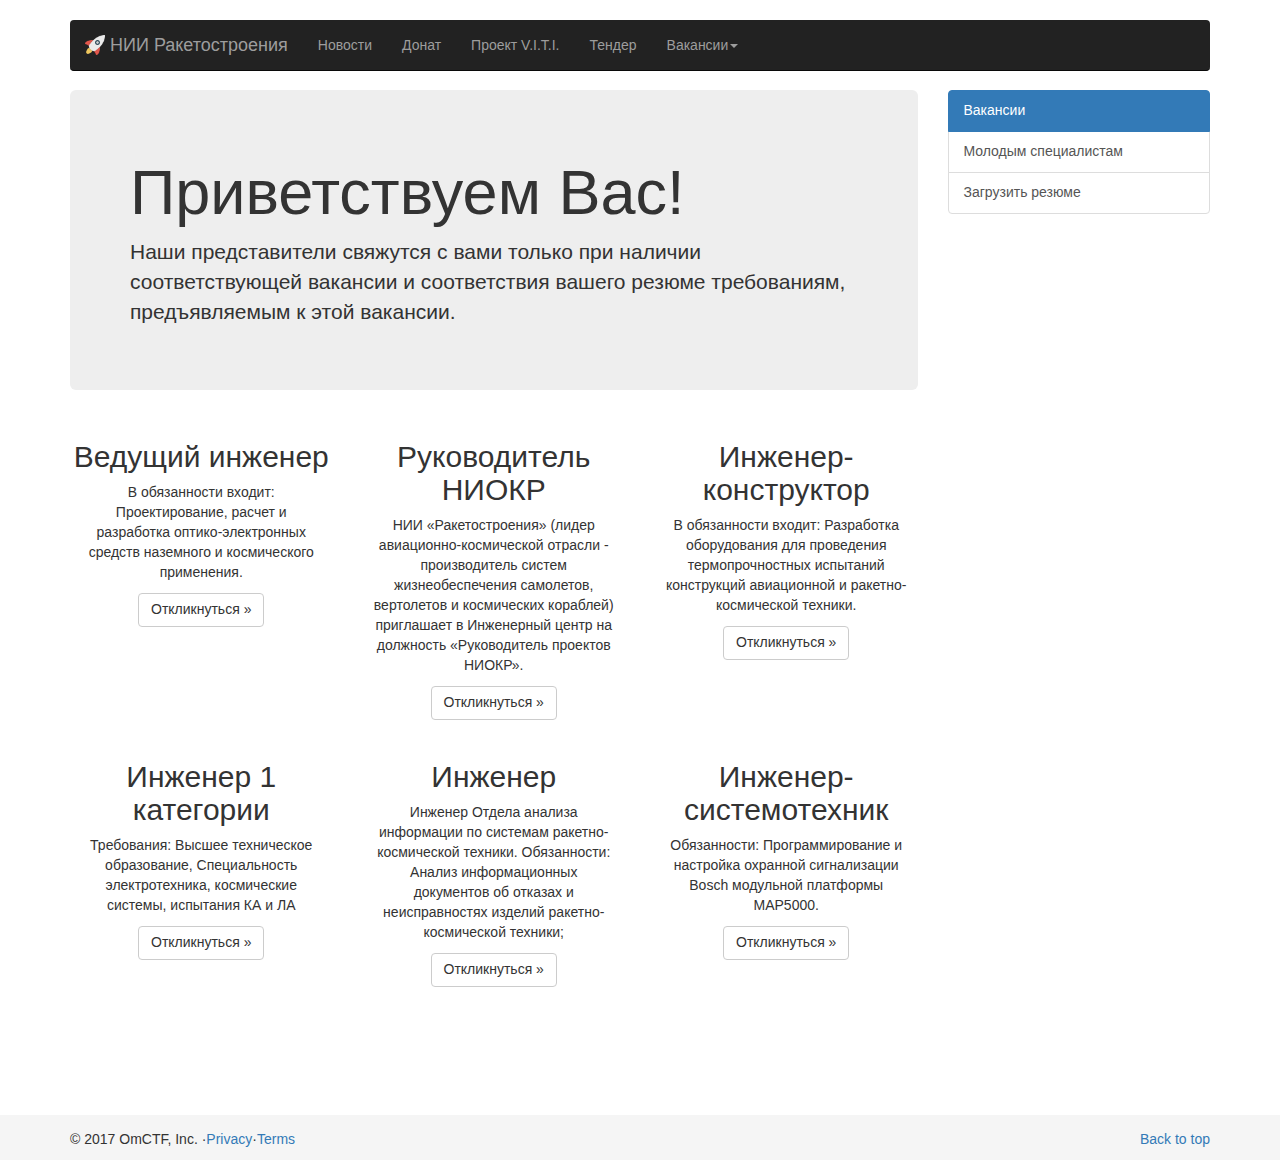
<file: careers.html>
<!DOCTYPE html><html lang="en"><head><meta charset="utf-8"><meta http-equiv="X-UA-Compatible" content="IE=edge"><meta name="viewport" content="width=device-width,initial-scale=1"><meta name="description" content=""><meta name="author" content=""><link rel="icon" href="../../favicon.ico"><title>НИИ Ракетостроения | Вакансии</title><link href="css/index.css" rel="stylesheet"></head><body><div class="navbar-wrapper"><div class="container"><nav class="navbar navbar-inverse navbar-static-top"><div class="container"><div class="navbar-header"><button type="button" class="navbar-toggle collapsed" data-toggle="collapse" data-target="#navbar" aria-expanded="false" aria-controls="navbar"><span class="sr-only">Toggle navigation</span><span class="icon-bar"></span><span class="icon-bar"></span><span class="icon-bar"></span></button><a class="navbar-brand" href="#"><img class="logo" src="images/logo.png">НИИ Ракетостроения</a></div><div id="navbar" class="navbar-collapse collapse"><ul class="nav navbar-nav"><li><a href="/newz/">Новости</a></li><li><a href="/donat/">Донат</a></li><li><a href="/viti/">Проект V.I.T.I.</a></li><li><a href="/tender/">Тендер</a></li><li class="dropdown"><a href="#" class="dropdown-toggle" data-toggle="dropdown" role="button" aria-haspopup="true" aria-expanded="false">Вакансии<span class="caret"></span></a><ul class="dropdown-menu"><li><a href="/careers/">Главная страница</a></li><li><a href="/careers.html">Подробней</a></li></ul></li></ul></div></div></nav></div></div><div class="pre-div">&nbsp;</div><div class="container marketing"><div class="row row-offcanvas row-offcanvas-right"><div class="col-xs-12 col-sm-9"><p class="pull-right visible-xs"><button type="button" class="btn btn-primary btn-xs" data-toggle="offcanvas">Toggle nav</button></p><div class="jumbotron"><h1>Приветствуем Вас!</h1><p>Наши представители свяжутся с вами только при наличии соответствующей вакансии и соответствия вашего резюме требованиям, предъявляемым к этой вакансии.</p></div><div class="row"><div class="col-xs-6 col-lg-4 career"><h2>Ведущий инженер</h2><p>В обязанности входит: Проектирование, расчет и разработка оптико-электронных средств наземного и космического применения.</p><p><a class="btn btn-default" href="resume.html" role="button">Откликнуться &raquo;</a></p></div><div class="col-xs-6 col-lg-4 career"><h2>Руководитель НИОКР</h2><p>НИИ «Ракетостроения» (лидер авиационно-космической отрасли - производитель систем жизнеобеспечения самолетов, вертолетов и космических кораблей) приглашает в Инженерный центр на должность «Руководитель проектов НИОКР».</p><p><a class="btn btn-default" href="resume.html" role="button">Откликнуться &raquo;</a></p></div><div class="col-xs-6 col-lg-4 career"><h2>Инженер-конструктор</h2><p>В обязанности входит: Разработка оборудования для проведения термопрочностных испытаний конструкций авиационной и ракетно-космической техники.</p><p><a class="btn btn-default" href="resume.html" role="button">Откликнуться &raquo;</a></p></div><div class="col-xs-6 col-lg-4 career"><h2>Инженер 1 категории</h2><p>Требования: Высшее техническое образование, Специальность электротехника, космические системы, испытания КА и ЛА</p><p><a class="btn btn-default" href="resume.html" role="button">Откликнуться &raquo;</a></p></div><div class="col-xs-6 col-lg-4 career"><h2>Инженер</h2><p>Инженер Отдела анализа информации по системам ракетно-космической техники. Обязанности: Анализ информационных документов об отказах и неисправностях изделий ракетно-космической техники;</p><p><a class="btn btn-default" href="resume.html" role="button">Откликнуться &raquo;</a></p></div><div class="col-xs-6 col-lg-4 career"><h2>Инженер-системотехник</h2><p>Обязанности: Программирование и настройка охранной сигнализации Bosch модульной платформы MAP5000.</p><p><a class="btn btn-default" href="resume.html" role="button">Откликнуться &raquo;</a></p></div></div></div><div class="col-xs-6 col-sm-3 sidebar-offcanvas" id="sidebar"><div class="list-group"><a href="careers.html" class="list-group-item active">Вакансии</a><a href="young.html" class="list-group-item">Молодым специалистам</a><a href="resume.html" class="list-group-item">Загрузить резюме</a></div></div></div></div><footer class="footer"><div class="container"><p class="pull-right"><a href="#">Back to top</a></p><p>&copy; 2017 OmCTF, Inc. &middot;<a href="#">Privacy</a>&middot;<a href="#">Terms</a></p></div></footer><script type="text/javascript" src="js/index.js"></script></body></html>
</file>
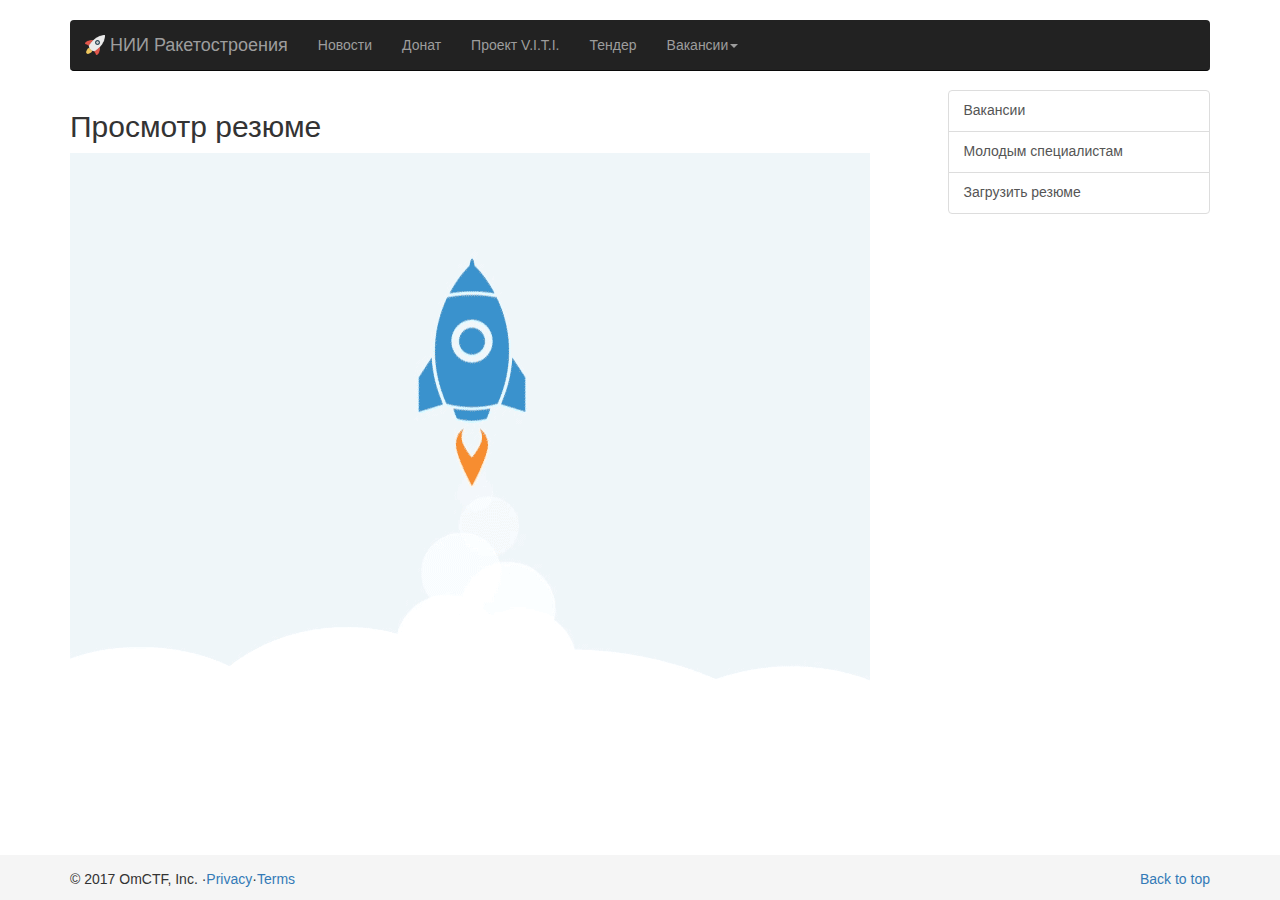
<file: preview.html>
<!DOCTYPE html><html lang="en"><head><meta charset="utf-8"><meta http-equiv="X-UA-Compatible" content="IE=edge"><meta name="viewport" content="width=device-width,initial-scale=1"><meta name="description" content=""><meta name="author" content=""><link rel="icon" href="../../favicon.ico"><title>НИИ Ракетостроения | Вакансии</title><link href="css/index.css" rel="stylesheet"></head><body><div class="navbar-wrapper"><div class="container"><nav class="navbar navbar-inverse navbar-static-top"><div class="container"><div class="navbar-header"><button type="button" class="navbar-toggle collapsed" data-toggle="collapse" data-target="#navbar" aria-expanded="false" aria-controls="navbar"><span class="sr-only">Toggle navigation</span><span class="icon-bar"></span><span class="icon-bar"></span><span class="icon-bar"></span></button><a class="navbar-brand" href="#"><img class="logo" src="images/logo.png">НИИ Ракетостроения</a></div><div id="navbar" class="navbar-collapse collapse"><ul class="nav navbar-nav"><li><a href="/newz/">Новости</a></li><li><a href="/donat/">Донат</a></li><li><a href="/viti/">Проект V.I.T.I.</a></li><li><a href="/tender/">Тендер</a></li><li class="dropdown"><a href="#" class="dropdown-toggle" data-toggle="dropdown" role="button" aria-haspopup="true" aria-expanded="false">Вакансии<span class="caret"></span></a><ul class="dropdown-menu"><li><a href="/careers/">Главная страница</a></li><li><a href="/careers.html">Подробней</a></li></ul></li></ul></div></div></nav></div></div><div class="pre-div">&nbsp;</div><div class="container marketing"><div class="row row-offcanvas row-offcanvas-right"><div class="col-xs-12 col-sm-9"><p class="pull-right visible-xs"><button type="button" class="btn btn-primary btn-xs" data-toggle="offcanvas">Toggle nav</button></p><div class="row"><div class="col-xs-12 col-lg-12"><h2>Просмотр резюме</h2><img id="rocket-loader" src="images/rocket.gif"><div id="message-block" class="hidden col-xs-12 col-lg-12"><table class="table table-condensed"><tbody><tr><th scope="row">Имя</th><td id="row_first_name"></td></tr><tr><th scope="row">Фамилия</th><td id="row_last_name"></td></tr><tr><th scope="row">Телефон</th><td id="row_phone"></td></tr><tr><th scope="row">Статус</th><td>В обработке</td></tr></tbody></table></div></div></div></div><div class="col-xs-6 col-sm-3 sidebar-offcanvas" id="sidebar"><div class="list-group"><a href="careers.html" class="list-group-item">Вакансии</a><a href="young.html" class="list-group-item">Молодым специалистам</a><a href="resume.html" class="list-group-item">Загрузить резюме</a></div></div></div></div><footer class="footer"><div class="container"><p class="pull-right"><a href="#">Back to top</a></p><p>&copy; 2017 OmCTF, Inc. &middot;<a href="#">Privacy</a>&middot;<a href="#">Terms</a></p></div></footer><script type="text/javascript" src="js/index.js"></script></body></html>
</file>
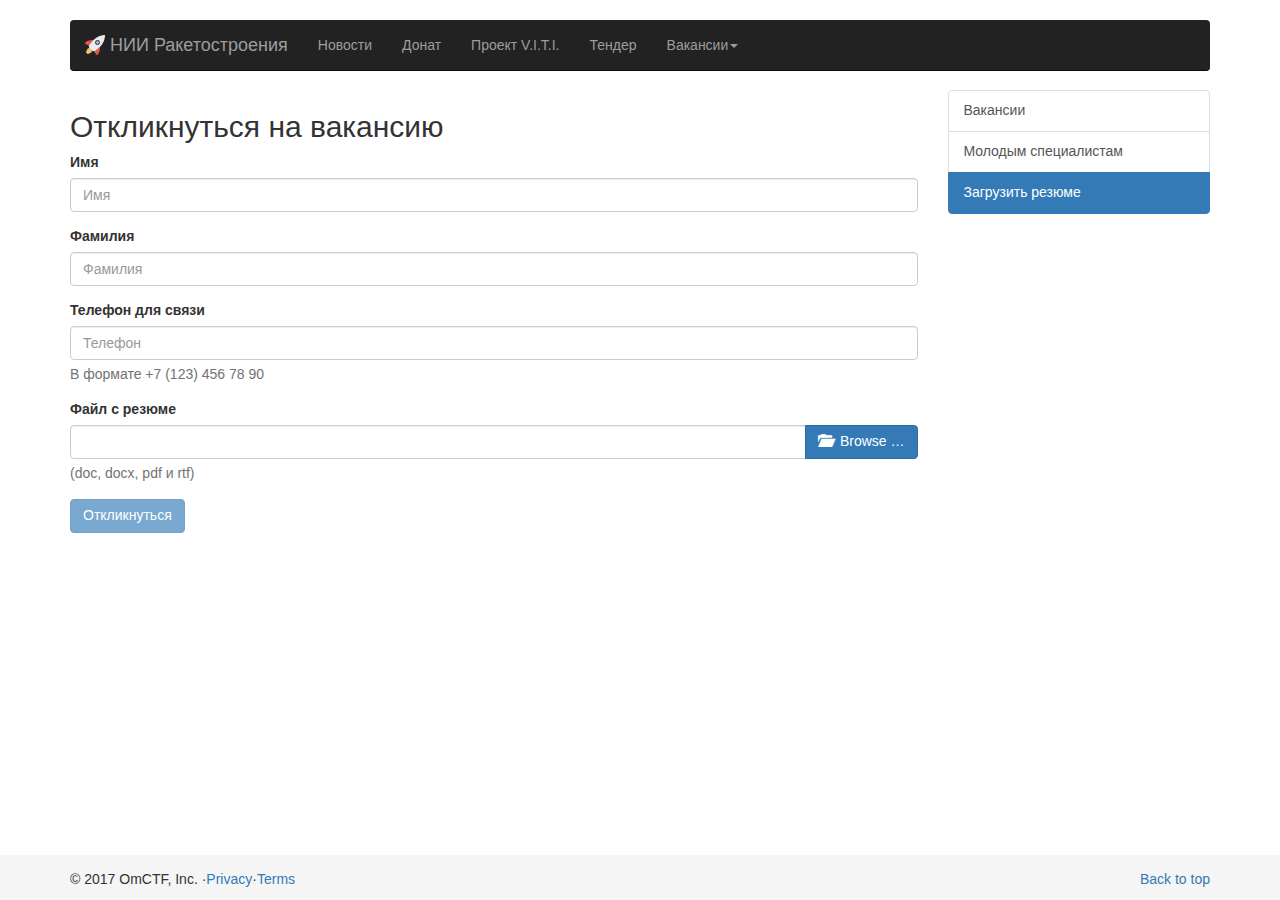
<file: resume.html>
<!DOCTYPE html><html lang="en"><head><meta charset="utf-8"><meta http-equiv="X-UA-Compatible" content="IE=edge"><meta name="viewport" content="width=device-width,initial-scale=1"><meta name="description" content=""><meta name="author" content=""><link rel="icon" href="../../favicon.ico"><title>НИИ Ракетостроения | Вакансии</title><link href="css/index.css" rel="stylesheet"></head><body><div class="navbar-wrapper"><div class="container"><nav class="navbar navbar-inverse navbar-static-top"><div class="container"><div class="navbar-header"><button type="button" class="navbar-toggle collapsed" data-toggle="collapse" data-target="#navbar" aria-expanded="false" aria-controls="navbar"><span class="sr-only">Toggle navigation</span><span class="icon-bar"></span><span class="icon-bar"></span><span class="icon-bar"></span></button><a class="navbar-brand" href="#"><img class="logo" src="images/logo.png">НИИ Ракетостроения</a></div><div id="navbar" class="navbar-collapse collapse"><ul class="nav navbar-nav"><li><a href="/newz/">Новости</a></li><li><a href="/donat/">Донат</a></li><li><a href="/viti/">Проект V.I.T.I.</a></li><li><a href="/tender/">Тендер</a></li><li class="dropdown"><a href="#" class="dropdown-toggle" data-toggle="dropdown" role="button" aria-haspopup="true" aria-expanded="false">Вакансии<span class="caret"></span></a><ul class="dropdown-menu"><li><a href="/careers/">Главная страница</a></li><li><a href="/careers.html">Подробней</a></li></ul></li></ul></div></div></nav></div></div><div class="pre-div">&nbsp;</div><div class="container marketing"><div class="row row-offcanvas row-offcanvas-right"><div class="col-xs-12 col-sm-9"><p class="pull-right visible-xs"><button type="button" class="btn btn-primary btn-xs" data-toggle="offcanvas">Toggle nav</button></p><div class="row"><img id="rocket-loader" class="hidden" src="images/rocket.gif"><div id="message-block" class="hidden col-xs-12 col-lg-12"></div><div id="resume-block" class="col-xs-12 col-lg-12"><h2>Откликнуться на вакансию</h2><form id="resume-form" method="post" enctype="multipart/form-data"><div class="form-group"><label for="first_name">Имя</label><input type="text" class="form-control" id="first_name" name="first_name" placeholder="Имя" required><div class="help-block with-errors"></div></div><div class="form-group"><label for="last_name">Фамилия</label><input type="text" class="form-control" id="last_name" name="last_name" placeholder="Фамилия" required><div class="help-block with-errors"></div></div><div class="form-group"><label for="phone">Телефон для связи</label><input type="tel" class="form-control" id="phone" name="phone" placeholder="Телефон" required pattern="^[0-9 -+)(]+$"><div class="help-block with-errors">В формате +7 (123) 456 78 90</div></div><div class="form-group"><label for="resume">Файл с резюме</label><input type="file" id="resume" required><p class="help-block">(doc, docx, pdf и rtf)</p></div><button type="submit" class="btn btn-primary">Откликнуться</button></form></div></div></div><div class="col-xs-6 col-sm-3 sidebar-offcanvas" id="sidebar"><div class="list-group"><a href="careers.html" class="list-group-item">Вакансии</a><a href="young.html" class="list-group-item">Молодым специалистам</a><a href="resume.html" class="list-group-item active">Загрузить резюме</a></div></div></div></div><footer class="footer"><div class="container"><p class="pull-right"><a href="#">Back to top</a></p><p>&copy; 2017 OmCTF, Inc. &middot;<a href="#">Privacy</a>&middot;<a href="#">Terms</a></p></div></footer><script type="text/javascript" src="js/index.js"></script></body></html>
</file>
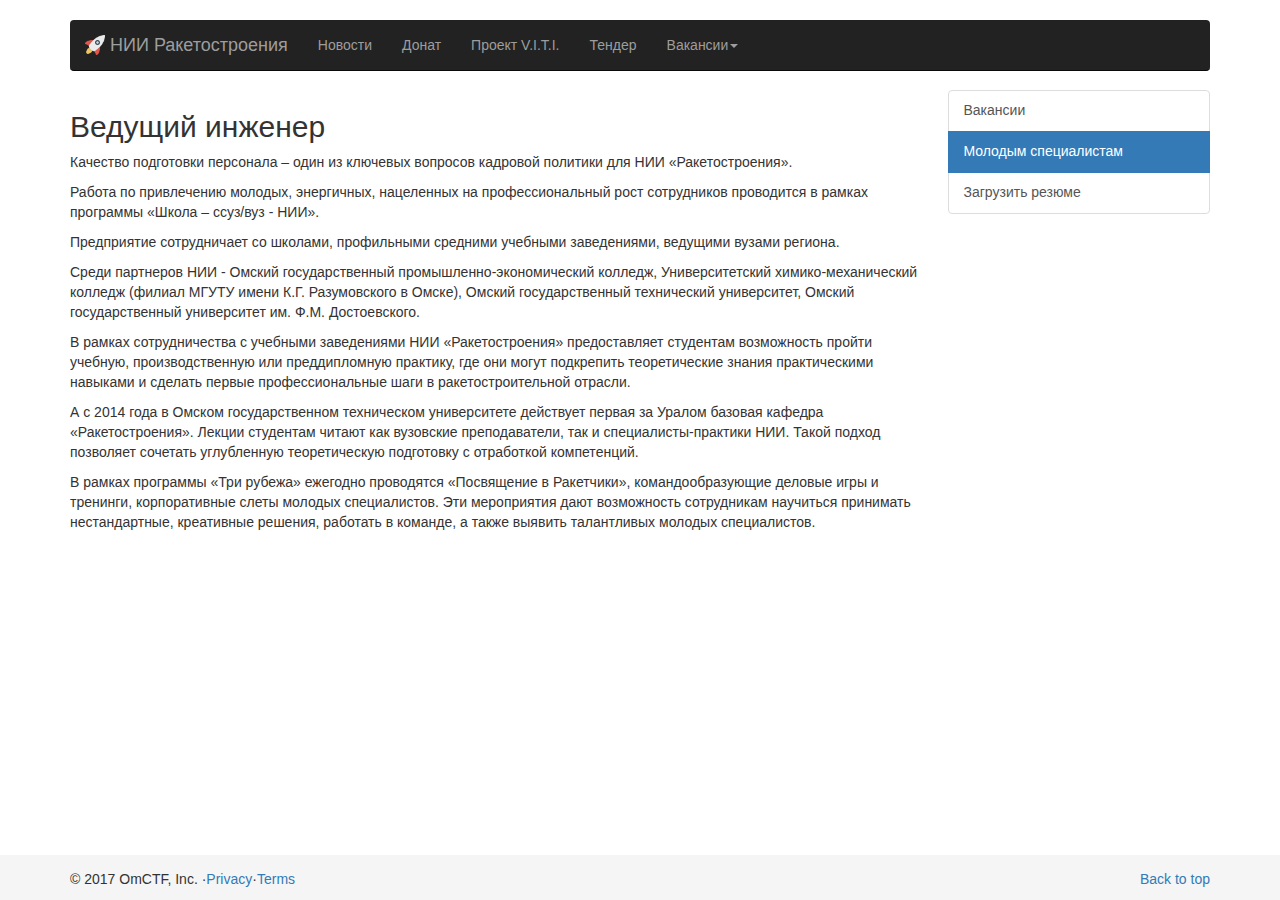
<file: young.html>
<!DOCTYPE html><html lang="en"><head><meta charset="utf-8"><meta http-equiv="X-UA-Compatible" content="IE=edge"><meta name="viewport" content="width=device-width,initial-scale=1"><meta name="description" content=""><meta name="author" content=""><link rel="icon" href="../../favicon.ico"><title>НИИ Ракетостроения | Вакансии</title><link href="css/index.css" rel="stylesheet"></head><body><div class="navbar-wrapper"><div class="container"><nav class="navbar navbar-inverse navbar-static-top"><div class="container"><div class="navbar-header"><button type="button" class="navbar-toggle collapsed" data-toggle="collapse" data-target="#navbar" aria-expanded="false" aria-controls="navbar"><span class="sr-only">Toggle navigation</span><span class="icon-bar"></span><span class="icon-bar"></span><span class="icon-bar"></span></button><a class="navbar-brand" href="#"><img class="logo" src="images/logo.png">НИИ Ракетостроения</a></div><div id="navbar" class="navbar-collapse collapse"><ul class="nav navbar-nav"><li><a href="/newz/">Новости</a></li><li><a href="/donat/">Донат</a></li><li><a href="/viti/">Проект V.I.T.I.</a></li><li><a href="/tender/">Тендер</a></li><li class="dropdown"><a href="#" class="dropdown-toggle" data-toggle="dropdown" role="button" aria-haspopup="true" aria-expanded="false">Вакансии<span class="caret"></span></a><ul class="dropdown-menu"><li><a href="/careers/">Главная страница</a></li><li><a href="/careers.html">Подробней</a></li></ul></li></ul></div></div></nav></div></div><div class="pre-div">&nbsp;</div><div class="container marketing"><div class="row row-offcanvas row-offcanvas-right"><div class="col-xs-12 col-sm-9"><p class="pull-right visible-xs"><button type="button" class="btn btn-primary btn-xs" data-toggle="offcanvas">Toggle nav</button></p><div class="row"><div class="col-xs-12 col-lg-12"><h2>Ведущий инженер</h2><p>Качество подготовки персонала – один из ключевых вопросов кадровой политики для НИИ «Ракетостроения».</p><p>Работа по привлечению молодых, энергичных, нацеленных на профессиональный рост сотрудников проводится в рамках программы «Школа – ссуз/вуз - НИИ».</p><p>Предприятие сотрудничает со школами, профильными средними учебными заведениями, ведущими вузами региона.</p><p>Среди партнеров НИИ - Омский государственный промышленно-экономический колледж, Университетский химико-механический колледж (филиал МГУТУ имени К.Г. Разумовского в Омске), Омский государственный технический университет, Омский государственный университет им. Ф.М. Достоевского.</p><p>В рамках сотрудничества с учебными заведениями НИИ «Ракетостроения» предоставляет студентам возможность пройти учебную, производственную или преддипломную практику, где они могут подкрепить теоретические знания практическими навыками и сделать первые профессиональные шаги в ракетостроительной отрасли.</p><p>А с 2014 года в Омском государственном техническом университете действует первая за Уралом базовая кафедра «Ракетостроения». Лекции студентам читают как вузовские преподаватели, так и специалисты-практики НИИ. Такой подход позволяет сочетать углубленную теоретическую подготовку с отработкой компетенций.</p><p>В рамках программы «Три рубежа» ежегодно проводятся «Посвящение в Ракетчики», командообразующие деловые игры и тренинги, корпоративные слеты молодых специалистов. Эти мероприятия дают возможность сотрудникам научиться принимать нестандартные, креативные решения, работать в команде, а также выявить талантливых молодых специалистов.</p></div></div></div><div class="col-xs-6 col-sm-3 sidebar-offcanvas" id="sidebar"><div class="list-group"><a href="careers.html" class="list-group-item">Вакансии</a><a href="young.html" class="list-group-item active">Молодым специалистам</a><a href="resume.html" class="list-group-item">Загрузить резюме</a></div></div></div></div><footer class="footer"><div class="container"><p class="pull-right"><a href="#">Back to top</a></p><p>&copy; 2017 OmCTF, Inc. &middot;<a href="#">Privacy</a>&middot;<a href="#">Terms</a></p></div></footer><script type="text/javascript" src="js/index.js"></script></body></html>
</file>
<file: css/index.css>
.navbar-brand .logo {
    float: left;
    padding-right: 5px;
    max-width: 25px;
    max-height: 25px;
}

.page-header {
    padding-bottom: 9px;
    margin: 40px 0 20px;
    border-bottom: 1px solid #eee;
}

.pre-div {
    height: 90px;
    width: 100%;
}html {
    position: relative;
    min-height: 100%;
}
body>.container {
    /* Margin bottom by footer height */
    margin-bottom: 60px;
}
.footer {
    padding-top: 15px;
    position: absolute;
    bottom: 0;
    width: 100%;
    /* Set the fixed height of the footer here */
    height: 45px;
    background-color: #f5f5f5;
}/* GLOBAL STYLES
-------------------------------------------------- */
/* Padding below the footer and lighter body text */

body {
    padding-bottom: 40px;
    color: #5a5a5a;
}


/* CUSTOMIZE THE NAVBAR
-------------------------------------------------- */

/* Special class on .container surrounding .navbar, used for positioning it into place. */
.navbar-wrapper {
    position: absolute;
    top: 0;
    right: 0;
    left: 0;
    z-index: 20;
}

/* Flip around the padding for proper display in narrow viewports */
.navbar-wrapper > .container {
    padding-right: 0;
    padding-left: 0;
}
.navbar-wrapper .navbar {
    padding-right: 15px;
    padding-left: 15px;
}
.navbar-wrapper .navbar .container {
    width: auto;
}


/* CUSTOMIZE THE CAROUSEL
-------------------------------------------------- */

/* Carousel base class */
.carousel {
    height: 500px;
    margin-bottom: 60px;
}
/* Since positioning the image, we need to help out the caption */
.carousel-caption {
    z-index: 10;
}

/* Declare heights because of positioning of img element */
.carousel .item {
    height: 500px;
    background-color: #777;
}
.carousel-inner > .item > img {
    position: absolute;
    top: 0;
    left: 0;
    min-width: 100%;
    height: 500px;
}


/* MARKETING CONTENT
-------------------------------------------------- */

/* Center align the text within the three columns below the carousel */
.marketing .col-lg-4 {
    margin-bottom: 20px;
    text-align: center;
}
.marketing h2 {
    font-weight: normal;
}
.marketing .col-lg-4 p {
    margin-right: 10px;
    margin-left: 10px;
}


/* Featurettes
------------------------- */

.featurette-divider {
    margin: 80px 0; /* Space out the Bootstrap <hr> more */
}

/* Thin out the marketing headings */
.featurette-heading {
    font-weight: 300;
    line-height: 1;
    letter-spacing: -1px;
}


/* RESPONSIVE CSS
-------------------------------------------------- */

@media (min-width: 768px) {
    /* Navbar positioning foo */
    .navbar-wrapper {
        margin-top: 20px;
    }
    .navbar-wrapper .container {
        padding-right: 15px;
        padding-left: 15px;
    }
    .navbar-wrapper .navbar {
        padding-right: 0;
        padding-left: 0;
    }

    /* The navbar becomes detached from the top, so we round the corners */
    .navbar-wrapper .navbar {
        border-radius: 4px;
    }

    /* Bump up size of carousel content */
    .carousel-caption p {
        margin-bottom: 20px;
        font-size: 21px;
        line-height: 1.4;
    }

    .featurette-heading {
        font-size: 50px;
    }
}

@media (min-width: 992px) {
    .featurette-heading {
        margin-top: 120px;
    }
}.sponsors img {
    width: 80%;
    height: 80%;
    margin: 10%;
    padding: 0;
    border: 0;
}.marketing .career {
    height: 300px;
}@charset "UTF-8";
/*!
 * Bootstrap v3.3.7 (http://getbootstrap.com)
 * Copyright 2011-2016 Twitter, Inc.
 * Licensed under MIT (https://github.com/twbs/bootstrap/blob/master/LICENSE)
 */
/*! normalize.css v3.0.3 | MIT License | github.com/necolas/normalize.css */
html {
  font-family: sans-serif;
  -ms-text-size-adjust: 100%;
  -webkit-text-size-adjust: 100%; }

body {
  margin: 0; }

article,
aside,
details,
figcaption,
figure,
footer,
header,
hgroup,
main,
menu,
nav,
section,
summary {
  display: block; }

audio,
canvas,
progress,
video {
  display: inline-block;
  vertical-align: baseline; }

audio:not([controls]) {
  display: none;
  height: 0; }

[hidden],
template {
  display: none; }

a {
  background-color: transparent; }

a:active,
a:hover {
  outline: 0; }

abbr[title] {
  border-bottom: 1px dotted; }

b,
strong {
  font-weight: bold; }

dfn {
  font-style: italic; }

h1 {
  font-size: 2em;
  margin: 0.67em 0; }

mark {
  background: #ff0;
  color: #000; }

small {
  font-size: 80%; }

sub,
sup {
  font-size: 75%;
  line-height: 0;
  position: relative;
  vertical-align: baseline; }

sup {
  top: -0.5em; }

sub {
  bottom: -0.25em; }

img {
  border: 0; }

svg:not(:root) {
  overflow: hidden; }

figure {
  margin: 1em 40px; }

hr {
  box-sizing: content-box;
  height: 0; }

pre {
  overflow: auto; }

code,
kbd,
pre,
samp {
  font-family: monospace, monospace;
  font-size: 1em; }

button,
input,
optgroup,
select,
textarea {
  color: inherit;
  font: inherit;
  margin: 0; }

button {
  overflow: visible; }

button,
select {
  text-transform: none; }

button,
html input[type="button"],
input[type="reset"],
input[type="submit"] {
  -webkit-appearance: button;
  cursor: pointer; }

button[disabled],
html input[disabled] {
  cursor: default; }

button::-moz-focus-inner,
input::-moz-focus-inner {
  border: 0;
  padding: 0; }

input {
  line-height: normal; }

input[type="checkbox"],
input[type="radio"] {
  box-sizing: border-box;
  padding: 0; }

input[type="number"]::-webkit-inner-spin-button,
input[type="number"]::-webkit-outer-spin-button {
  height: auto; }

input[type="search"] {
  -webkit-appearance: textfield;
  box-sizing: content-box; }

input[type="search"]::-webkit-search-cancel-button,
input[type="search"]::-webkit-search-decoration {
  -webkit-appearance: none; }

fieldset {
  border: 1px solid #c0c0c0;
  margin: 0 2px;
  padding: 0.35em 0.625em 0.75em; }

legend {
  border: 0;
  padding: 0; }

textarea {
  overflow: auto; }

optgroup {
  font-weight: bold; }

table {
  border-collapse: collapse;
  border-spacing: 0; }

td,
th {
  padding: 0; }

/*! Source: https://github.com/h5bp/html5-boilerplate/blob/master/src/css/main.css */
@media print {
  *,
  *:before,
  *:after {
    background: transparent !important;
    color: #000 !important;
    box-shadow: none !important;
    text-shadow: none !important; }
  a,
  a:visited {
    text-decoration: underline; }
  a[href]:after {
    content: " (" attr(href) ")"; }
  abbr[title]:after {
    content: " (" attr(title) ")"; }
  a[href^="#"]:after,
  a[href^="javascript:"]:after {
    content: ""; }
  pre,
  blockquote {
    border: 1px solid #999;
    page-break-inside: avoid; }
  thead {
    display: table-header-group; }
  tr,
  img {
    page-break-inside: avoid; }
  img {
    max-width: 100% !important; }
  p,
  h2,
  h3 {
    orphans: 3;
    widows: 3; }
  h2,
  h3 {
    page-break-after: avoid; }
  .navbar {
    display: none; }
  .btn > .caret,
  .dropup > .btn > .caret {
    border-top-color: #000 !important; }
  .label {
    border: 1px solid #000; }
  .table {
    border-collapse: collapse !important; }
    .table td,
    .table th {
      background-color: #fff !important; }
  .table-bordered th,
  .table-bordered td {
    border: 1px solid #ddd !important; } }

@font-face {
  font-family: 'Glyphicons Halflings';
  src: url(fonts/glyphicons-halflings-regular.eot);
  src: url(fonts/glyphicons-halflings-regular.eot?#iefix) format("embedded-opentype"), url([data-uri]) format("woff2"), url([data-uri]) format("woff"), url(fonts/glyphicons-halflings-regular.ttf) format("truetype"), url([data-uri]#glyphicons_halflingsregular) format("svg"); }

.glyphicon {
  position: relative;
  top: 1px;
  display: inline-block;
  font-family: 'Glyphicons Halflings';
  font-style: normal;
  font-weight: normal;
  line-height: 1;
  -webkit-font-smoothing: antialiased;
  -moz-osx-font-smoothing: grayscale; }

.glyphicon-asterisk:before {
  content: "*"; }

.glyphicon-plus:before {
  content: "+"; }

.glyphicon-euro:before,
.glyphicon-eur:before {
  content: "\20AC"; }

.glyphicon-minus:before {
  content: "\2212"; }

.glyphicon-cloud:before {
  content: "\2601"; }

.glyphicon-envelope:before {
  content: "\2709"; }

.glyphicon-pencil:before {
  content: "\270F"; }

.glyphicon-glass:before {
  content: "\E001"; }

.glyphicon-music:before {
  content: "\E002"; }

.glyphicon-search:before {
  content: "\E003"; }

.glyphicon-heart:before {
  content: "\E005"; }

.glyphicon-star:before {
  content: "\E006"; }

.glyphicon-star-empty:before {
  content: "\E007"; }

.glyphicon-user:before {
  content: "\E008"; }

.glyphicon-film:before {
  content: "\E009"; }

.glyphicon-th-large:before {
  content: "\E010"; }

.glyphicon-th:before {
  content: "\E011"; }

.glyphicon-th-list:before {
  content: "\E012"; }

.glyphicon-ok:before {
  content: "\E013"; }

.glyphicon-remove:before {
  content: "\E014"; }

.glyphicon-zoom-in:before {
  content: "\E015"; }

.glyphicon-zoom-out:before {
  content: "\E016"; }

.glyphicon-off:before {
  content: "\E017"; }

.glyphicon-signal:before {
  content: "\E018"; }

.glyphicon-cog:before {
  content: "\E019"; }

.glyphicon-trash:before {
  content: "\E020"; }

.glyphicon-home:before {
  content: "\E021"; }

.glyphicon-file:before {
  content: "\E022"; }

.glyphicon-time:before {
  content: "\E023"; }

.glyphicon-road:before {
  content: "\E024"; }

.glyphicon-download-alt:before {
  content: "\E025"; }

.glyphicon-download:before {
  content: "\E026"; }

.glyphicon-upload:before {
  content: "\E027"; }

.glyphicon-inbox:before {
  content: "\E028"; }

.glyphicon-play-circle:before {
  content: "\E029"; }

.glyphicon-repeat:before {
  content: "\E030"; }

.glyphicon-refresh:before {
  content: "\E031"; }

.glyphicon-list-alt:before {
  content: "\E032"; }

.glyphicon-lock:before {
  content: "\E033"; }

.glyphicon-flag:before {
  content: "\E034"; }

.glyphicon-headphones:before {
  content: "\E035"; }

.glyphicon-volume-off:before {
  content: "\E036"; }

.glyphicon-volume-down:before {
  content: "\E037"; }

.glyphicon-volume-up:before {
  content: "\E038"; }

.glyphicon-qrcode:before {
  content: "\E039"; }

.glyphicon-barcode:before {
  content: "\E040"; }

.glyphicon-tag:before {
  content: "\E041"; }

.glyphicon-tags:before {
  content: "\E042"; }

.glyphicon-book:before {
  content: "\E043"; }

.glyphicon-bookmark:before {
  content: "\E044"; }

.glyphicon-print:before {
  content: "\E045"; }

.glyphicon-camera:before {
  content: "\E046"; }

.glyphicon-font:before {
  content: "\E047"; }

.glyphicon-bold:before {
  content: "\E048"; }

.glyphicon-italic:before {
  content: "\E049"; }

.glyphicon-text-height:before {
  content: "\E050"; }

.glyphicon-text-width:before {
  content: "\E051"; }

.glyphicon-align-left:before {
  content: "\E052"; }

.glyphicon-align-center:before {
  content: "\E053"; }

.glyphicon-align-right:before {
  content: "\E054"; }

.glyphicon-align-justify:before {
  content: "\E055"; }

.glyphicon-list:before {
  content: "\E056"; }

.glyphicon-indent-left:before {
  content: "\E057"; }

.glyphicon-indent-right:before {
  content: "\E058"; }

.glyphicon-facetime-video:before {
  content: "\E059"; }

.glyphicon-picture:before {
  content: "\E060"; }

.glyphicon-map-marker:before {
  content: "\E062"; }

.glyphicon-adjust:before {
  content: "\E063"; }

.glyphicon-tint:before {
  content: "\E064"; }

.glyphicon-edit:before {
  content: "\E065"; }

.glyphicon-share:before {
  content: "\E066"; }

.glyphicon-check:before {
  content: "\E067"; }

.glyphicon-move:before {
  content: "\E068"; }

.glyphicon-step-backward:before {
  content: "\E069"; }

.glyphicon-fast-backward:before {
  content: "\E070"; }

.glyphicon-backward:before {
  content: "\E071"; }

.glyphicon-play:before {
  content: "\E072"; }

.glyphicon-pause:before {
  content: "\E073"; }

.glyphicon-stop:before {
  content: "\E074"; }

.glyphicon-forward:before {
  content: "\E075"; }

.glyphicon-fast-forward:before {
  content: "\E076"; }

.glyphicon-step-forward:before {
  content: "\E077"; }

.glyphicon-eject:before {
  content: "\E078"; }

.glyphicon-chevron-left:before {
  content: "\E079"; }

.glyphicon-chevron-right:before {
  content: "\E080"; }

.glyphicon-plus-sign:before {
  content: "\E081"; }

.glyphicon-minus-sign:before {
  content: "\E082"; }

.glyphicon-remove-sign:before {
  content: "\E083"; }

.glyphicon-ok-sign:before {
  content: "\E084"; }

.glyphicon-question-sign:before {
  content: "\E085"; }

.glyphicon-info-sign:before {
  content: "\E086"; }

.glyphicon-screenshot:before {
  content: "\E087"; }

.glyphicon-remove-circle:before {
  content: "\E088"; }

.glyphicon-ok-circle:before {
  content: "\E089"; }

.glyphicon-ban-circle:before {
  content: "\E090"; }

.glyphicon-arrow-left:before {
  content: "\E091"; }

.glyphicon-arrow-right:before {
  content: "\E092"; }

.glyphicon-arrow-up:before {
  content: "\E093"; }

.glyphicon-arrow-down:before {
  content: "\E094"; }

.glyphicon-share-alt:before {
  content: "\E095"; }

.glyphicon-resize-full:before {
  content: "\E096"; }

.glyphicon-resize-small:before {
  content: "\E097"; }

.glyphicon-exclamation-sign:before {
  content: "\E101"; }

.glyphicon-gift:before {
  content: "\E102"; }

.glyphicon-leaf:before {
  content: "\E103"; }

.glyphicon-fire:before {
  content: "\E104"; }

.glyphicon-eye-open:before {
  content: "\E105"; }

.glyphicon-eye-close:before {
  content: "\E106"; }

.glyphicon-warning-sign:before {
  content: "\E107"; }

.glyphicon-plane:before {
  content: "\E108"; }

.glyphicon-calendar:before {
  content: "\E109"; }

.glyphicon-random:before {
  content: "\E110"; }

.glyphicon-comment:before {
  content: "\E111"; }

.glyphicon-magnet:before {
  content: "\E112"; }

.glyphicon-chevron-up:before {
  content: "\E113"; }

.glyphicon-chevron-down:before {
  content: "\E114"; }

.glyphicon-retweet:before {
  content: "\E115"; }

.glyphicon-shopping-cart:before {
  content: "\E116"; }

.glyphicon-folder-close:before {
  content: "\E117"; }

.glyphicon-folder-open:before {
  content: "\E118"; }

.glyphicon-resize-vertical:before {
  content: "\E119"; }

.glyphicon-resize-horizontal:before {
  content: "\E120"; }

.glyphicon-hdd:before {
  content: "\E121"; }

.glyphicon-bullhorn:before {
  content: "\E122"; }

.glyphicon-bell:before {
  content: "\E123"; }

.glyphicon-certificate:before {
  content: "\E124"; }

.glyphicon-thumbs-up:before {
  content: "\E125"; }

.glyphicon-thumbs-down:before {
  content: "\E126"; }

.glyphicon-hand-right:before {
  content: "\E127"; }

.glyphicon-hand-left:before {
  content: "\E128"; }

.glyphicon-hand-up:before {
  content: "\E129"; }

.glyphicon-hand-down:before {
  content: "\E130"; }

.glyphicon-circle-arrow-right:before {
  content: "\E131"; }

.glyphicon-circle-arrow-left:before {
  content: "\E132"; }

.glyphicon-circle-arrow-up:before {
  content: "\E133"; }

.glyphicon-circle-arrow-down:before {
  content: "\E134"; }

.glyphicon-globe:before {
  content: "\E135"; }

.glyphicon-wrench:before {
  content: "\E136"; }

.glyphicon-tasks:before {
  content: "\E137"; }

.glyphicon-filter:before {
  content: "\E138"; }

.glyphicon-briefcase:before {
  content: "\E139"; }

.glyphicon-fullscreen:before {
  content: "\E140"; }

.glyphicon-dashboard:before {
  content: "\E141"; }

.glyphicon-paperclip:before {
  content: "\E142"; }

.glyphicon-heart-empty:before {
  content: "\E143"; }

.glyphicon-link:before {
  content: "\E144"; }

.glyphicon-phone:before {
  content: "\E145"; }

.glyphicon-pushpin:before {
  content: "\E146"; }

.glyphicon-usd:before {
  content: "\E148"; }

.glyphicon-gbp:before {
  content: "\E149"; }

.glyphicon-sort:before {
  content: "\E150"; }

.glyphicon-sort-by-alphabet:before {
  content: "\E151"; }

.glyphicon-sort-by-alphabet-alt:before {
  content: "\E152"; }

.glyphicon-sort-by-order:before {
  content: "\E153"; }

.glyphicon-sort-by-order-alt:before {
  content: "\E154"; }

.glyphicon-sort-by-attributes:before {
  content: "\E155"; }

.glyphicon-sort-by-attributes-alt:before {
  content: "\E156"; }

.glyphicon-unchecked:before {
  content: "\E157"; }

.glyphicon-expand:before {
  content: "\E158"; }

.glyphicon-collapse-down:before {
  content: "\E159"; }

.glyphicon-collapse-up:before {
  content: "\E160"; }

.glyphicon-log-in:before {
  content: "\E161"; }

.glyphicon-flash:before {
  content: "\E162"; }

.glyphicon-log-out:before {
  content: "\E163"; }

.glyphicon-new-window:before {
  content: "\E164"; }

.glyphicon-record:before {
  content: "\E165"; }

.glyphicon-save:before {
  content: "\E166"; }

.glyphicon-open:before {
  content: "\E167"; }

.glyphicon-saved:before {
  content: "\E168"; }

.glyphicon-import:before {
  content: "\E169"; }

.glyphicon-export:before {
  content: "\E170"; }

.glyphicon-send:before {
  content: "\E171"; }

.glyphicon-floppy-disk:before {
  content: "\E172"; }

.glyphicon-floppy-saved:before {
  content: "\E173"; }

.glyphicon-floppy-remove:before {
  content: "\E174"; }

.glyphicon-floppy-save:before {
  content: "\E175"; }

.glyphicon-floppy-open:before {
  content: "\E176"; }

.glyphicon-credit-card:before {
  content: "\E177"; }

.glyphicon-transfer:before {
  content: "\E178"; }

.glyphicon-cutlery:before {
  content: "\E179"; }

.glyphicon-header:before {
  content: "\E180"; }

.glyphicon-compressed:before {
  content: "\E181"; }

.glyphicon-earphone:before {
  content: "\E182"; }

.glyphicon-phone-alt:before {
  content: "\E183"; }

.glyphicon-tower:before {
  content: "\E184"; }

.glyphicon-stats:before {
  content: "\E185"; }

.glyphicon-sd-video:before {
  content: "\E186"; }

.glyphicon-hd-video:before {
  content: "\E187"; }

.glyphicon-subtitles:before {
  content: "\E188"; }

.glyphicon-sound-stereo:before {
  content: "\E189"; }

.glyphicon-sound-dolby:before {
  content: "\E190"; }

.glyphicon-sound-5-1:before {
  content: "\E191"; }

.glyphicon-sound-6-1:before {
  content: "\E192"; }

.glyphicon-sound-7-1:before {
  content: "\E193"; }

.glyphicon-copyright-mark:before {
  content: "\E194"; }

.glyphicon-registration-mark:before {
  content: "\E195"; }

.glyphicon-cloud-download:before {
  content: "\E197"; }

.glyphicon-cloud-upload:before {
  content: "\E198"; }

.glyphicon-tree-conifer:before {
  content: "\E199"; }

.glyphicon-tree-deciduous:before {
  content: "\E200"; }

.glyphicon-cd:before {
  content: "\E201"; }

.glyphicon-save-file:before {
  content: "\E202"; }

.glyphicon-open-file:before {
  content: "\E203"; }

.glyphicon-level-up:before {
  content: "\E204"; }

.glyphicon-copy:before {
  content: "\E205"; }

.glyphicon-paste:before {
  content: "\E206"; }

.glyphicon-alert:before {
  content: "\E209"; }

.glyphicon-equalizer:before {
  content: "\E210"; }

.glyphicon-king:before {
  content: "\E211"; }

.glyphicon-queen:before {
  content: "\E212"; }

.glyphicon-pawn:before {
  content: "\E213"; }

.glyphicon-bishop:before {
  content: "\E214"; }

.glyphicon-knight:before {
  content: "\E215"; }

.glyphicon-baby-formula:before {
  content: "\E216"; }

.glyphicon-tent:before {
  content: "\26FA"; }

.glyphicon-blackboard:before {
  content: "\E218"; }

.glyphicon-bed:before {
  content: "\E219"; }

.glyphicon-apple:before {
  content: "\F8FF"; }

.glyphicon-erase:before {
  content: "\E221"; }

.glyphicon-hourglass:before {
  content: "\231B"; }

.glyphicon-lamp:before {
  content: "\E223"; }

.glyphicon-duplicate:before {
  content: "\E224"; }

.glyphicon-piggy-bank:before {
  content: "\E225"; }

.glyphicon-scissors:before {
  content: "\E226"; }

.glyphicon-bitcoin:before {
  content: "\E227"; }

.glyphicon-btc:before {
  content: "\E227"; }

.glyphicon-xbt:before {
  content: "\E227"; }

.glyphicon-yen:before {
  content: "\A5"; }

.glyphicon-jpy:before {
  content: "\A5"; }

.glyphicon-ruble:before {
  content: "\20BD"; }

.glyphicon-rub:before {
  content: "\20BD"; }

.glyphicon-scale:before {
  content: "\E230"; }

.glyphicon-ice-lolly:before {
  content: "\E231"; }

.glyphicon-ice-lolly-tasted:before {
  content: "\E232"; }

.glyphicon-education:before {
  content: "\E233"; }

.glyphicon-option-horizontal:before {
  content: "\E234"; }

.glyphicon-option-vertical:before {
  content: "\E235"; }

.glyphicon-menu-hamburger:before {
  content: "\E236"; }

.glyphicon-modal-window:before {
  content: "\E237"; }

.glyphicon-oil:before {
  content: "\E238"; }

.glyphicon-grain:before {
  content: "\E239"; }

.glyphicon-sunglasses:before {
  content: "\E240"; }

.glyphicon-text-size:before {
  content: "\E241"; }

.glyphicon-text-color:before {
  content: "\E242"; }

.glyphicon-text-background:before {
  content: "\E243"; }

.glyphicon-object-align-top:before {
  content: "\E244"; }

.glyphicon-object-align-bottom:before {
  content: "\E245"; }

.glyphicon-object-align-horizontal:before {
  content: "\E246"; }

.glyphicon-object-align-left:before {
  content: "\E247"; }

.glyphicon-object-align-vertical:before {
  content: "\E248"; }

.glyphicon-object-align-right:before {
  content: "\E249"; }

.glyphicon-triangle-right:before {
  content: "\E250"; }

.glyphicon-triangle-left:before {
  content: "\E251"; }

.glyphicon-triangle-bottom:before {
  content: "\E252"; }

.glyphicon-triangle-top:before {
  content: "\E253"; }

.glyphicon-console:before {
  content: "\E254"; }

.glyphicon-superscript:before {
  content: "\E255"; }

.glyphicon-subscript:before {
  content: "\E256"; }

.glyphicon-menu-left:before {
  content: "\E257"; }

.glyphicon-menu-right:before {
  content: "\E258"; }

.glyphicon-menu-down:before {
  content: "\E259"; }

.glyphicon-menu-up:before {
  content: "\E260"; }

* {
  -webkit-box-sizing: border-box;
  -moz-box-sizing: border-box;
  box-sizing: border-box; }

*:before,
*:after {
  -webkit-box-sizing: border-box;
  -moz-box-sizing: border-box;
  box-sizing: border-box; }

html {
  font-size: 10px;
  -webkit-tap-highlight-color: transparent; }

body {
  font-family: "Helvetica Neue", Helvetica, Arial, sans-serif;
  font-size: 14px;
  line-height: 1.42857;
  color: #333333;
  background-color: #fff; }

input,
button,
select,
textarea {
  font-family: inherit;
  font-size: inherit;
  line-height: inherit; }

a {
  color: #337ab7;
  text-decoration: none; }
  a:hover, a:focus {
    color: #23527c;
    text-decoration: underline; }
  a:focus {
    outline: 5px auto -webkit-focus-ring-color;
    outline-offset: -2px; }

figure {
  margin: 0; }

img {
  vertical-align: middle; }

.img-responsive {
  display: block;
  max-width: 100%;
  height: auto; }

.img-rounded {
  border-radius: 6px; }

.img-thumbnail {
  padding: 4px;
  line-height: 1.42857;
  background-color: #fff;
  border: 1px solid #ddd;
  border-radius: 4px;
  -webkit-transition: all 0.2s ease-in-out;
  -o-transition: all 0.2s ease-in-out;
  transition: all 0.2s ease-in-out;
  display: inline-block;
  max-width: 100%;
  height: auto; }

.img-circle {
  border-radius: 50%; }

hr {
  margin-top: 20px;
  margin-bottom: 20px;
  border: 0;
  border-top: 1px solid #eeeeee; }

.sr-only {
  position: absolute;
  width: 1px;
  height: 1px;
  margin: -1px;
  padding: 0;
  overflow: hidden;
  clip: rect(0, 0, 0, 0);
  border: 0; }

.sr-only-focusable:active, .sr-only-focusable:focus {
  position: static;
  width: auto;
  height: auto;
  margin: 0;
  overflow: visible;
  clip: auto; }

[role="button"] {
  cursor: pointer; }

h1, h2, h3, h4, h5, h6,
.h1, .h2, .h3, .h4, .h5, .h6 {
  font-family: inherit;
  font-weight: 500;
  line-height: 1.1;
  color: inherit; }
  h1 small,
  h1 .small, h2 small,
  h2 .small, h3 small,
  h3 .small, h4 small,
  h4 .small, h5 small,
  h5 .small, h6 small,
  h6 .small,
  .h1 small,
  .h1 .small, .h2 small,
  .h2 .small, .h3 small,
  .h3 .small, .h4 small,
  .h4 .small, .h5 small,
  .h5 .small, .h6 small,
  .h6 .small {
    font-weight: normal;
    line-height: 1;
    color: #777777; }

h1, .h1,
h2, .h2,
h3, .h3 {
  margin-top: 20px;
  margin-bottom: 10px; }
  h1 small,
  h1 .small, .h1 small,
  .h1 .small,
  h2 small,
  h2 .small, .h2 small,
  .h2 .small,
  h3 small,
  h3 .small, .h3 small,
  .h3 .small {
    font-size: 65%; }

h4, .h4,
h5, .h5,
h6, .h6 {
  margin-top: 10px;
  margin-bottom: 10px; }
  h4 small,
  h4 .small, .h4 small,
  .h4 .small,
  h5 small,
  h5 .small, .h5 small,
  .h5 .small,
  h6 small,
  h6 .small, .h6 small,
  .h6 .small {
    font-size: 75%; }

h1, .h1 {
  font-size: 36px; }

h2, .h2 {
  font-size: 30px; }

h3, .h3 {
  font-size: 24px; }

h4, .h4 {
  font-size: 18px; }

h5, .h5 {
  font-size: 14px; }

h6, .h6 {
  font-size: 12px; }

p {
  margin: 0 0 10px; }

.lead {
  margin-bottom: 20px;
  font-size: 16px;
  font-weight: 300;
  line-height: 1.4; }
  @media (min-width: 768px) {
    .lead {
      font-size: 21px; } }

small,
.small {
  font-size: 85%; }

mark,
.mark {
  background-color: #fcf8e3;
  padding: .2em; }

.text-left {
  text-align: left; }

.text-right {
  text-align: right; }

.text-center {
  text-align: center; }

.text-justify {
  text-align: justify; }

.text-nowrap {
  white-space: nowrap; }

.text-lowercase {
  text-transform: lowercase; }

.text-uppercase, .initialism {
  text-transform: uppercase; }

.text-capitalize {
  text-transform: capitalize; }

.text-muted {
  color: #777777; }

.text-primary {
  color: #337ab7; }

a.text-primary:hover,
a.text-primary:focus {
  color: #286090; }

.text-success {
  color: #3c763d; }

a.text-success:hover,
a.text-success:focus {
  color: #2b542c; }

.text-info {
  color: #31708f; }

a.text-info:hover,
a.text-info:focus {
  color: #245269; }

.text-warning {
  color: #8a6d3b; }

a.text-warning:hover,
a.text-warning:focus {
  color: #66512c; }

.text-danger {
  color: #a94442; }

a.text-danger:hover,
a.text-danger:focus {
  color: #843534; }

.bg-primary {
  color: #fff; }

.bg-primary {
  background-color: #337ab7; }

a.bg-primary:hover,
a.bg-primary:focus {
  background-color: #286090; }

.bg-success {
  background-color: #dff0d8; }

a.bg-success:hover,
a.bg-success:focus {
  background-color: #c1e2b3; }

.bg-info {
  background-color: #d9edf7; }

a.bg-info:hover,
a.bg-info:focus {
  background-color: #afd9ee; }

.bg-warning {
  background-color: #fcf8e3; }

a.bg-warning:hover,
a.bg-warning:focus {
  background-color: #f7ecb5; }

.bg-danger {
  background-color: #f2dede; }

a.bg-danger:hover,
a.bg-danger:focus {
  background-color: #e4b9b9; }

.page-header {
  padding-bottom: 9px;
  margin: 40px 0 20px;
  border-bottom: 1px solid #eeeeee; }

ul,
ol {
  margin-top: 0;
  margin-bottom: 10px; }
  ul ul,
  ul ol,
  ol ul,
  ol ol {
    margin-bottom: 0; }

.list-unstyled {
  padding-left: 0;
  list-style: none; }

.list-inline {
  padding-left: 0;
  list-style: none;
  margin-left: -5px; }
  .list-inline > li {
    display: inline-block;
    padding-left: 5px;
    padding-right: 5px; }

dl {
  margin-top: 0;
  margin-bottom: 20px; }

dt,
dd {
  line-height: 1.42857; }

dt {
  font-weight: bold; }

dd {
  margin-left: 0; }

.dl-horizontal dd:before, .dl-horizontal dd:after {
  content: " ";
  display: table; }

.dl-horizontal dd:after {
  clear: both; }

@media (min-width: 768px) {
  .dl-horizontal dt {
    float: left;
    width: 160px;
    clear: left;
    text-align: right;
    overflow: hidden;
    text-overflow: ellipsis;
    white-space: nowrap; }
  .dl-horizontal dd {
    margin-left: 180px; } }

abbr[title],
abbr[data-original-title] {
  cursor: help;
  border-bottom: 1px dotted #777777; }

.initialism {
  font-size: 90%; }

blockquote {
  padding: 10px 20px;
  margin: 0 0 20px;
  font-size: 17.5px;
  border-left: 5px solid #eeeeee; }
  blockquote p:last-child,
  blockquote ul:last-child,
  blockquote ol:last-child {
    margin-bottom: 0; }
  blockquote footer,
  blockquote small,
  blockquote .small {
    display: block;
    font-size: 80%;
    line-height: 1.42857;
    color: #777777; }
    blockquote footer:before,
    blockquote small:before,
    blockquote .small:before {
      content: '\2014   \A0'; }

.blockquote-reverse,
blockquote.pull-right {
  padding-right: 15px;
  padding-left: 0;
  border-right: 5px solid #eeeeee;
  border-left: 0;
  text-align: right; }
  .blockquote-reverse footer:before,
  .blockquote-reverse small:before,
  .blockquote-reverse .small:before,
  blockquote.pull-right footer:before,
  blockquote.pull-right small:before,
  blockquote.pull-right .small:before {
    content: ''; }
  .blockquote-reverse footer:after,
  .blockquote-reverse small:after,
  .blockquote-reverse .small:after,
  blockquote.pull-right footer:after,
  blockquote.pull-right small:after,
  blockquote.pull-right .small:after {
    content: '\A0   \2014'; }

address {
  margin-bottom: 20px;
  font-style: normal;
  line-height: 1.42857; }

code,
kbd,
pre,
samp {
  font-family: Menlo, Monaco, Consolas, "Courier New", monospace; }

code {
  padding: 2px 4px;
  font-size: 90%;
  color: #c7254e;
  background-color: #f9f2f4;
  border-radius: 4px; }

kbd {
  padding: 2px 4px;
  font-size: 90%;
  color: #fff;
  background-color: #333;
  border-radius: 3px;
  box-shadow: inset 0 -1px 0 rgba(0, 0, 0, 0.25); }
  kbd kbd {
    padding: 0;
    font-size: 100%;
    font-weight: bold;
    box-shadow: none; }

pre {
  display: block;
  padding: 9.5px;
  margin: 0 0 10px;
  font-size: 13px;
  line-height: 1.42857;
  word-break: break-all;
  word-wrap: break-word;
  color: #333333;
  background-color: #f5f5f5;
  border: 1px solid #ccc;
  border-radius: 4px; }
  pre code {
    padding: 0;
    font-size: inherit;
    color: inherit;
    white-space: pre-wrap;
    background-color: transparent;
    border-radius: 0; }

.pre-scrollable {
  max-height: 340px;
  overflow-y: scroll; }

.container {
  margin-right: auto;
  margin-left: auto;
  padding-left: 15px;
  padding-right: 15px; }
  .container:before, .container:after {
    content: " ";
    display: table; }
  .container:after {
    clear: both; }
  @media (min-width: 768px) {
    .container {
      width: 750px; } }
  @media (min-width: 992px) {
    .container {
      width: 970px; } }
  @media (min-width: 1200px) {
    .container {
      width: 1170px; } }

.container-fluid {
  margin-right: auto;
  margin-left: auto;
  padding-left: 15px;
  padding-right: 15px; }
  .container-fluid:before, .container-fluid:after {
    content: " ";
    display: table; }
  .container-fluid:after {
    clear: both; }

.row {
  margin-left: -15px;
  margin-right: -15px; }
  .row:before, .row:after {
    content: " ";
    display: table; }
  .row:after {
    clear: both; }

.col-xs-1, .col-sm-1, .col-md-1, .col-lg-1, .col-xs-2, .col-sm-2, .col-md-2, .col-lg-2, .col-xs-3, .col-sm-3, .col-md-3, .col-lg-3, .col-xs-4, .col-sm-4, .col-md-4, .col-lg-4, .col-xs-5, .col-sm-5, .col-md-5, .col-lg-5, .col-xs-6, .col-sm-6, .col-md-6, .col-lg-6, .col-xs-7, .col-sm-7, .col-md-7, .col-lg-7, .col-xs-8, .col-sm-8, .col-md-8, .col-lg-8, .col-xs-9, .col-sm-9, .col-md-9, .col-lg-9, .col-xs-10, .col-sm-10, .col-md-10, .col-lg-10, .col-xs-11, .col-sm-11, .col-md-11, .col-lg-11, .col-xs-12, .col-sm-12, .col-md-12, .col-lg-12 {
  position: relative;
  min-height: 1px;
  padding-left: 15px;
  padding-right: 15px; }

.col-xs-1, .col-xs-2, .col-xs-3, .col-xs-4, .col-xs-5, .col-xs-6, .col-xs-7, .col-xs-8, .col-xs-9, .col-xs-10, .col-xs-11, .col-xs-12 {
  float: left; }

.col-xs-1 {
  width: 8.33333%; }

.col-xs-2 {
  width: 16.66667%; }

.col-xs-3 {
  width: 25%; }

.col-xs-4 {
  width: 33.33333%; }

.col-xs-5 {
  width: 41.66667%; }

.col-xs-6 {
  width: 50%; }

.col-xs-7 {
  width: 58.33333%; }

.col-xs-8 {
  width: 66.66667%; }

.col-xs-9 {
  width: 75%; }

.col-xs-10 {
  width: 83.33333%; }

.col-xs-11 {
  width: 91.66667%; }

.col-xs-12 {
  width: 100%; }

.col-xs-pull-0 {
  right: auto; }

.col-xs-pull-1 {
  right: 8.33333%; }

.col-xs-pull-2 {
  right: 16.66667%; }

.col-xs-pull-3 {
  right: 25%; }

.col-xs-pull-4 {
  right: 33.33333%; }

.col-xs-pull-5 {
  right: 41.66667%; }

.col-xs-pull-6 {
  right: 50%; }

.col-xs-pull-7 {
  right: 58.33333%; }

.col-xs-pull-8 {
  right: 66.66667%; }

.col-xs-pull-9 {
  right: 75%; }

.col-xs-pull-10 {
  right: 83.33333%; }

.col-xs-pull-11 {
  right: 91.66667%; }

.col-xs-pull-12 {
  right: 100%; }

.col-xs-push-0 {
  left: auto; }

.col-xs-push-1 {
  left: 8.33333%; }

.col-xs-push-2 {
  left: 16.66667%; }

.col-xs-push-3 {
  left: 25%; }

.col-xs-push-4 {
  left: 33.33333%; }

.col-xs-push-5 {
  left: 41.66667%; }

.col-xs-push-6 {
  left: 50%; }

.col-xs-push-7 {
  left: 58.33333%; }

.col-xs-push-8 {
  left: 66.66667%; }

.col-xs-push-9 {
  left: 75%; }

.col-xs-push-10 {
  left: 83.33333%; }

.col-xs-push-11 {
  left: 91.66667%; }

.col-xs-push-12 {
  left: 100%; }

.col-xs-offset-0 {
  margin-left: 0%; }

.col-xs-offset-1 {
  margin-left: 8.33333%; }

.col-xs-offset-2 {
  margin-left: 16.66667%; }

.col-xs-offset-3 {
  margin-left: 25%; }

.col-xs-offset-4 {
  margin-left: 33.33333%; }

.col-xs-offset-5 {
  margin-left: 41.66667%; }

.col-xs-offset-6 {
  margin-left: 50%; }

.col-xs-offset-7 {
  margin-left: 58.33333%; }

.col-xs-offset-8 {
  margin-left: 66.66667%; }

.col-xs-offset-9 {
  margin-left: 75%; }

.col-xs-offset-10 {
  margin-left: 83.33333%; }

.col-xs-offset-11 {
  margin-left: 91.66667%; }

.col-xs-offset-12 {
  margin-left: 100%; }

@media (min-width: 768px) {
  .col-sm-1, .col-sm-2, .col-sm-3, .col-sm-4, .col-sm-5, .col-sm-6, .col-sm-7, .col-sm-8, .col-sm-9, .col-sm-10, .col-sm-11, .col-sm-12 {
    float: left; }
  .col-sm-1 {
    width: 8.33333%; }
  .col-sm-2 {
    width: 16.66667%; }
  .col-sm-3 {
    width: 25%; }
  .col-sm-4 {
    width: 33.33333%; }
  .col-sm-5 {
    width: 41.66667%; }
  .col-sm-6 {
    width: 50%; }
  .col-sm-7 {
    width: 58.33333%; }
  .col-sm-8 {
    width: 66.66667%; }
  .col-sm-9 {
    width: 75%; }
  .col-sm-10 {
    width: 83.33333%; }
  .col-sm-11 {
    width: 91.66667%; }
  .col-sm-12 {
    width: 100%; }
  .col-sm-pull-0 {
    right: auto; }
  .col-sm-pull-1 {
    right: 8.33333%; }
  .col-sm-pull-2 {
    right: 16.66667%; }
  .col-sm-pull-3 {
    right: 25%; }
  .col-sm-pull-4 {
    right: 33.33333%; }
  .col-sm-pull-5 {
    right: 41.66667%; }
  .col-sm-pull-6 {
    right: 50%; }
  .col-sm-pull-7 {
    right: 58.33333%; }
  .col-sm-pull-8 {
    right: 66.66667%; }
  .col-sm-pull-9 {
    right: 75%; }
  .col-sm-pull-10 {
    right: 83.33333%; }
  .col-sm-pull-11 {
    right: 91.66667%; }
  .col-sm-pull-12 {
    right: 100%; }
  .col-sm-push-0 {
    left: auto; }
  .col-sm-push-1 {
    left: 8.33333%; }
  .col-sm-push-2 {
    left: 16.66667%; }
  .col-sm-push-3 {
    left: 25%; }
  .col-sm-push-4 {
    left: 33.33333%; }
  .col-sm-push-5 {
    left: 41.66667%; }
  .col-sm-push-6 {
    left: 50%; }
  .col-sm-push-7 {
    left: 58.33333%; }
  .col-sm-push-8 {
    left: 66.66667%; }
  .col-sm-push-9 {
    left: 75%; }
  .col-sm-push-10 {
    left: 83.33333%; }
  .col-sm-push-11 {
    left: 91.66667%; }
  .col-sm-push-12 {
    left: 100%; }
  .col-sm-offset-0 {
    margin-left: 0%; }
  .col-sm-offset-1 {
    margin-left: 8.33333%; }
  .col-sm-offset-2 {
    margin-left: 16.66667%; }
  .col-sm-offset-3 {
    margin-left: 25%; }
  .col-sm-offset-4 {
    margin-left: 33.33333%; }
  .col-sm-offset-5 {
    margin-left: 41.66667%; }
  .col-sm-offset-6 {
    margin-left: 50%; }
  .col-sm-offset-7 {
    margin-left: 58.33333%; }
  .col-sm-offset-8 {
    margin-left: 66.66667%; }
  .col-sm-offset-9 {
    margin-left: 75%; }
  .col-sm-offset-10 {
    margin-left: 83.33333%; }
  .col-sm-offset-11 {
    margin-left: 91.66667%; }
  .col-sm-offset-12 {
    margin-left: 100%; } }

@media (min-width: 992px) {
  .col-md-1, .col-md-2, .col-md-3, .col-md-4, .col-md-5, .col-md-6, .col-md-7, .col-md-8, .col-md-9, .col-md-10, .col-md-11, .col-md-12 {
    float: left; }
  .col-md-1 {
    width: 8.33333%; }
  .col-md-2 {
    width: 16.66667%; }
  .col-md-3 {
    width: 25%; }
  .col-md-4 {
    width: 33.33333%; }
  .col-md-5 {
    width: 41.66667%; }
  .col-md-6 {
    width: 50%; }
  .col-md-7 {
    width: 58.33333%; }
  .col-md-8 {
    width: 66.66667%; }
  .col-md-9 {
    width: 75%; }
  .col-md-10 {
    width: 83.33333%; }
  .col-md-11 {
    width: 91.66667%; }
  .col-md-12 {
    width: 100%; }
  .col-md-pull-0 {
    right: auto; }
  .col-md-pull-1 {
    right: 8.33333%; }
  .col-md-pull-2 {
    right: 16.66667%; }
  .col-md-pull-3 {
    right: 25%; }
  .col-md-pull-4 {
    right: 33.33333%; }
  .col-md-pull-5 {
    right: 41.66667%; }
  .col-md-pull-6 {
    right: 50%; }
  .col-md-pull-7 {
    right: 58.33333%; }
  .col-md-pull-8 {
    right: 66.66667%; }
  .col-md-pull-9 {
    right: 75%; }
  .col-md-pull-10 {
    right: 83.33333%; }
  .col-md-pull-11 {
    right: 91.66667%; }
  .col-md-pull-12 {
    right: 100%; }
  .col-md-push-0 {
    left: auto; }
  .col-md-push-1 {
    left: 8.33333%; }
  .col-md-push-2 {
    left: 16.66667%; }
  .col-md-push-3 {
    left: 25%; }
  .col-md-push-4 {
    left: 33.33333%; }
  .col-md-push-5 {
    left: 41.66667%; }
  .col-md-push-6 {
    left: 50%; }
  .col-md-push-7 {
    left: 58.33333%; }
  .col-md-push-8 {
    left: 66.66667%; }
  .col-md-push-9 {
    left: 75%; }
  .col-md-push-10 {
    left: 83.33333%; }
  .col-md-push-11 {
    left: 91.66667%; }
  .col-md-push-12 {
    left: 100%; }
  .col-md-offset-0 {
    margin-left: 0%; }
  .col-md-offset-1 {
    margin-left: 8.33333%; }
  .col-md-offset-2 {
    margin-left: 16.66667%; }
  .col-md-offset-3 {
    margin-left: 25%; }
  .col-md-offset-4 {
    margin-left: 33.33333%; }
  .col-md-offset-5 {
    margin-left: 41.66667%; }
  .col-md-offset-6 {
    margin-left: 50%; }
  .col-md-offset-7 {
    margin-left: 58.33333%; }
  .col-md-offset-8 {
    margin-left: 66.66667%; }
  .col-md-offset-9 {
    margin-left: 75%; }
  .col-md-offset-10 {
    margin-left: 83.33333%; }
  .col-md-offset-11 {
    margin-left: 91.66667%; }
  .col-md-offset-12 {
    margin-left: 100%; } }

@media (min-width: 1200px) {
  .col-lg-1, .col-lg-2, .col-lg-3, .col-lg-4, .col-lg-5, .col-lg-6, .col-lg-7, .col-lg-8, .col-lg-9, .col-lg-10, .col-lg-11, .col-lg-12 {
    float: left; }
  .col-lg-1 {
    width: 8.33333%; }
  .col-lg-2 {
    width: 16.66667%; }
  .col-lg-3 {
    width: 25%; }
  .col-lg-4 {
    width: 33.33333%; }
  .col-lg-5 {
    width: 41.66667%; }
  .col-lg-6 {
    width: 50%; }
  .col-lg-7 {
    width: 58.33333%; }
  .col-lg-8 {
    width: 66.66667%; }
  .col-lg-9 {
    width: 75%; }
  .col-lg-10 {
    width: 83.33333%; }
  .col-lg-11 {
    width: 91.66667%; }
  .col-lg-12 {
    width: 100%; }
  .col-lg-pull-0 {
    right: auto; }
  .col-lg-pull-1 {
    right: 8.33333%; }
  .col-lg-pull-2 {
    right: 16.66667%; }
  .col-lg-pull-3 {
    right: 25%; }
  .col-lg-pull-4 {
    right: 33.33333%; }
  .col-lg-pull-5 {
    right: 41.66667%; }
  .col-lg-pull-6 {
    right: 50%; }
  .col-lg-pull-7 {
    right: 58.33333%; }
  .col-lg-pull-8 {
    right: 66.66667%; }
  .col-lg-pull-9 {
    right: 75%; }
  .col-lg-pull-10 {
    right: 83.33333%; }
  .col-lg-pull-11 {
    right: 91.66667%; }
  .col-lg-pull-12 {
    right: 100%; }
  .col-lg-push-0 {
    left: auto; }
  .col-lg-push-1 {
    left: 8.33333%; }
  .col-lg-push-2 {
    left: 16.66667%; }
  .col-lg-push-3 {
    left: 25%; }
  .col-lg-push-4 {
    left: 33.33333%; }
  .col-lg-push-5 {
    left: 41.66667%; }
  .col-lg-push-6 {
    left: 50%; }
  .col-lg-push-7 {
    left: 58.33333%; }
  .col-lg-push-8 {
    left: 66.66667%; }
  .col-lg-push-9 {
    left: 75%; }
  .col-lg-push-10 {
    left: 83.33333%; }
  .col-lg-push-11 {
    left: 91.66667%; }
  .col-lg-push-12 {
    left: 100%; }
  .col-lg-offset-0 {
    margin-left: 0%; }
  .col-lg-offset-1 {
    margin-left: 8.33333%; }
  .col-lg-offset-2 {
    margin-left: 16.66667%; }
  .col-lg-offset-3 {
    margin-left: 25%; }
  .col-lg-offset-4 {
    margin-left: 33.33333%; }
  .col-lg-offset-5 {
    margin-left: 41.66667%; }
  .col-lg-offset-6 {
    margin-left: 50%; }
  .col-lg-offset-7 {
    margin-left: 58.33333%; }
  .col-lg-offset-8 {
    margin-left: 66.66667%; }
  .col-lg-offset-9 {
    margin-left: 75%; }
  .col-lg-offset-10 {
    margin-left: 83.33333%; }
  .col-lg-offset-11 {
    margin-left: 91.66667%; }
  .col-lg-offset-12 {
    margin-left: 100%; } }

table {
  background-color: transparent; }

caption {
  padding-top: 8px;
  padding-bottom: 8px;
  color: #777777;
  text-align: left; }

th {
  text-align: left; }

.table {
  width: 100%;
  max-width: 100%;
  margin-bottom: 20px; }
  .table > thead > tr > th,
  .table > thead > tr > td,
  .table > tbody > tr > th,
  .table > tbody > tr > td,
  .table > tfoot > tr > th,
  .table > tfoot > tr > td {
    padding: 8px;
    line-height: 1.42857;
    vertical-align: top;
    border-top: 1px solid #ddd; }
  .table > thead > tr > th {
    vertical-align: bottom;
    border-bottom: 2px solid #ddd; }
  .table > caption + thead > tr:first-child > th,
  .table > caption + thead > tr:first-child > td,
  .table > colgroup + thead > tr:first-child > th,
  .table > colgroup + thead > tr:first-child > td,
  .table > thead:first-child > tr:first-child > th,
  .table > thead:first-child > tr:first-child > td {
    border-top: 0; }
  .table > tbody + tbody {
    border-top: 2px solid #ddd; }
  .table .table {
    background-color: #fff; }

.table-condensed > thead > tr > th,
.table-condensed > thead > tr > td,
.table-condensed > tbody > tr > th,
.table-condensed > tbody > tr > td,
.table-condensed > tfoot > tr > th,
.table-condensed > tfoot > tr > td {
  padding: 5px; }

.table-bordered {
  border: 1px solid #ddd; }
  .table-bordered > thead > tr > th,
  .table-bordered > thead > tr > td,
  .table-bordered > tbody > tr > th,
  .table-bordered > tbody > tr > td,
  .table-bordered > tfoot > tr > th,
  .table-bordered > tfoot > tr > td {
    border: 1px solid #ddd; }
  .table-bordered > thead > tr > th,
  .table-bordered > thead > tr > td {
    border-bottom-width: 2px; }

.table-striped > tbody > tr:nth-of-type(odd) {
  background-color: #f9f9f9; }

.table-hover > tbody > tr:hover {
  background-color: #f5f5f5; }

table col[class*="col-"] {
  position: static;
  float: none;
  display: table-column; }

table td[class*="col-"],
table th[class*="col-"] {
  position: static;
  float: none;
  display: table-cell; }

.table > thead > tr > td.active,
.table > thead > tr > th.active,
.table > thead > tr.active > td,
.table > thead > tr.active > th,
.table > tbody > tr > td.active,
.table > tbody > tr > th.active,
.table > tbody > tr.active > td,
.table > tbody > tr.active > th,
.table > tfoot > tr > td.active,
.table > tfoot > tr > th.active,
.table > tfoot > tr.active > td,
.table > tfoot > tr.active > th {
  background-color: #f5f5f5; }

.table-hover > tbody > tr > td.active:hover,
.table-hover > tbody > tr > th.active:hover,
.table-hover > tbody > tr.active:hover > td,
.table-hover > tbody > tr:hover > .active,
.table-hover > tbody > tr.active:hover > th {
  background-color: #e8e8e8; }

.table > thead > tr > td.success,
.table > thead > tr > th.success,
.table > thead > tr.success > td,
.table > thead > tr.success > th,
.table > tbody > tr > td.success,
.table > tbody > tr > th.success,
.table > tbody > tr.success > td,
.table > tbody > tr.success > th,
.table > tfoot > tr > td.success,
.table > tfoot > tr > th.success,
.table > tfoot > tr.success > td,
.table > tfoot > tr.success > th {
  background-color: #dff0d8; }

.table-hover > tbody > tr > td.success:hover,
.table-hover > tbody > tr > th.success:hover,
.table-hover > tbody > tr.success:hover > td,
.table-hover > tbody > tr:hover > .success,
.table-hover > tbody > tr.success:hover > th {
  background-color: #d0e9c6; }

.table > thead > tr > td.info,
.table > thead > tr > th.info,
.table > thead > tr.info > td,
.table > thead > tr.info > th,
.table > tbody > tr > td.info,
.table > tbody > tr > th.info,
.table > tbody > tr.info > td,
.table > tbody > tr.info > th,
.table > tfoot > tr > td.info,
.table > tfoot > tr > th.info,
.table > tfoot > tr.info > td,
.table > tfoot > tr.info > th {
  background-color: #d9edf7; }

.table-hover > tbody > tr > td.info:hover,
.table-hover > tbody > tr > th.info:hover,
.table-hover > tbody > tr.info:hover > td,
.table-hover > tbody > tr:hover > .info,
.table-hover > tbody > tr.info:hover > th {
  background-color: #c4e3f3; }

.table > thead > tr > td.warning,
.table > thead > tr > th.warning,
.table > thead > tr.warning > td,
.table > thead > tr.warning > th,
.table > tbody > tr > td.warning,
.table > tbody > tr > th.warning,
.table > tbody > tr.warning > td,
.table > tbody > tr.warning > th,
.table > tfoot > tr > td.warning,
.table > tfoot > tr > th.warning,
.table > tfoot > tr.warning > td,
.table > tfoot > tr.warning > th {
  background-color: #fcf8e3; }

.table-hover > tbody > tr > td.warning:hover,
.table-hover > tbody > tr > th.warning:hover,
.table-hover > tbody > tr.warning:hover > td,
.table-hover > tbody > tr:hover > .warning,
.table-hover > tbody > tr.warning:hover > th {
  background-color: #faf2cc; }

.table > thead > tr > td.danger,
.table > thead > tr > th.danger,
.table > thead > tr.danger > td,
.table > thead > tr.danger > th,
.table > tbody > tr > td.danger,
.table > tbody > tr > th.danger,
.table > tbody > tr.danger > td,
.table > tbody > tr.danger > th,
.table > tfoot > tr > td.danger,
.table > tfoot > tr > th.danger,
.table > tfoot > tr.danger > td,
.table > tfoot > tr.danger > th {
  background-color: #f2dede; }

.table-hover > tbody > tr > td.danger:hover,
.table-hover > tbody > tr > th.danger:hover,
.table-hover > tbody > tr.danger:hover > td,
.table-hover > tbody > tr:hover > .danger,
.table-hover > tbody > tr.danger:hover > th {
  background-color: #ebcccc; }

.table-responsive {
  overflow-x: auto;
  min-height: 0.01%; }
  @media screen and (max-width: 767px) {
    .table-responsive {
      width: 100%;
      margin-bottom: 15px;
      overflow-y: hidden;
      -ms-overflow-style: -ms-autohiding-scrollbar;
      border: 1px solid #ddd; }
      .table-responsive > .table {
        margin-bottom: 0; }
        .table-responsive > .table > thead > tr > th,
        .table-responsive > .table > thead > tr > td,
        .table-responsive > .table > tbody > tr > th,
        .table-responsive > .table > tbody > tr > td,
        .table-responsive > .table > tfoot > tr > th,
        .table-responsive > .table > tfoot > tr > td {
          white-space: nowrap; }
      .table-responsive > .table-bordered {
        border: 0; }
        .table-responsive > .table-bordered > thead > tr > th:first-child,
        .table-responsive > .table-bordered > thead > tr > td:first-child,
        .table-responsive > .table-bordered > tbody > tr > th:first-child,
        .table-responsive > .table-bordered > tbody > tr > td:first-child,
        .table-responsive > .table-bordered > tfoot > tr > th:first-child,
        .table-responsive > .table-bordered > tfoot > tr > td:first-child {
          border-left: 0; }
        .table-responsive > .table-bordered > thead > tr > th:last-child,
        .table-responsive > .table-bordered > thead > tr > td:last-child,
        .table-responsive > .table-bordered > tbody > tr > th:last-child,
        .table-responsive > .table-bordered > tbody > tr > td:last-child,
        .table-responsive > .table-bordered > tfoot > tr > th:last-child,
        .table-responsive > .table-bordered > tfoot > tr > td:last-child {
          border-right: 0; }
        .table-responsive > .table-bordered > tbody > tr:last-child > th,
        .table-responsive > .table-bordered > tbody > tr:last-child > td,
        .table-responsive > .table-bordered > tfoot > tr:last-child > th,
        .table-responsive > .table-bordered > tfoot > tr:last-child > td {
          border-bottom: 0; } }

fieldset {
  padding: 0;
  margin: 0;
  border: 0;
  min-width: 0; }

legend {
  display: block;
  width: 100%;
  padding: 0;
  margin-bottom: 20px;
  font-size: 21px;
  line-height: inherit;
  color: #333333;
  border: 0;
  border-bottom: 1px solid #e5e5e5; }

label {
  display: inline-block;
  max-width: 100%;
  margin-bottom: 5px;
  font-weight: bold; }

input[type="search"] {
  -webkit-box-sizing: border-box;
  -moz-box-sizing: border-box;
  box-sizing: border-box; }

input[type="radio"],
input[type="checkbox"] {
  margin: 4px 0 0;
  margin-top: 1px \9;
  line-height: normal; }

input[type="file"] {
  display: block; }

input[type="range"] {
  display: block;
  width: 100%; }

select[multiple],
select[size] {
  height: auto; }

input[type="file"]:focus,
input[type="radio"]:focus,
input[type="checkbox"]:focus {
  outline: 5px auto -webkit-focus-ring-color;
  outline-offset: -2px; }

output {
  display: block;
  padding-top: 7px;
  font-size: 14px;
  line-height: 1.42857;
  color: #555555; }

.form-control {
  display: block;
  width: 100%;
  height: 34px;
  padding: 6px 12px;
  font-size: 14px;
  line-height: 1.42857;
  color: #555555;
  background-color: #fff;
  background-image: none;
  border: 1px solid #ccc;
  border-radius: 4px;
  -webkit-box-shadow: inset 0 1px 1px rgba(0, 0, 0, 0.075);
  box-shadow: inset 0 1px 1px rgba(0, 0, 0, 0.075);
  -webkit-transition: border-color ease-in-out 0.15s, box-shadow ease-in-out 0.15s;
  -o-transition: border-color ease-in-out 0.15s, box-shadow ease-in-out 0.15s;
  transition: border-color ease-in-out 0.15s, box-shadow ease-in-out 0.15s; }
  .form-control:focus {
    border-color: #66afe9;
    outline: 0;
    -webkit-box-shadow: inset 0 1px 1px rgba(0, 0, 0, 0.075), 0 0 8px rgba(102, 175, 233, 0.6);
    box-shadow: inset 0 1px 1px rgba(0, 0, 0, 0.075), 0 0 8px rgba(102, 175, 233, 0.6); }
  .form-control::-moz-placeholder {
    color: #999;
    opacity: 1; }
  .form-control:-ms-input-placeholder {
    color: #999; }
  .form-control::-webkit-input-placeholder {
    color: #999; }
  .form-control::-ms-expand {
    border: 0;
    background-color: transparent; }
  .form-control[disabled], .form-control[readonly],
  fieldset[disabled] .form-control {
    background-color: #eeeeee;
    opacity: 1; }
  .form-control[disabled],
  fieldset[disabled] .form-control {
    cursor: not-allowed; }

textarea.form-control {
  height: auto; }

input[type="search"] {
  -webkit-appearance: none; }

@media screen and (-webkit-min-device-pixel-ratio: 0) {
  input[type="date"].form-control,
  input[type="time"].form-control,
  input[type="datetime-local"].form-control,
  input[type="month"].form-control {
    line-height: 34px; }
  input[type="date"].input-sm, .input-group-sm > input[type="date"].form-control,
  .input-group-sm > input[type="date"].input-group-addon,
  .input-group-sm > .input-group-btn > input[type="date"].btn,
  .input-group-sm input[type="date"],
  input[type="time"].input-sm,
  .input-group-sm > input[type="time"].form-control,
  .input-group-sm > input[type="time"].input-group-addon,
  .input-group-sm > .input-group-btn > input[type="time"].btn,
  .input-group-sm
  input[type="time"],
  input[type="datetime-local"].input-sm,
  .input-group-sm > input[type="datetime-local"].form-control,
  .input-group-sm > input[type="datetime-local"].input-group-addon,
  .input-group-sm > .input-group-btn > input[type="datetime-local"].btn,
  .input-group-sm
  input[type="datetime-local"],
  input[type="month"].input-sm,
  .input-group-sm > input[type="month"].form-control,
  .input-group-sm > input[type="month"].input-group-addon,
  .input-group-sm > .input-group-btn > input[type="month"].btn,
  .input-group-sm
  input[type="month"] {
    line-height: 30px; }
  input[type="date"].input-lg, .input-group-lg > input[type="date"].form-control,
  .input-group-lg > input[type="date"].input-group-addon,
  .input-group-lg > .input-group-btn > input[type="date"].btn,
  .input-group-lg input[type="date"],
  input[type="time"].input-lg,
  .input-group-lg > input[type="time"].form-control,
  .input-group-lg > input[type="time"].input-group-addon,
  .input-group-lg > .input-group-btn > input[type="time"].btn,
  .input-group-lg
  input[type="time"],
  input[type="datetime-local"].input-lg,
  .input-group-lg > input[type="datetime-local"].form-control,
  .input-group-lg > input[type="datetime-local"].input-group-addon,
  .input-group-lg > .input-group-btn > input[type="datetime-local"].btn,
  .input-group-lg
  input[type="datetime-local"],
  input[type="month"].input-lg,
  .input-group-lg > input[type="month"].form-control,
  .input-group-lg > input[type="month"].input-group-addon,
  .input-group-lg > .input-group-btn > input[type="month"].btn,
  .input-group-lg
  input[type="month"] {
    line-height: 46px; } }

.form-group {
  margin-bottom: 15px; }

.radio,
.checkbox {
  position: relative;
  display: block;
  margin-top: 10px;
  margin-bottom: 10px; }
  .radio label,
  .checkbox label {
    min-height: 20px;
    padding-left: 20px;
    margin-bottom: 0;
    font-weight: normal;
    cursor: pointer; }

.radio input[type="radio"],
.radio-inline input[type="radio"],
.checkbox input[type="checkbox"],
.checkbox-inline input[type="checkbox"] {
  position: absolute;
  margin-left: -20px;
  margin-top: 4px \9; }

.radio + .radio,
.checkbox + .checkbox {
  margin-top: -5px; }

.radio-inline,
.checkbox-inline {
  position: relative;
  display: inline-block;
  padding-left: 20px;
  margin-bottom: 0;
  vertical-align: middle;
  font-weight: normal;
  cursor: pointer; }

.radio-inline + .radio-inline,
.checkbox-inline + .checkbox-inline {
  margin-top: 0;
  margin-left: 10px; }

input[type="radio"][disabled], input[type="radio"].disabled,
fieldset[disabled] input[type="radio"],
input[type="checkbox"][disabled],
input[type="checkbox"].disabled,
fieldset[disabled]
input[type="checkbox"] {
  cursor: not-allowed; }

.radio-inline.disabled,
fieldset[disabled] .radio-inline,
.checkbox-inline.disabled,
fieldset[disabled]
.checkbox-inline {
  cursor: not-allowed; }

.radio.disabled label,
fieldset[disabled] .radio label,
.checkbox.disabled label,
fieldset[disabled]
.checkbox label {
  cursor: not-allowed; }

.form-control-static {
  padding-top: 7px;
  padding-bottom: 7px;
  margin-bottom: 0;
  min-height: 34px; }
  .form-control-static.input-lg, .input-group-lg > .form-control-static.form-control,
  .input-group-lg > .form-control-static.input-group-addon,
  .input-group-lg > .input-group-btn > .form-control-static.btn, .form-control-static.input-sm, .input-group-sm > .form-control-static.form-control,
  .input-group-sm > .form-control-static.input-group-addon,
  .input-group-sm > .input-group-btn > .form-control-static.btn {
    padding-left: 0;
    padding-right: 0; }

.input-sm, .input-group-sm > .form-control,
.input-group-sm > .input-group-addon,
.input-group-sm > .input-group-btn > .btn {
  height: 30px;
  padding: 5px 10px;
  font-size: 12px;
  line-height: 1.5;
  border-radius: 3px; }

select.input-sm, .input-group-sm > select.form-control,
.input-group-sm > select.input-group-addon,
.input-group-sm > .input-group-btn > select.btn {
  height: 30px;
  line-height: 30px; }

textarea.input-sm, .input-group-sm > textarea.form-control,
.input-group-sm > textarea.input-group-addon,
.input-group-sm > .input-group-btn > textarea.btn,
select[multiple].input-sm,
.input-group-sm > select[multiple].form-control,
.input-group-sm > select[multiple].input-group-addon,
.input-group-sm > .input-group-btn > select[multiple].btn {
  height: auto; }

.form-group-sm .form-control {
  height: 30px;
  padding: 5px 10px;
  font-size: 12px;
  line-height: 1.5;
  border-radius: 3px; }

.form-group-sm select.form-control {
  height: 30px;
  line-height: 30px; }

.form-group-sm textarea.form-control,
.form-group-sm select[multiple].form-control {
  height: auto; }

.form-group-sm .form-control-static {
  height: 30px;
  min-height: 32px;
  padding: 6px 10px;
  font-size: 12px;
  line-height: 1.5; }

.input-lg, .input-group-lg > .form-control,
.input-group-lg > .input-group-addon,
.input-group-lg > .input-group-btn > .btn {
  height: 46px;
  padding: 10px 16px;
  font-size: 18px;
  line-height: 1.33333;
  border-radius: 6px; }

select.input-lg, .input-group-lg > select.form-control,
.input-group-lg > select.input-group-addon,
.input-group-lg > .input-group-btn > select.btn {
  height: 46px;
  line-height: 46px; }

textarea.input-lg, .input-group-lg > textarea.form-control,
.input-group-lg > textarea.input-group-addon,
.input-group-lg > .input-group-btn > textarea.btn,
select[multiple].input-lg,
.input-group-lg > select[multiple].form-control,
.input-group-lg > select[multiple].input-group-addon,
.input-group-lg > .input-group-btn > select[multiple].btn {
  height: auto; }

.form-group-lg .form-control {
  height: 46px;
  padding: 10px 16px;
  font-size: 18px;
  line-height: 1.33333;
  border-radius: 6px; }

.form-group-lg select.form-control {
  height: 46px;
  line-height: 46px; }

.form-group-lg textarea.form-control,
.form-group-lg select[multiple].form-control {
  height: auto; }

.form-group-lg .form-control-static {
  height: 46px;
  min-height: 38px;
  padding: 11px 16px;
  font-size: 18px;
  line-height: 1.33333; }

.has-feedback {
  position: relative; }
  .has-feedback .form-control {
    padding-right: 42.5px; }

.form-control-feedback {
  position: absolute;
  top: 0;
  right: 0;
  z-index: 2;
  display: block;
  width: 34px;
  height: 34px;
  line-height: 34px;
  text-align: center;
  pointer-events: none; }

.input-lg + .form-control-feedback, .input-group-lg > .form-control + .form-control-feedback,
.input-group-lg > .input-group-addon + .form-control-feedback,
.input-group-lg > .input-group-btn > .btn + .form-control-feedback,
.input-group-lg + .form-control-feedback,
.form-group-lg .form-control + .form-control-feedback {
  width: 46px;
  height: 46px;
  line-height: 46px; }

.input-sm + .form-control-feedback, .input-group-sm > .form-control + .form-control-feedback,
.input-group-sm > .input-group-addon + .form-control-feedback,
.input-group-sm > .input-group-btn > .btn + .form-control-feedback,
.input-group-sm + .form-control-feedback,
.form-group-sm .form-control + .form-control-feedback {
  width: 30px;
  height: 30px;
  line-height: 30px; }

.has-success .help-block,
.has-success .control-label,
.has-success .radio,
.has-success .checkbox,
.has-success .radio-inline,
.has-success .checkbox-inline,
.has-success.radio label,
.has-success.checkbox label,
.has-success.radio-inline label,
.has-success.checkbox-inline label {
  color: #3c763d; }

.has-success .form-control {
  border-color: #3c763d;
  -webkit-box-shadow: inset 0 1px 1px rgba(0, 0, 0, 0.075);
  box-shadow: inset 0 1px 1px rgba(0, 0, 0, 0.075); }
  .has-success .form-control:focus {
    border-color: #2b542c;
    -webkit-box-shadow: inset 0 1px 1px rgba(0, 0, 0, 0.075), 0 0 6px #67b168;
    box-shadow: inset 0 1px 1px rgba(0, 0, 0, 0.075), 0 0 6px #67b168; }

.has-success .input-group-addon {
  color: #3c763d;
  border-color: #3c763d;
  background-color: #dff0d8; }

.has-success .form-control-feedback {
  color: #3c763d; }

.has-warning .help-block,
.has-warning .control-label,
.has-warning .radio,
.has-warning .checkbox,
.has-warning .radio-inline,
.has-warning .checkbox-inline,
.has-warning.radio label,
.has-warning.checkbox label,
.has-warning.radio-inline label,
.has-warning.checkbox-inline label {
  color: #8a6d3b; }

.has-warning .form-control {
  border-color: #8a6d3b;
  -webkit-box-shadow: inset 0 1px 1px rgba(0, 0, 0, 0.075);
  box-shadow: inset 0 1px 1px rgba(0, 0, 0, 0.075); }
  .has-warning .form-control:focus {
    border-color: #66512c;
    -webkit-box-shadow: inset 0 1px 1px rgba(0, 0, 0, 0.075), 0 0 6px #c0a16b;
    box-shadow: inset 0 1px 1px rgba(0, 0, 0, 0.075), 0 0 6px #c0a16b; }

.has-warning .input-group-addon {
  color: #8a6d3b;
  border-color: #8a6d3b;
  background-color: #fcf8e3; }

.has-warning .form-control-feedback {
  color: #8a6d3b; }

.has-error .help-block,
.has-error .control-label,
.has-error .radio,
.has-error .checkbox,
.has-error .radio-inline,
.has-error .checkbox-inline,
.has-error.radio label,
.has-error.checkbox label,
.has-error.radio-inline label,
.has-error.checkbox-inline label {
  color: #a94442; }

.has-error .form-control {
  border-color: #a94442;
  -webkit-box-shadow: inset 0 1px 1px rgba(0, 0, 0, 0.075);
  box-shadow: inset 0 1px 1px rgba(0, 0, 0, 0.075); }
  .has-error .form-control:focus {
    border-color: #843534;
    -webkit-box-shadow: inset 0 1px 1px rgba(0, 0, 0, 0.075), 0 0 6px #ce8483;
    box-shadow: inset 0 1px 1px rgba(0, 0, 0, 0.075), 0 0 6px #ce8483; }

.has-error .input-group-addon {
  color: #a94442;
  border-color: #a94442;
  background-color: #f2dede; }

.has-error .form-control-feedback {
  color: #a94442; }

.has-feedback label ~ .form-control-feedback {
  top: 25px; }

.has-feedback label.sr-only ~ .form-control-feedback {
  top: 0; }

.help-block {
  display: block;
  margin-top: 5px;
  margin-bottom: 10px;
  color: #737373; }

@media (min-width: 768px) {
  .form-inline .form-group {
    display: inline-block;
    margin-bottom: 0;
    vertical-align: middle; }
  .form-inline .form-control {
    display: inline-block;
    width: auto;
    vertical-align: middle; }
  .form-inline .form-control-static {
    display: inline-block; }
  .form-inline .input-group {
    display: inline-table;
    vertical-align: middle; }
    .form-inline .input-group .input-group-addon,
    .form-inline .input-group .input-group-btn,
    .form-inline .input-group .form-control {
      width: auto; }
  .form-inline .input-group > .form-control {
    width: 100%; }
  .form-inline .control-label {
    margin-bottom: 0;
    vertical-align: middle; }
  .form-inline .radio,
  .form-inline .checkbox {
    display: inline-block;
    margin-top: 0;
    margin-bottom: 0;
    vertical-align: middle; }
    .form-inline .radio label,
    .form-inline .checkbox label {
      padding-left: 0; }
  .form-inline .radio input[type="radio"],
  .form-inline .checkbox input[type="checkbox"] {
    position: relative;
    margin-left: 0; }
  .form-inline .has-feedback .form-control-feedback {
    top: 0; } }

.form-horizontal .radio,
.form-horizontal .checkbox,
.form-horizontal .radio-inline,
.form-horizontal .checkbox-inline {
  margin-top: 0;
  margin-bottom: 0;
  padding-top: 7px; }

.form-horizontal .radio,
.form-horizontal .checkbox {
  min-height: 27px; }

.form-horizontal .form-group {
  margin-left: -15px;
  margin-right: -15px; }
  .form-horizontal .form-group:before, .form-horizontal .form-group:after {
    content: " ";
    display: table; }
  .form-horizontal .form-group:after {
    clear: both; }

@media (min-width: 768px) {
  .form-horizontal .control-label {
    text-align: right;
    margin-bottom: 0;
    padding-top: 7px; } }

.form-horizontal .has-feedback .form-control-feedback {
  right: 15px; }

@media (min-width: 768px) {
  .form-horizontal .form-group-lg .control-label {
    padding-top: 11px;
    font-size: 18px; } }

@media (min-width: 768px) {
  .form-horizontal .form-group-sm .control-label {
    padding-top: 6px;
    font-size: 12px; } }

.btn {
  display: inline-block;
  margin-bottom: 0;
  font-weight: normal;
  text-align: center;
  vertical-align: middle;
  touch-action: manipulation;
  cursor: pointer;
  background-image: none;
  border: 1px solid transparent;
  white-space: nowrap;
  padding: 6px 12px;
  font-size: 14px;
  line-height: 1.42857;
  border-radius: 4px;
  -webkit-user-select: none;
  -moz-user-select: none;
  -ms-user-select: none;
  user-select: none; }
  .btn:focus, .btn.focus, .btn:active:focus, .btn:active.focus, .btn.active:focus, .btn.active.focus {
    outline: 5px auto -webkit-focus-ring-color;
    outline-offset: -2px; }
  .btn:hover, .btn:focus, .btn.focus {
    color: #333;
    text-decoration: none; }
  .btn:active, .btn.active {
    outline: 0;
    background-image: none;
    -webkit-box-shadow: inset 0 3px 5px rgba(0, 0, 0, 0.125);
    box-shadow: inset 0 3px 5px rgba(0, 0, 0, 0.125); }
  .btn.disabled, .btn[disabled],
  fieldset[disabled] .btn {
    cursor: not-allowed;
    opacity: 0.65;
    filter: alpha(opacity=65);
    -webkit-box-shadow: none;
    box-shadow: none; }

a.btn.disabled,
fieldset[disabled] a.btn {
  pointer-events: none; }

.btn-default {
  color: #333;
  background-color: #fff;
  border-color: #ccc; }
  .btn-default:focus, .btn-default.focus {
    color: #333;
    background-color: #e6e6e6;
    border-color: #8c8c8c; }
  .btn-default:hover {
    color: #333;
    background-color: #e6e6e6;
    border-color: #adadad; }
  .btn-default:active, .btn-default.active,
  .open > .btn-default.dropdown-toggle {
    color: #333;
    background-color: #e6e6e6;
    border-color: #adadad; }
    .btn-default:active:hover, .btn-default:active:focus, .btn-default:active.focus, .btn-default.active:hover, .btn-default.active:focus, .btn-default.active.focus,
    .open > .btn-default.dropdown-toggle:hover,
    .open > .btn-default.dropdown-toggle:focus,
    .open > .btn-default.dropdown-toggle.focus {
      color: #333;
      background-color: #d4d4d4;
      border-color: #8c8c8c; }
  .btn-default:active, .btn-default.active,
  .open > .btn-default.dropdown-toggle {
    background-image: none; }
  .btn-default.disabled:hover, .btn-default.disabled:focus, .btn-default.disabled.focus, .btn-default[disabled]:hover, .btn-default[disabled]:focus, .btn-default[disabled].focus,
  fieldset[disabled] .btn-default:hover,
  fieldset[disabled] .btn-default:focus,
  fieldset[disabled] .btn-default.focus {
    background-color: #fff;
    border-color: #ccc; }
  .btn-default .badge {
    color: #fff;
    background-color: #333; }

.btn-primary {
  color: #fff;
  background-color: #337ab7;
  border-color: #2e6da4; }
  .btn-primary:focus, .btn-primary.focus {
    color: #fff;
    background-color: #286090;
    border-color: #122b40; }
  .btn-primary:hover {
    color: #fff;
    background-color: #286090;
    border-color: #204d74; }
  .btn-primary:active, .btn-primary.active,
  .open > .btn-primary.dropdown-toggle {
    color: #fff;
    background-color: #286090;
    border-color: #204d74; }
    .btn-primary:active:hover, .btn-primary:active:focus, .btn-primary:active.focus, .btn-primary.active:hover, .btn-primary.active:focus, .btn-primary.active.focus,
    .open > .btn-primary.dropdown-toggle:hover,
    .open > .btn-primary.dropdown-toggle:focus,
    .open > .btn-primary.dropdown-toggle.focus {
      color: #fff;
      background-color: #204d74;
      border-color: #122b40; }
  .btn-primary:active, .btn-primary.active,
  .open > .btn-primary.dropdown-toggle {
    background-image: none; }
  .btn-primary.disabled:hover, .btn-primary.disabled:focus, .btn-primary.disabled.focus, .btn-primary[disabled]:hover, .btn-primary[disabled]:focus, .btn-primary[disabled].focus,
  fieldset[disabled] .btn-primary:hover,
  fieldset[disabled] .btn-primary:focus,
  fieldset[disabled] .btn-primary.focus {
    background-color: #337ab7;
    border-color: #2e6da4; }
  .btn-primary .badge {
    color: #337ab7;
    background-color: #fff; }

.btn-success {
  color: #fff;
  background-color: #5cb85c;
  border-color: #4cae4c; }
  .btn-success:focus, .btn-success.focus {
    color: #fff;
    background-color: #449d44;
    border-color: #255625; }
  .btn-success:hover {
    color: #fff;
    background-color: #449d44;
    border-color: #398439; }
  .btn-success:active, .btn-success.active,
  .open > .btn-success.dropdown-toggle {
    color: #fff;
    background-color: #449d44;
    border-color: #398439; }
    .btn-success:active:hover, .btn-success:active:focus, .btn-success:active.focus, .btn-success.active:hover, .btn-success.active:focus, .btn-success.active.focus,
    .open > .btn-success.dropdown-toggle:hover,
    .open > .btn-success.dropdown-toggle:focus,
    .open > .btn-success.dropdown-toggle.focus {
      color: #fff;
      background-color: #398439;
      border-color: #255625; }
  .btn-success:active, .btn-success.active,
  .open > .btn-success.dropdown-toggle {
    background-image: none; }
  .btn-success.disabled:hover, .btn-success.disabled:focus, .btn-success.disabled.focus, .btn-success[disabled]:hover, .btn-success[disabled]:focus, .btn-success[disabled].focus,
  fieldset[disabled] .btn-success:hover,
  fieldset[disabled] .btn-success:focus,
  fieldset[disabled] .btn-success.focus {
    background-color: #5cb85c;
    border-color: #4cae4c; }
  .btn-success .badge {
    color: #5cb85c;
    background-color: #fff; }

.btn-info {
  color: #fff;
  background-color: #5bc0de;
  border-color: #46b8da; }
  .btn-info:focus, .btn-info.focus {
    color: #fff;
    background-color: #31b0d5;
    border-color: #1b6d85; }
  .btn-info:hover {
    color: #fff;
    background-color: #31b0d5;
    border-color: #269abc; }
  .btn-info:active, .btn-info.active,
  .open > .btn-info.dropdown-toggle {
    color: #fff;
    background-color: #31b0d5;
    border-color: #269abc; }
    .btn-info:active:hover, .btn-info:active:focus, .btn-info:active.focus, .btn-info.active:hover, .btn-info.active:focus, .btn-info.active.focus,
    .open > .btn-info.dropdown-toggle:hover,
    .open > .btn-info.dropdown-toggle:focus,
    .open > .btn-info.dropdown-toggle.focus {
      color: #fff;
      background-color: #269abc;
      border-color: #1b6d85; }
  .btn-info:active, .btn-info.active,
  .open > .btn-info.dropdown-toggle {
    background-image: none; }
  .btn-info.disabled:hover, .btn-info.disabled:focus, .btn-info.disabled.focus, .btn-info[disabled]:hover, .btn-info[disabled]:focus, .btn-info[disabled].focus,
  fieldset[disabled] .btn-info:hover,
  fieldset[disabled] .btn-info:focus,
  fieldset[disabled] .btn-info.focus {
    background-color: #5bc0de;
    border-color: #46b8da; }
  .btn-info .badge {
    color: #5bc0de;
    background-color: #fff; }

.btn-warning {
  color: #fff;
  background-color: #f0ad4e;
  border-color: #eea236; }
  .btn-warning:focus, .btn-warning.focus {
    color: #fff;
    background-color: #ec971f;
    border-color: #985f0d; }
  .btn-warning:hover {
    color: #fff;
    background-color: #ec971f;
    border-color: #d58512; }
  .btn-warning:active, .btn-warning.active,
  .open > .btn-warning.dropdown-toggle {
    color: #fff;
    background-color: #ec971f;
    border-color: #d58512; }
    .btn-warning:active:hover, .btn-warning:active:focus, .btn-warning:active.focus, .btn-warning.active:hover, .btn-warning.active:focus, .btn-warning.active.focus,
    .open > .btn-warning.dropdown-toggle:hover,
    .open > .btn-warning.dropdown-toggle:focus,
    .open > .btn-warning.dropdown-toggle.focus {
      color: #fff;
      background-color: #d58512;
      border-color: #985f0d; }
  .btn-warning:active, .btn-warning.active,
  .open > .btn-warning.dropdown-toggle {
    background-image: none; }
  .btn-warning.disabled:hover, .btn-warning.disabled:focus, .btn-warning.disabled.focus, .btn-warning[disabled]:hover, .btn-warning[disabled]:focus, .btn-warning[disabled].focus,
  fieldset[disabled] .btn-warning:hover,
  fieldset[disabled] .btn-warning:focus,
  fieldset[disabled] .btn-warning.focus {
    background-color: #f0ad4e;
    border-color: #eea236; }
  .btn-warning .badge {
    color: #f0ad4e;
    background-color: #fff; }

.btn-danger {
  color: #fff;
  background-color: #d9534f;
  border-color: #d43f3a; }
  .btn-danger:focus, .btn-danger.focus {
    color: #fff;
    background-color: #c9302c;
    border-color: #761c19; }
  .btn-danger:hover {
    color: #fff;
    background-color: #c9302c;
    border-color: #ac2925; }
  .btn-danger:active, .btn-danger.active,
  .open > .btn-danger.dropdown-toggle {
    color: #fff;
    background-color: #c9302c;
    border-color: #ac2925; }
    .btn-danger:active:hover, .btn-danger:active:focus, .btn-danger:active.focus, .btn-danger.active:hover, .btn-danger.active:focus, .btn-danger.active.focus,
    .open > .btn-danger.dropdown-toggle:hover,
    .open > .btn-danger.dropdown-toggle:focus,
    .open > .btn-danger.dropdown-toggle.focus {
      color: #fff;
      background-color: #ac2925;
      border-color: #761c19; }
  .btn-danger:active, .btn-danger.active,
  .open > .btn-danger.dropdown-toggle {
    background-image: none; }
  .btn-danger.disabled:hover, .btn-danger.disabled:focus, .btn-danger.disabled.focus, .btn-danger[disabled]:hover, .btn-danger[disabled]:focus, .btn-danger[disabled].focus,
  fieldset[disabled] .btn-danger:hover,
  fieldset[disabled] .btn-danger:focus,
  fieldset[disabled] .btn-danger.focus {
    background-color: #d9534f;
    border-color: #d43f3a; }
  .btn-danger .badge {
    color: #d9534f;
    background-color: #fff; }

.btn-link {
  color: #337ab7;
  font-weight: normal;
  border-radius: 0; }
  .btn-link, .btn-link:active, .btn-link.active, .btn-link[disabled],
  fieldset[disabled] .btn-link {
    background-color: transparent;
    -webkit-box-shadow: none;
    box-shadow: none; }
  .btn-link, .btn-link:hover, .btn-link:focus, .btn-link:active {
    border-color: transparent; }
  .btn-link:hover, .btn-link:focus {
    color: #23527c;
    text-decoration: underline;
    background-color: transparent; }
  .btn-link[disabled]:hover, .btn-link[disabled]:focus,
  fieldset[disabled] .btn-link:hover,
  fieldset[disabled] .btn-link:focus {
    color: #777777;
    text-decoration: none; }

.btn-lg, .btn-group-lg > .btn {
  padding: 10px 16px;
  font-size: 18px;
  line-height: 1.33333;
  border-radius: 6px; }

.btn-sm, .btn-group-sm > .btn {
  padding: 5px 10px;
  font-size: 12px;
  line-height: 1.5;
  border-radius: 3px; }

.btn-xs, .btn-group-xs > .btn {
  padding: 1px 5px;
  font-size: 12px;
  line-height: 1.5;
  border-radius: 3px; }

.btn-block {
  display: block;
  width: 100%; }

.btn-block + .btn-block {
  margin-top: 5px; }

input[type="submit"].btn-block,
input[type="reset"].btn-block,
input[type="button"].btn-block {
  width: 100%; }

.fade {
  opacity: 0;
  -webkit-transition: opacity 0.15s linear;
  -o-transition: opacity 0.15s linear;
  transition: opacity 0.15s linear; }
  .fade.in {
    opacity: 1; }

.collapse {
  display: none; }
  .collapse.in {
    display: block; }

tr.collapse.in {
  display: table-row; }

tbody.collapse.in {
  display: table-row-group; }

.collapsing {
  position: relative;
  height: 0;
  overflow: hidden;
  -webkit-transition-property: height, visibility;
  transition-property: height, visibility;
  -webkit-transition-duration: 0.35s;
  transition-duration: 0.35s;
  -webkit-transition-timing-function: ease;
  transition-timing-function: ease; }

.caret {
  display: inline-block;
  width: 0;
  height: 0;
  margin-left: 2px;
  vertical-align: middle;
  border-top: 4px dashed;
  border-top: 4px solid \9;
  border-right: 4px solid transparent;
  border-left: 4px solid transparent; }

.dropup,
.dropdown {
  position: relative; }

.dropdown-toggle:focus {
  outline: 0; }

.dropdown-menu {
  position: absolute;
  top: 100%;
  left: 0;
  z-index: 1000;
  display: none;
  float: left;
  min-width: 160px;
  padding: 5px 0;
  margin: 2px 0 0;
  list-style: none;
  font-size: 14px;
  text-align: left;
  background-color: #fff;
  border: 1px solid #ccc;
  border: 1px solid rgba(0, 0, 0, 0.15);
  border-radius: 4px;
  -webkit-box-shadow: 0 6px 12px rgba(0, 0, 0, 0.175);
  box-shadow: 0 6px 12px rgba(0, 0, 0, 0.175);
  background-clip: padding-box; }
  .dropdown-menu.pull-right {
    right: 0;
    left: auto; }
  .dropdown-menu .divider {
    height: 1px;
    margin: 9px 0;
    overflow: hidden;
    background-color: #e5e5e5; }
  .dropdown-menu > li > a {
    display: block;
    padding: 3px 20px;
    clear: both;
    font-weight: normal;
    line-height: 1.42857;
    color: #333333;
    white-space: nowrap; }

.dropdown-menu > li > a:hover, .dropdown-menu > li > a:focus {
  text-decoration: none;
  color: #262626;
  background-color: #f5f5f5; }

.dropdown-menu > .active > a, .dropdown-menu > .active > a:hover, .dropdown-menu > .active > a:focus {
  color: #fff;
  text-decoration: none;
  outline: 0;
  background-color: #337ab7; }

.dropdown-menu > .disabled > a, .dropdown-menu > .disabled > a:hover, .dropdown-menu > .disabled > a:focus {
  color: #777777; }

.dropdown-menu > .disabled > a:hover, .dropdown-menu > .disabled > a:focus {
  text-decoration: none;
  background-color: transparent;
  background-image: none;
  filter: progid:DXImageTransform.Microsoft.gradient(enabled = false);
  cursor: not-allowed; }

.open > .dropdown-menu {
  display: block; }

.open > a {
  outline: 0; }

.dropdown-menu-right {
  left: auto;
  right: 0; }

.dropdown-menu-left {
  left: 0;
  right: auto; }

.dropdown-header {
  display: block;
  padding: 3px 20px;
  font-size: 12px;
  line-height: 1.42857;
  color: #777777;
  white-space: nowrap; }

.dropdown-backdrop {
  position: fixed;
  left: 0;
  right: 0;
  bottom: 0;
  top: 0;
  z-index: 990; }

.pull-right > .dropdown-menu {
  right: 0;
  left: auto; }

.dropup .caret,
.navbar-fixed-bottom .dropdown .caret {
  border-top: 0;
  border-bottom: 4px dashed;
  border-bottom: 4px solid \9;
  content: ""; }

.dropup .dropdown-menu,
.navbar-fixed-bottom .dropdown .dropdown-menu {
  top: auto;
  bottom: 100%;
  margin-bottom: 2px; }

@media (min-width: 768px) {
  .navbar-right .dropdown-menu {
    right: 0;
    left: auto; }
  .navbar-right .dropdown-menu-left {
    left: 0;
    right: auto; } }

.btn-group,
.btn-group-vertical {
  position: relative;
  display: inline-block;
  vertical-align: middle; }
  .btn-group > .btn,
  .btn-group-vertical > .btn {
    position: relative;
    float: left; }
    .btn-group > .btn:hover, .btn-group > .btn:focus, .btn-group > .btn:active, .btn-group > .btn.active,
    .btn-group-vertical > .btn:hover,
    .btn-group-vertical > .btn:focus,
    .btn-group-vertical > .btn:active,
    .btn-group-vertical > .btn.active {
      z-index: 2; }

.btn-group .btn + .btn,
.btn-group .btn + .btn-group,
.btn-group .btn-group + .btn,
.btn-group .btn-group + .btn-group {
  margin-left: -1px; }

.btn-toolbar {
  margin-left: -5px; }
  .btn-toolbar:before, .btn-toolbar:after {
    content: " ";
    display: table; }
  .btn-toolbar:after {
    clear: both; }
  .btn-toolbar .btn,
  .btn-toolbar .btn-group,
  .btn-toolbar .input-group {
    float: left; }
  .btn-toolbar > .btn,
  .btn-toolbar > .btn-group,
  .btn-toolbar > .input-group {
    margin-left: 5px; }

.btn-group > .btn:not(:first-child):not(:last-child):not(.dropdown-toggle) {
  border-radius: 0; }

.btn-group > .btn:first-child {
  margin-left: 0; }
  .btn-group > .btn:first-child:not(:last-child):not(.dropdown-toggle) {
    border-bottom-right-radius: 0;
    border-top-right-radius: 0; }

.btn-group > .btn:last-child:not(:first-child),
.btn-group > .dropdown-toggle:not(:first-child) {
  border-bottom-left-radius: 0;
  border-top-left-radius: 0; }

.btn-group > .btn-group {
  float: left; }

.btn-group > .btn-group:not(:first-child):not(:last-child) > .btn {
  border-radius: 0; }

.btn-group > .btn-group:first-child:not(:last-child) > .btn:last-child,
.btn-group > .btn-group:first-child:not(:last-child) > .dropdown-toggle {
  border-bottom-right-radius: 0;
  border-top-right-radius: 0; }

.btn-group > .btn-group:last-child:not(:first-child) > .btn:first-child {
  border-bottom-left-radius: 0;
  border-top-left-radius: 0; }

.btn-group .dropdown-toggle:active,
.btn-group.open .dropdown-toggle {
  outline: 0; }

.btn-group > .btn + .dropdown-toggle {
  padding-left: 8px;
  padding-right: 8px; }

.btn-group > .btn-lg + .dropdown-toggle, .btn-group-lg.btn-group > .btn + .dropdown-toggle {
  padding-left: 12px;
  padding-right: 12px; }

.btn-group.open .dropdown-toggle {
  -webkit-box-shadow: inset 0 3px 5px rgba(0, 0, 0, 0.125);
  box-shadow: inset 0 3px 5px rgba(0, 0, 0, 0.125); }
  .btn-group.open .dropdown-toggle.btn-link {
    -webkit-box-shadow: none;
    box-shadow: none; }

.btn .caret {
  margin-left: 0; }

.btn-lg .caret, .btn-group-lg > .btn .caret {
  border-width: 5px 5px 0;
  border-bottom-width: 0; }

.dropup .btn-lg .caret, .dropup .btn-group-lg > .btn .caret {
  border-width: 0 5px 5px; }

.btn-group-vertical > .btn,
.btn-group-vertical > .btn-group,
.btn-group-vertical > .btn-group > .btn {
  display: block;
  float: none;
  width: 100%;
  max-width: 100%; }

.btn-group-vertical > .btn-group:before, .btn-group-vertical > .btn-group:after {
  content: " ";
  display: table; }

.btn-group-vertical > .btn-group:after {
  clear: both; }

.btn-group-vertical > .btn-group > .btn {
  float: none; }

.btn-group-vertical > .btn + .btn,
.btn-group-vertical > .btn + .btn-group,
.btn-group-vertical > .btn-group + .btn,
.btn-group-vertical > .btn-group + .btn-group {
  margin-top: -1px;
  margin-left: 0; }

.btn-group-vertical > .btn:not(:first-child):not(:last-child) {
  border-radius: 0; }

.btn-group-vertical > .btn:first-child:not(:last-child) {
  border-top-right-radius: 4px;
  border-top-left-radius: 4px;
  border-bottom-right-radius: 0;
  border-bottom-left-radius: 0; }

.btn-group-vertical > .btn:last-child:not(:first-child) {
  border-top-right-radius: 0;
  border-top-left-radius: 0;
  border-bottom-right-radius: 4px;
  border-bottom-left-radius: 4px; }

.btn-group-vertical > .btn-group:not(:first-child):not(:last-child) > .btn {
  border-radius: 0; }

.btn-group-vertical > .btn-group:first-child:not(:last-child) > .btn:last-child,
.btn-group-vertical > .btn-group:first-child:not(:last-child) > .dropdown-toggle {
  border-bottom-right-radius: 0;
  border-bottom-left-radius: 0; }

.btn-group-vertical > .btn-group:last-child:not(:first-child) > .btn:first-child {
  border-top-right-radius: 0;
  border-top-left-radius: 0; }

.btn-group-justified {
  display: table;
  width: 100%;
  table-layout: fixed;
  border-collapse: separate; }
  .btn-group-justified > .btn,
  .btn-group-justified > .btn-group {
    float: none;
    display: table-cell;
    width: 1%; }
  .btn-group-justified > .btn-group .btn {
    width: 100%; }
  .btn-group-justified > .btn-group .dropdown-menu {
    left: auto; }

[data-toggle="buttons"] > .btn input[type="radio"],
[data-toggle="buttons"] > .btn input[type="checkbox"],
[data-toggle="buttons"] > .btn-group > .btn input[type="radio"],
[data-toggle="buttons"] > .btn-group > .btn input[type="checkbox"] {
  position: absolute;
  clip: rect(0, 0, 0, 0);
  pointer-events: none; }

.input-group {
  position: relative;
  display: table;
  border-collapse: separate; }
  .input-group[class*="col-"] {
    float: none;
    padding-left: 0;
    padding-right: 0; }
  .input-group .form-control {
    position: relative;
    z-index: 2;
    float: left;
    width: 100%;
    margin-bottom: 0; }
    .input-group .form-control:focus {
      z-index: 3; }

.input-group-addon,
.input-group-btn,
.input-group .form-control {
  display: table-cell; }
  .input-group-addon:not(:first-child):not(:last-child),
  .input-group-btn:not(:first-child):not(:last-child),
  .input-group .form-control:not(:first-child):not(:last-child) {
    border-radius: 0; }

.input-group-addon,
.input-group-btn {
  width: 1%;
  white-space: nowrap;
  vertical-align: middle; }

.input-group-addon {
  padding: 6px 12px;
  font-size: 14px;
  font-weight: normal;
  line-height: 1;
  color: #555555;
  text-align: center;
  background-color: #eeeeee;
  border: 1px solid #ccc;
  border-radius: 4px; }
  .input-group-addon.input-sm,
  .input-group-sm > .input-group-addon,
  .input-group-sm > .input-group-btn > .input-group-addon.btn {
    padding: 5px 10px;
    font-size: 12px;
    border-radius: 3px; }
  .input-group-addon.input-lg,
  .input-group-lg > .input-group-addon,
  .input-group-lg > .input-group-btn > .input-group-addon.btn {
    padding: 10px 16px;
    font-size: 18px;
    border-radius: 6px; }
  .input-group-addon input[type="radio"],
  .input-group-addon input[type="checkbox"] {
    margin-top: 0; }

.input-group .form-control:first-child,
.input-group-addon:first-child,
.input-group-btn:first-child > .btn,
.input-group-btn:first-child > .btn-group > .btn,
.input-group-btn:first-child > .dropdown-toggle,
.input-group-btn:last-child > .btn:not(:last-child):not(.dropdown-toggle),
.input-group-btn:last-child > .btn-group:not(:last-child) > .btn {
  border-bottom-right-radius: 0;
  border-top-right-radius: 0; }

.input-group-addon:first-child {
  border-right: 0; }

.input-group .form-control:last-child,
.input-group-addon:last-child,
.input-group-btn:last-child > .btn,
.input-group-btn:last-child > .btn-group > .btn,
.input-group-btn:last-child > .dropdown-toggle,
.input-group-btn:first-child > .btn:not(:first-child),
.input-group-btn:first-child > .btn-group:not(:first-child) > .btn {
  border-bottom-left-radius: 0;
  border-top-left-radius: 0; }

.input-group-addon:last-child {
  border-left: 0; }

.input-group-btn {
  position: relative;
  font-size: 0;
  white-space: nowrap; }
  .input-group-btn > .btn {
    position: relative; }
    .input-group-btn > .btn + .btn {
      margin-left: -1px; }
    .input-group-btn > .btn:hover, .input-group-btn > .btn:focus, .input-group-btn > .btn:active {
      z-index: 2; }
  .input-group-btn:first-child > .btn,
  .input-group-btn:first-child > .btn-group {
    margin-right: -1px; }
  .input-group-btn:last-child > .btn,
  .input-group-btn:last-child > .btn-group {
    z-index: 2;
    margin-left: -1px; }

.nav {
  margin-bottom: 0;
  padding-left: 0;
  list-style: none; }
  .nav:before, .nav:after {
    content: " ";
    display: table; }
  .nav:after {
    clear: both; }
  .nav > li {
    position: relative;
    display: block; }
    .nav > li > a {
      position: relative;
      display: block;
      padding: 10px 15px; }
      .nav > li > a:hover, .nav > li > a:focus {
        text-decoration: none;
        background-color: #eeeeee; }
    .nav > li.disabled > a {
      color: #777777; }
      .nav > li.disabled > a:hover, .nav > li.disabled > a:focus {
        color: #777777;
        text-decoration: none;
        background-color: transparent;
        cursor: not-allowed; }
  .nav .open > a, .nav .open > a:hover, .nav .open > a:focus {
    background-color: #eeeeee;
    border-color: #337ab7; }
  .nav .nav-divider {
    height: 1px;
    margin: 9px 0;
    overflow: hidden;
    background-color: #e5e5e5; }
  .nav > li > a > img {
    max-width: none; }

.nav-tabs {
  border-bottom: 1px solid #ddd; }
  .nav-tabs > li {
    float: left;
    margin-bottom: -1px; }
    .nav-tabs > li > a {
      margin-right: 2px;
      line-height: 1.42857;
      border: 1px solid transparent;
      border-radius: 4px 4px 0 0; }
      .nav-tabs > li > a:hover {
        border-color: #eeeeee #eeeeee #ddd; }
    .nav-tabs > li.active > a, .nav-tabs > li.active > a:hover, .nav-tabs > li.active > a:focus {
      color: #555555;
      background-color: #fff;
      border: 1px solid #ddd;
      border-bottom-color: transparent;
      cursor: default; }

.nav-pills > li {
  float: left; }
  .nav-pills > li > a {
    border-radius: 4px; }
  .nav-pills > li + li {
    margin-left: 2px; }
  .nav-pills > li.active > a, .nav-pills > li.active > a:hover, .nav-pills > li.active > a:focus {
    color: #fff;
    background-color: #337ab7; }

.nav-stacked > li {
  float: none; }
  .nav-stacked > li + li {
    margin-top: 2px;
    margin-left: 0; }

.nav-justified, .nav-tabs.nav-justified {
  width: 100%; }
  .nav-justified > li, .nav-tabs.nav-justified > li {
    float: none; }
    .nav-justified > li > a, .nav-tabs.nav-justified > li > a {
      text-align: center;
      margin-bottom: 5px; }
  .nav-justified > .dropdown .dropdown-menu {
    top: auto;
    left: auto; }
  @media (min-width: 768px) {
    .nav-justified > li, .nav-tabs.nav-justified > li {
      display: table-cell;
      width: 1%; }
      .nav-justified > li > a, .nav-tabs.nav-justified > li > a {
        margin-bottom: 0; } }

.nav-tabs-justified, .nav-tabs.nav-justified {
  border-bottom: 0; }
  .nav-tabs-justified > li > a, .nav-tabs.nav-justified > li > a {
    margin-right: 0;
    border-radius: 4px; }
  .nav-tabs-justified > .active > a, .nav-tabs.nav-justified > .active > a,
  .nav-tabs-justified > .active > a:hover, .nav-tabs.nav-justified > .active > a:hover,
  .nav-tabs-justified > .active > a:focus, .nav-tabs.nav-justified > .active > a:focus {
    border: 1px solid #ddd; }
  @media (min-width: 768px) {
    .nav-tabs-justified > li > a, .nav-tabs.nav-justified > li > a {
      border-bottom: 1px solid #ddd;
      border-radius: 4px 4px 0 0; }
    .nav-tabs-justified > .active > a, .nav-tabs.nav-justified > .active > a,
    .nav-tabs-justified > .active > a:hover, .nav-tabs.nav-justified > .active > a:hover,
    .nav-tabs-justified > .active > a:focus, .nav-tabs.nav-justified > .active > a:focus {
      border-bottom-color: #fff; } }

.tab-content > .tab-pane {
  display: none; }

.tab-content > .active {
  display: block; }

.nav-tabs .dropdown-menu {
  margin-top: -1px;
  border-top-right-radius: 0;
  border-top-left-radius: 0; }

.navbar {
  position: relative;
  min-height: 50px;
  margin-bottom: 20px;
  border: 1px solid transparent; }
  .navbar:before, .navbar:after {
    content: " ";
    display: table; }
  .navbar:after {
    clear: both; }
  @media (min-width: 768px) {
    .navbar {
      border-radius: 4px; } }

.navbar-header:before, .navbar-header:after {
  content: " ";
  display: table; }

.navbar-header:after {
  clear: both; }

@media (min-width: 768px) {
  .navbar-header {
    float: left; } }

.navbar-collapse {
  overflow-x: visible;
  padding-right: 15px;
  padding-left: 15px;
  border-top: 1px solid transparent;
  box-shadow: inset 0 1px 0 rgba(255, 255, 255, 0.1);
  -webkit-overflow-scrolling: touch; }
  .navbar-collapse:before, .navbar-collapse:after {
    content: " ";
    display: table; }
  .navbar-collapse:after {
    clear: both; }
  .navbar-collapse.in {
    overflow-y: auto; }
  @media (min-width: 768px) {
    .navbar-collapse {
      width: auto;
      border-top: 0;
      box-shadow: none; }
      .navbar-collapse.collapse {
        display: block !important;
        height: auto !important;
        padding-bottom: 0;
        overflow: visible !important; }
      .navbar-collapse.in {
        overflow-y: visible; }
      .navbar-fixed-top .navbar-collapse,
      .navbar-static-top .navbar-collapse,
      .navbar-fixed-bottom .navbar-collapse {
        padding-left: 0;
        padding-right: 0; } }

.navbar-fixed-top .navbar-collapse,
.navbar-fixed-bottom .navbar-collapse {
  max-height: 340px; }
  @media (max-device-width: 480px) and (orientation: landscape) {
    .navbar-fixed-top .navbar-collapse,
    .navbar-fixed-bottom .navbar-collapse {
      max-height: 200px; } }

.container > .navbar-header,
.container > .navbar-collapse,
.container-fluid > .navbar-header,
.container-fluid > .navbar-collapse {
  margin-right: -15px;
  margin-left: -15px; }
  @media (min-width: 768px) {
    .container > .navbar-header,
    .container > .navbar-collapse,
    .container-fluid > .navbar-header,
    .container-fluid > .navbar-collapse {
      margin-right: 0;
      margin-left: 0; } }

.navbar-static-top {
  z-index: 1000;
  border-width: 0 0 1px; }
  @media (min-width: 768px) {
    .navbar-static-top {
      border-radius: 0; } }

.navbar-fixed-top,
.navbar-fixed-bottom {
  position: fixed;
  right: 0;
  left: 0;
  z-index: 1030; }
  @media (min-width: 768px) {
    .navbar-fixed-top,
    .navbar-fixed-bottom {
      border-radius: 0; } }

.navbar-fixed-top {
  top: 0;
  border-width: 0 0 1px; }

.navbar-fixed-bottom {
  bottom: 0;
  margin-bottom: 0;
  border-width: 1px 0 0; }

.navbar-brand {
  float: left;
  padding: 15px 15px;
  font-size: 18px;
  line-height: 20px;
  height: 50px; }
  .navbar-brand:hover, .navbar-brand:focus {
    text-decoration: none; }
  .navbar-brand > img {
    display: block; }
  @media (min-width: 768px) {
    .navbar > .container .navbar-brand,
    .navbar > .container-fluid .navbar-brand {
      margin-left: -15px; } }

.navbar-toggle {
  position: relative;
  float: right;
  margin-right: 15px;
  padding: 9px 10px;
  margin-top: 8px;
  margin-bottom: 8px;
  background-color: transparent;
  background-image: none;
  border: 1px solid transparent;
  border-radius: 4px; }
  .navbar-toggle:focus {
    outline: 0; }
  .navbar-toggle .icon-bar {
    display: block;
    width: 22px;
    height: 2px;
    border-radius: 1px; }
  .navbar-toggle .icon-bar + .icon-bar {
    margin-top: 4px; }
  @media (min-width: 768px) {
    .navbar-toggle {
      display: none; } }

.navbar-nav {
  margin: 7.5px -15px; }
  .navbar-nav > li > a {
    padding-top: 10px;
    padding-bottom: 10px;
    line-height: 20px; }
  @media (max-width: 767px) {
    .navbar-nav .open .dropdown-menu {
      position: static;
      float: none;
      width: auto;
      margin-top: 0;
      background-color: transparent;
      border: 0;
      box-shadow: none; }
      .navbar-nav .open .dropdown-menu > li > a,
      .navbar-nav .open .dropdown-menu .dropdown-header {
        padding: 5px 15px 5px 25px; }
      .navbar-nav .open .dropdown-menu > li > a {
        line-height: 20px; }
        .navbar-nav .open .dropdown-menu > li > a:hover, .navbar-nav .open .dropdown-menu > li > a:focus {
          background-image: none; } }
  @media (min-width: 768px) {
    .navbar-nav {
      float: left;
      margin: 0; }
      .navbar-nav > li {
        float: left; }
        .navbar-nav > li > a {
          padding-top: 15px;
          padding-bottom: 15px; } }

.navbar-form {
  margin-left: -15px;
  margin-right: -15px;
  padding: 10px 15px;
  border-top: 1px solid transparent;
  border-bottom: 1px solid transparent;
  -webkit-box-shadow: inset 0 1px 0 rgba(255, 255, 255, 0.1), 0 1px 0 rgba(255, 255, 255, 0.1);
  box-shadow: inset 0 1px 0 rgba(255, 255, 255, 0.1), 0 1px 0 rgba(255, 255, 255, 0.1);
  margin-top: 8px;
  margin-bottom: 8px; }
  @media (min-width: 768px) {
    .navbar-form .form-group {
      display: inline-block;
      margin-bottom: 0;
      vertical-align: middle; }
    .navbar-form .form-control {
      display: inline-block;
      width: auto;
      vertical-align: middle; }
    .navbar-form .form-control-static {
      display: inline-block; }
    .navbar-form .input-group {
      display: inline-table;
      vertical-align: middle; }
      .navbar-form .input-group .input-group-addon,
      .navbar-form .input-group .input-group-btn,
      .navbar-form .input-group .form-control {
        width: auto; }
    .navbar-form .input-group > .form-control {
      width: 100%; }
    .navbar-form .control-label {
      margin-bottom: 0;
      vertical-align: middle; }
    .navbar-form .radio,
    .navbar-form .checkbox {
      display: inline-block;
      margin-top: 0;
      margin-bottom: 0;
      vertical-align: middle; }
      .navbar-form .radio label,
      .navbar-form .checkbox label {
        padding-left: 0; }
    .navbar-form .radio input[type="radio"],
    .navbar-form .checkbox input[type="checkbox"] {
      position: relative;
      margin-left: 0; }
    .navbar-form .has-feedback .form-control-feedback {
      top: 0; } }
  @media (max-width: 767px) {
    .navbar-form .form-group {
      margin-bottom: 5px; }
      .navbar-form .form-group:last-child {
        margin-bottom: 0; } }
  @media (min-width: 768px) {
    .navbar-form {
      width: auto;
      border: 0;
      margin-left: 0;
      margin-right: 0;
      padding-top: 0;
      padding-bottom: 0;
      -webkit-box-shadow: none;
      box-shadow: none; } }

.navbar-nav > li > .dropdown-menu {
  margin-top: 0;
  border-top-right-radius: 0;
  border-top-left-radius: 0; }

.navbar-fixed-bottom .navbar-nav > li > .dropdown-menu {
  margin-bottom: 0;
  border-top-right-radius: 4px;
  border-top-left-radius: 4px;
  border-bottom-right-radius: 0;
  border-bottom-left-radius: 0; }

.navbar-btn {
  margin-top: 8px;
  margin-bottom: 8px; }
  .navbar-btn.btn-sm, .btn-group-sm > .navbar-btn.btn {
    margin-top: 10px;
    margin-bottom: 10px; }
  .navbar-btn.btn-xs, .btn-group-xs > .navbar-btn.btn {
    margin-top: 14px;
    margin-bottom: 14px; }

.navbar-text {
  margin-top: 15px;
  margin-bottom: 15px; }
  @media (min-width: 768px) {
    .navbar-text {
      float: left;
      margin-left: 15px;
      margin-right: 15px; } }

@media (min-width: 768px) {
  .navbar-left {
    float: left !important; }
  .navbar-right {
    float: right !important;
    margin-right: -15px; }
    .navbar-right ~ .navbar-right {
      margin-right: 0; } }

.navbar-default {
  background-color: #f8f8f8;
  border-color: #e7e7e7; }
  .navbar-default .navbar-brand {
    color: #777; }
    .navbar-default .navbar-brand:hover, .navbar-default .navbar-brand:focus {
      color: #5e5e5e;
      background-color: transparent; }
  .navbar-default .navbar-text {
    color: #777; }
  .navbar-default .navbar-nav > li > a {
    color: #777; }
    .navbar-default .navbar-nav > li > a:hover, .navbar-default .navbar-nav > li > a:focus {
      color: #333;
      background-color: transparent; }
  .navbar-default .navbar-nav > .active > a, .navbar-default .navbar-nav > .active > a:hover, .navbar-default .navbar-nav > .active > a:focus {
    color: #555;
    background-color: #e7e7e7; }
  .navbar-default .navbar-nav > .disabled > a, .navbar-default .navbar-nav > .disabled > a:hover, .navbar-default .navbar-nav > .disabled > a:focus {
    color: #ccc;
    background-color: transparent; }
  .navbar-default .navbar-toggle {
    border-color: #ddd; }
    .navbar-default .navbar-toggle:hover, .navbar-default .navbar-toggle:focus {
      background-color: #ddd; }
    .navbar-default .navbar-toggle .icon-bar {
      background-color: #888; }
  .navbar-default .navbar-collapse,
  .navbar-default .navbar-form {
    border-color: #e7e7e7; }
  .navbar-default .navbar-nav > .open > a, .navbar-default .navbar-nav > .open > a:hover, .navbar-default .navbar-nav > .open > a:focus {
    background-color: #e7e7e7;
    color: #555; }
  @media (max-width: 767px) {
    .navbar-default .navbar-nav .open .dropdown-menu > li > a {
      color: #777; }
      .navbar-default .navbar-nav .open .dropdown-menu > li > a:hover, .navbar-default .navbar-nav .open .dropdown-menu > li > a:focus {
        color: #333;
        background-color: transparent; }
    .navbar-default .navbar-nav .open .dropdown-menu > .active > a, .navbar-default .navbar-nav .open .dropdown-menu > .active > a:hover, .navbar-default .navbar-nav .open .dropdown-menu > .active > a:focus {
      color: #555;
      background-color: #e7e7e7; }
    .navbar-default .navbar-nav .open .dropdown-menu > .disabled > a, .navbar-default .navbar-nav .open .dropdown-menu > .disabled > a:hover, .navbar-default .navbar-nav .open .dropdown-menu > .disabled > a:focus {
      color: #ccc;
      background-color: transparent; } }
  .navbar-default .navbar-link {
    color: #777; }
    .navbar-default .navbar-link:hover {
      color: #333; }
  .navbar-default .btn-link {
    color: #777; }
    .navbar-default .btn-link:hover, .navbar-default .btn-link:focus {
      color: #333; }
    .navbar-default .btn-link[disabled]:hover, .navbar-default .btn-link[disabled]:focus,
    fieldset[disabled] .navbar-default .btn-link:hover,
    fieldset[disabled] .navbar-default .btn-link:focus {
      color: #ccc; }

.navbar-inverse {
  background-color: #222;
  border-color: #090909; }
  .navbar-inverse .navbar-brand {
    color: #9d9d9d; }
    .navbar-inverse .navbar-brand:hover, .navbar-inverse .navbar-brand:focus {
      color: #fff;
      background-color: transparent; }
  .navbar-inverse .navbar-text {
    color: #9d9d9d; }
  .navbar-inverse .navbar-nav > li > a {
    color: #9d9d9d; }
    .navbar-inverse .navbar-nav > li > a:hover, .navbar-inverse .navbar-nav > li > a:focus {
      color: #fff;
      background-color: transparent; }
  .navbar-inverse .navbar-nav > .active > a, .navbar-inverse .navbar-nav > .active > a:hover, .navbar-inverse .navbar-nav > .active > a:focus {
    color: #fff;
    background-color: #090909; }
  .navbar-inverse .navbar-nav > .disabled > a, .navbar-inverse .navbar-nav > .disabled > a:hover, .navbar-inverse .navbar-nav > .disabled > a:focus {
    color: #444;
    background-color: transparent; }
  .navbar-inverse .navbar-toggle {
    border-color: #333; }
    .navbar-inverse .navbar-toggle:hover, .navbar-inverse .navbar-toggle:focus {
      background-color: #333; }
    .navbar-inverse .navbar-toggle .icon-bar {
      background-color: #fff; }
  .navbar-inverse .navbar-collapse,
  .navbar-inverse .navbar-form {
    border-color: #101010; }
  .navbar-inverse .navbar-nav > .open > a, .navbar-inverse .navbar-nav > .open > a:hover, .navbar-inverse .navbar-nav > .open > a:focus {
    background-color: #090909;
    color: #fff; }
  @media (max-width: 767px) {
    .navbar-inverse .navbar-nav .open .dropdown-menu > .dropdown-header {
      border-color: #090909; }
    .navbar-inverse .navbar-nav .open .dropdown-menu .divider {
      background-color: #090909; }
    .navbar-inverse .navbar-nav .open .dropdown-menu > li > a {
      color: #9d9d9d; }
      .navbar-inverse .navbar-nav .open .dropdown-menu > li > a:hover, .navbar-inverse .navbar-nav .open .dropdown-menu > li > a:focus {
        color: #fff;
        background-color: transparent; }
    .navbar-inverse .navbar-nav .open .dropdown-menu > .active > a, .navbar-inverse .navbar-nav .open .dropdown-menu > .active > a:hover, .navbar-inverse .navbar-nav .open .dropdown-menu > .active > a:focus {
      color: #fff;
      background-color: #090909; }
    .navbar-inverse .navbar-nav .open .dropdown-menu > .disabled > a, .navbar-inverse .navbar-nav .open .dropdown-menu > .disabled > a:hover, .navbar-inverse .navbar-nav .open .dropdown-menu > .disabled > a:focus {
      color: #444;
      background-color: transparent; } }
  .navbar-inverse .navbar-link {
    color: #9d9d9d; }
    .navbar-inverse .navbar-link:hover {
      color: #fff; }
  .navbar-inverse .btn-link {
    color: #9d9d9d; }
    .navbar-inverse .btn-link:hover, .navbar-inverse .btn-link:focus {
      color: #fff; }
    .navbar-inverse .btn-link[disabled]:hover, .navbar-inverse .btn-link[disabled]:focus,
    fieldset[disabled] .navbar-inverse .btn-link:hover,
    fieldset[disabled] .navbar-inverse .btn-link:focus {
      color: #444; }

.breadcrumb {
  padding: 8px 15px;
  margin-bottom: 20px;
  list-style: none;
  background-color: #f5f5f5;
  border-radius: 4px; }
  .breadcrumb > li {
    display: inline-block; }
    .breadcrumb > li + li:before {
      content: "/\A0";
      padding: 0 5px;
      color: #ccc; }
  .breadcrumb > .active {
    color: #777777; }

.pagination {
  display: inline-block;
  padding-left: 0;
  margin: 20px 0;
  border-radius: 4px; }
  .pagination > li {
    display: inline; }
    .pagination > li > a,
    .pagination > li > span {
      position: relative;
      float: left;
      padding: 6px 12px;
      line-height: 1.42857;
      text-decoration: none;
      color: #337ab7;
      background-color: #fff;
      border: 1px solid #ddd;
      margin-left: -1px; }
    .pagination > li:first-child > a,
    .pagination > li:first-child > span {
      margin-left: 0;
      border-bottom-left-radius: 4px;
      border-top-left-radius: 4px; }
    .pagination > li:last-child > a,
    .pagination > li:last-child > span {
      border-bottom-right-radius: 4px;
      border-top-right-radius: 4px; }
  .pagination > li > a:hover, .pagination > li > a:focus,
  .pagination > li > span:hover,
  .pagination > li > span:focus {
    z-index: 2;
    color: #23527c;
    background-color: #eeeeee;
    border-color: #ddd; }
  .pagination > .active > a, .pagination > .active > a:hover, .pagination > .active > a:focus,
  .pagination > .active > span,
  .pagination > .active > span:hover,
  .pagination > .active > span:focus {
    z-index: 3;
    color: #fff;
    background-color: #337ab7;
    border-color: #337ab7;
    cursor: default; }
  .pagination > .disabled > span,
  .pagination > .disabled > span:hover,
  .pagination > .disabled > span:focus,
  .pagination > .disabled > a,
  .pagination > .disabled > a:hover,
  .pagination > .disabled > a:focus {
    color: #777777;
    background-color: #fff;
    border-color: #ddd;
    cursor: not-allowed; }

.pagination-lg > li > a,
.pagination-lg > li > span {
  padding: 10px 16px;
  font-size: 18px;
  line-height: 1.33333; }

.pagination-lg > li:first-child > a,
.pagination-lg > li:first-child > span {
  border-bottom-left-radius: 6px;
  border-top-left-radius: 6px; }

.pagination-lg > li:last-child > a,
.pagination-lg > li:last-child > span {
  border-bottom-right-radius: 6px;
  border-top-right-radius: 6px; }

.pagination-sm > li > a,
.pagination-sm > li > span {
  padding: 5px 10px;
  font-size: 12px;
  line-height: 1.5; }

.pagination-sm > li:first-child > a,
.pagination-sm > li:first-child > span {
  border-bottom-left-radius: 3px;
  border-top-left-radius: 3px; }

.pagination-sm > li:last-child > a,
.pagination-sm > li:last-child > span {
  border-bottom-right-radius: 3px;
  border-top-right-radius: 3px; }

.pager {
  padding-left: 0;
  margin: 20px 0;
  list-style: none;
  text-align: center; }
  .pager:before, .pager:after {
    content: " ";
    display: table; }
  .pager:after {
    clear: both; }
  .pager li {
    display: inline; }
    .pager li > a,
    .pager li > span {
      display: inline-block;
      padding: 5px 14px;
      background-color: #fff;
      border: 1px solid #ddd;
      border-radius: 15px; }
    .pager li > a:hover,
    .pager li > a:focus {
      text-decoration: none;
      background-color: #eeeeee; }
  .pager .next > a,
  .pager .next > span {
    float: right; }
  .pager .previous > a,
  .pager .previous > span {
    float: left; }
  .pager .disabled > a,
  .pager .disabled > a:hover,
  .pager .disabled > a:focus,
  .pager .disabled > span {
    color: #777777;
    background-color: #fff;
    cursor: not-allowed; }

.label {
  display: inline;
  padding: .2em .6em .3em;
  font-size: 75%;
  font-weight: bold;
  line-height: 1;
  color: #fff;
  text-align: center;
  white-space: nowrap;
  vertical-align: baseline;
  border-radius: .25em; }
  .label:empty {
    display: none; }
  .btn .label {
    position: relative;
    top: -1px; }

a.label:hover, a.label:focus {
  color: #fff;
  text-decoration: none;
  cursor: pointer; }

.label-default {
  background-color: #777777; }
  .label-default[href]:hover, .label-default[href]:focus {
    background-color: #5e5e5e; }

.label-primary {
  background-color: #337ab7; }
  .label-primary[href]:hover, .label-primary[href]:focus {
    background-color: #286090; }

.label-success {
  background-color: #5cb85c; }
  .label-success[href]:hover, .label-success[href]:focus {
    background-color: #449d44; }

.label-info {
  background-color: #5bc0de; }
  .label-info[href]:hover, .label-info[href]:focus {
    background-color: #31b0d5; }

.label-warning {
  background-color: #f0ad4e; }
  .label-warning[href]:hover, .label-warning[href]:focus {
    background-color: #ec971f; }

.label-danger {
  background-color: #d9534f; }
  .label-danger[href]:hover, .label-danger[href]:focus {
    background-color: #c9302c; }

.badge {
  display: inline-block;
  min-width: 10px;
  padding: 3px 7px;
  font-size: 12px;
  font-weight: bold;
  color: #fff;
  line-height: 1;
  vertical-align: middle;
  white-space: nowrap;
  text-align: center;
  background-color: #777777;
  border-radius: 10px; }
  .badge:empty {
    display: none; }
  .btn .badge {
    position: relative;
    top: -1px; }
  .btn-xs .badge, .btn-group-xs > .btn .badge,
  .btn-group-xs > .btn .badge {
    top: 0;
    padding: 1px 5px; }
  .list-group-item.active > .badge,
  .nav-pills > .active > a > .badge {
    color: #337ab7;
    background-color: #fff; }
  .list-group-item > .badge {
    float: right; }
  .list-group-item > .badge + .badge {
    margin-right: 5px; }
  .nav-pills > li > a > .badge {
    margin-left: 3px; }

a.badge:hover, a.badge:focus {
  color: #fff;
  text-decoration: none;
  cursor: pointer; }

.jumbotron {
  padding-top: 30px;
  padding-bottom: 30px;
  margin-bottom: 30px;
  color: inherit;
  background-color: #eeeeee; }
  .jumbotron h1,
  .jumbotron .h1 {
    color: inherit; }
  .jumbotron p {
    margin-bottom: 15px;
    font-size: 21px;
    font-weight: 200; }
  .jumbotron > hr {
    border-top-color: #d5d5d5; }
  .container .jumbotron,
  .container-fluid .jumbotron {
    border-radius: 6px;
    padding-left: 15px;
    padding-right: 15px; }
  .jumbotron .container {
    max-width: 100%; }
  @media screen and (min-width: 768px) {
    .jumbotron {
      padding-top: 48px;
      padding-bottom: 48px; }
      .container .jumbotron,
      .container-fluid .jumbotron {
        padding-left: 60px;
        padding-right: 60px; }
      .jumbotron h1,
      .jumbotron .h1 {
        font-size: 63px; } }

.thumbnail {
  display: block;
  padding: 4px;
  margin-bottom: 20px;
  line-height: 1.42857;
  background-color: #fff;
  border: 1px solid #ddd;
  border-radius: 4px;
  -webkit-transition: border 0.2s ease-in-out;
  -o-transition: border 0.2s ease-in-out;
  transition: border 0.2s ease-in-out; }
  .thumbnail > img,
  .thumbnail a > img {
    display: block;
    max-width: 100%;
    height: auto;
    margin-left: auto;
    margin-right: auto; }
  .thumbnail .caption {
    padding: 9px;
    color: #333333; }

a.thumbnail:hover,
a.thumbnail:focus,
a.thumbnail.active {
  border-color: #337ab7; }

.alert {
  padding: 15px;
  margin-bottom: 20px;
  border: 1px solid transparent;
  border-radius: 4px; }
  .alert h4 {
    margin-top: 0;
    color: inherit; }
  .alert .alert-link {
    font-weight: bold; }
  .alert > p,
  .alert > ul {
    margin-bottom: 0; }
  .alert > p + p {
    margin-top: 5px; }

.alert-dismissable,
.alert-dismissible {
  padding-right: 35px; }
  .alert-dismissable .close,
  .alert-dismissible .close {
    position: relative;
    top: -2px;
    right: -21px;
    color: inherit; }

.alert-success {
  background-color: #dff0d8;
  border-color: #d6e9c6;
  color: #3c763d; }
  .alert-success hr {
    border-top-color: #c9e2b3; }
  .alert-success .alert-link {
    color: #2b542c; }

.alert-info {
  background-color: #d9edf7;
  border-color: #bce8f1;
  color: #31708f; }
  .alert-info hr {
    border-top-color: #a6e1ec; }
  .alert-info .alert-link {
    color: #245269; }

.alert-warning {
  background-color: #fcf8e3;
  border-color: #faebcc;
  color: #8a6d3b; }
  .alert-warning hr {
    border-top-color: #f7e1b5; }
  .alert-warning .alert-link {
    color: #66512c; }

.alert-danger {
  background-color: #f2dede;
  border-color: #ebccd1;
  color: #a94442; }
  .alert-danger hr {
    border-top-color: #e4b9c0; }
  .alert-danger .alert-link {
    color: #843534; }

@-webkit-keyframes progress-bar-stripes {
  from {
    background-position: 40px 0; }
  to {
    background-position: 0 0; } }

@keyframes progress-bar-stripes {
  from {
    background-position: 40px 0; }
  to {
    background-position: 0 0; } }

.progress {
  overflow: hidden;
  height: 20px;
  margin-bottom: 20px;
  background-color: #f5f5f5;
  border-radius: 4px;
  -webkit-box-shadow: inset 0 1px 2px rgba(0, 0, 0, 0.1);
  box-shadow: inset 0 1px 2px rgba(0, 0, 0, 0.1); }

.progress-bar {
  float: left;
  width: 0%;
  height: 100%;
  font-size: 12px;
  line-height: 20px;
  color: #fff;
  text-align: center;
  background-color: #337ab7;
  -webkit-box-shadow: inset 0 -1px 0 rgba(0, 0, 0, 0.15);
  box-shadow: inset 0 -1px 0 rgba(0, 0, 0, 0.15);
  -webkit-transition: width 0.6s ease;
  -o-transition: width 0.6s ease;
  transition: width 0.6s ease; }

.progress-striped .progress-bar,
.progress-bar-striped {
  background-image: -webkit-linear-gradient(45deg, rgba(255, 255, 255, 0.15) 25%, transparent 25%, transparent 50%, rgba(255, 255, 255, 0.15) 50%, rgba(255, 255, 255, 0.15) 75%, transparent 75%, transparent);
  background-image: -o-linear-gradient(45deg, rgba(255, 255, 255, 0.15) 25%, transparent 25%, transparent 50%, rgba(255, 255, 255, 0.15) 50%, rgba(255, 255, 255, 0.15) 75%, transparent 75%, transparent);
  background-image: linear-gradient(45deg, rgba(255, 255, 255, 0.15) 25%, transparent 25%, transparent 50%, rgba(255, 255, 255, 0.15) 50%, rgba(255, 255, 255, 0.15) 75%, transparent 75%, transparent);
  background-size: 40px 40px; }

.progress.active .progress-bar,
.progress-bar.active {
  -webkit-animation: progress-bar-stripes 2s linear infinite;
  -o-animation: progress-bar-stripes 2s linear infinite;
  animation: progress-bar-stripes 2s linear infinite; }

.progress-bar-success {
  background-color: #5cb85c; }
  .progress-striped .progress-bar-success {
    background-image: -webkit-linear-gradient(45deg, rgba(255, 255, 255, 0.15) 25%, transparent 25%, transparent 50%, rgba(255, 255, 255, 0.15) 50%, rgba(255, 255, 255, 0.15) 75%, transparent 75%, transparent);
    background-image: -o-linear-gradient(45deg, rgba(255, 255, 255, 0.15) 25%, transparent 25%, transparent 50%, rgba(255, 255, 255, 0.15) 50%, rgba(255, 255, 255, 0.15) 75%, transparent 75%, transparent);
    background-image: linear-gradient(45deg, rgba(255, 255, 255, 0.15) 25%, transparent 25%, transparent 50%, rgba(255, 255, 255, 0.15) 50%, rgba(255, 255, 255, 0.15) 75%, transparent 75%, transparent); }

.progress-bar-info {
  background-color: #5bc0de; }
  .progress-striped .progress-bar-info {
    background-image: -webkit-linear-gradient(45deg, rgba(255, 255, 255, 0.15) 25%, transparent 25%, transparent 50%, rgba(255, 255, 255, 0.15) 50%, rgba(255, 255, 255, 0.15) 75%, transparent 75%, transparent);
    background-image: -o-linear-gradient(45deg, rgba(255, 255, 255, 0.15) 25%, transparent 25%, transparent 50%, rgba(255, 255, 255, 0.15) 50%, rgba(255, 255, 255, 0.15) 75%, transparent 75%, transparent);
    background-image: linear-gradient(45deg, rgba(255, 255, 255, 0.15) 25%, transparent 25%, transparent 50%, rgba(255, 255, 255, 0.15) 50%, rgba(255, 255, 255, 0.15) 75%, transparent 75%, transparent); }

.progress-bar-warning {
  background-color: #f0ad4e; }
  .progress-striped .progress-bar-warning {
    background-image: -webkit-linear-gradient(45deg, rgba(255, 255, 255, 0.15) 25%, transparent 25%, transparent 50%, rgba(255, 255, 255, 0.15) 50%, rgba(255, 255, 255, 0.15) 75%, transparent 75%, transparent);
    background-image: -o-linear-gradient(45deg, rgba(255, 255, 255, 0.15) 25%, transparent 25%, transparent 50%, rgba(255, 255, 255, 0.15) 50%, rgba(255, 255, 255, 0.15) 75%, transparent 75%, transparent);
    background-image: linear-gradient(45deg, rgba(255, 255, 255, 0.15) 25%, transparent 25%, transparent 50%, rgba(255, 255, 255, 0.15) 50%, rgba(255, 255, 255, 0.15) 75%, transparent 75%, transparent); }

.progress-bar-danger {
  background-color: #d9534f; }
  .progress-striped .progress-bar-danger {
    background-image: -webkit-linear-gradient(45deg, rgba(255, 255, 255, 0.15) 25%, transparent 25%, transparent 50%, rgba(255, 255, 255, 0.15) 50%, rgba(255, 255, 255, 0.15) 75%, transparent 75%, transparent);
    background-image: -o-linear-gradient(45deg, rgba(255, 255, 255, 0.15) 25%, transparent 25%, transparent 50%, rgba(255, 255, 255, 0.15) 50%, rgba(255, 255, 255, 0.15) 75%, transparent 75%, transparent);
    background-image: linear-gradient(45deg, rgba(255, 255, 255, 0.15) 25%, transparent 25%, transparent 50%, rgba(255, 255, 255, 0.15) 50%, rgba(255, 255, 255, 0.15) 75%, transparent 75%, transparent); }

.media {
  margin-top: 15px; }
  .media:first-child {
    margin-top: 0; }

.media,
.media-body {
  zoom: 1;
  overflow: hidden; }

.media-body {
  width: 10000px; }

.media-object {
  display: block; }
  .media-object.img-thumbnail {
    max-width: none; }

.media-right,
.media > .pull-right {
  padding-left: 10px; }

.media-left,
.media > .pull-left {
  padding-right: 10px; }

.media-left,
.media-right,
.media-body {
  display: table-cell;
  vertical-align: top; }

.media-middle {
  vertical-align: middle; }

.media-bottom {
  vertical-align: bottom; }

.media-heading {
  margin-top: 0;
  margin-bottom: 5px; }

.media-list {
  padding-left: 0;
  list-style: none; }

.list-group {
  margin-bottom: 20px;
  padding-left: 0; }

.list-group-item {
  position: relative;
  display: block;
  padding: 10px 15px;
  margin-bottom: -1px;
  background-color: #fff;
  border: 1px solid #ddd; }
  .list-group-item:first-child {
    border-top-right-radius: 4px;
    border-top-left-radius: 4px; }
  .list-group-item:last-child {
    margin-bottom: 0;
    border-bottom-right-radius: 4px;
    border-bottom-left-radius: 4px; }

a.list-group-item,
button.list-group-item {
  color: #555; }
  a.list-group-item .list-group-item-heading,
  button.list-group-item .list-group-item-heading {
    color: #333; }
  a.list-group-item:hover, a.list-group-item:focus,
  button.list-group-item:hover,
  button.list-group-item:focus {
    text-decoration: none;
    color: #555;
    background-color: #f5f5f5; }

button.list-group-item {
  width: 100%;
  text-align: left; }

.list-group-item.disabled, .list-group-item.disabled:hover, .list-group-item.disabled:focus {
  background-color: #eeeeee;
  color: #777777;
  cursor: not-allowed; }
  .list-group-item.disabled .list-group-item-heading, .list-group-item.disabled:hover .list-group-item-heading, .list-group-item.disabled:focus .list-group-item-heading {
    color: inherit; }
  .list-group-item.disabled .list-group-item-text, .list-group-item.disabled:hover .list-group-item-text, .list-group-item.disabled:focus .list-group-item-text {
    color: #777777; }

.list-group-item.active, .list-group-item.active:hover, .list-group-item.active:focus {
  z-index: 2;
  color: #fff;
  background-color: #337ab7;
  border-color: #337ab7; }
  .list-group-item.active .list-group-item-heading,
  .list-group-item.active .list-group-item-heading > small,
  .list-group-item.active .list-group-item-heading > .small, .list-group-item.active:hover .list-group-item-heading,
  .list-group-item.active:hover .list-group-item-heading > small,
  .list-group-item.active:hover .list-group-item-heading > .small, .list-group-item.active:focus .list-group-item-heading,
  .list-group-item.active:focus .list-group-item-heading > small,
  .list-group-item.active:focus .list-group-item-heading > .small {
    color: inherit; }
  .list-group-item.active .list-group-item-text, .list-group-item.active:hover .list-group-item-text, .list-group-item.active:focus .list-group-item-text {
    color: #c7ddef; }

.list-group-item-success {
  color: #3c763d;
  background-color: #dff0d8; }

a.list-group-item-success,
button.list-group-item-success {
  color: #3c763d; }
  a.list-group-item-success .list-group-item-heading,
  button.list-group-item-success .list-group-item-heading {
    color: inherit; }
  a.list-group-item-success:hover, a.list-group-item-success:focus,
  button.list-group-item-success:hover,
  button.list-group-item-success:focus {
    color: #3c763d;
    background-color: #d0e9c6; }
  a.list-group-item-success.active, a.list-group-item-success.active:hover, a.list-group-item-success.active:focus,
  button.list-group-item-success.active,
  button.list-group-item-success.active:hover,
  button.list-group-item-success.active:focus {
    color: #fff;
    background-color: #3c763d;
    border-color: #3c763d; }

.list-group-item-info {
  color: #31708f;
  background-color: #d9edf7; }

a.list-group-item-info,
button.list-group-item-info {
  color: #31708f; }
  a.list-group-item-info .list-group-item-heading,
  button.list-group-item-info .list-group-item-heading {
    color: inherit; }
  a.list-group-item-info:hover, a.list-group-item-info:focus,
  button.list-group-item-info:hover,
  button.list-group-item-info:focus {
    color: #31708f;
    background-color: #c4e3f3; }
  a.list-group-item-info.active, a.list-group-item-info.active:hover, a.list-group-item-info.active:focus,
  button.list-group-item-info.active,
  button.list-group-item-info.active:hover,
  button.list-group-item-info.active:focus {
    color: #fff;
    background-color: #31708f;
    border-color: #31708f; }

.list-group-item-warning {
  color: #8a6d3b;
  background-color: #fcf8e3; }

a.list-group-item-warning,
button.list-group-item-warning {
  color: #8a6d3b; }
  a.list-group-item-warning .list-group-item-heading,
  button.list-group-item-warning .list-group-item-heading {
    color: inherit; }
  a.list-group-item-warning:hover, a.list-group-item-warning:focus,
  button.list-group-item-warning:hover,
  button.list-group-item-warning:focus {
    color: #8a6d3b;
    background-color: #faf2cc; }
  a.list-group-item-warning.active, a.list-group-item-warning.active:hover, a.list-group-item-warning.active:focus,
  button.list-group-item-warning.active,
  button.list-group-item-warning.active:hover,
  button.list-group-item-warning.active:focus {
    color: #fff;
    background-color: #8a6d3b;
    border-color: #8a6d3b; }

.list-group-item-danger {
  color: #a94442;
  background-color: #f2dede; }

a.list-group-item-danger,
button.list-group-item-danger {
  color: #a94442; }
  a.list-group-item-danger .list-group-item-heading,
  button.list-group-item-danger .list-group-item-heading {
    color: inherit; }
  a.list-group-item-danger:hover, a.list-group-item-danger:focus,
  button.list-group-item-danger:hover,
  button.list-group-item-danger:focus {
    color: #a94442;
    background-color: #ebcccc; }
  a.list-group-item-danger.active, a.list-group-item-danger.active:hover, a.list-group-item-danger.active:focus,
  button.list-group-item-danger.active,
  button.list-group-item-danger.active:hover,
  button.list-group-item-danger.active:focus {
    color: #fff;
    background-color: #a94442;
    border-color: #a94442; }

.list-group-item-heading {
  margin-top: 0;
  margin-bottom: 5px; }

.list-group-item-text {
  margin-bottom: 0;
  line-height: 1.3; }

.panel {
  margin-bottom: 20px;
  background-color: #fff;
  border: 1px solid transparent;
  border-radius: 4px;
  -webkit-box-shadow: 0 1px 1px rgba(0, 0, 0, 0.05);
  box-shadow: 0 1px 1px rgba(0, 0, 0, 0.05); }

.panel-body {
  padding: 15px; }
  .panel-body:before, .panel-body:after {
    content: " ";
    display: table; }
  .panel-body:after {
    clear: both; }

.panel-heading {
  padding: 10px 15px;
  border-bottom: 1px solid transparent;
  border-top-right-radius: 3px;
  border-top-left-radius: 3px; }
  .panel-heading > .dropdown .dropdown-toggle {
    color: inherit; }

.panel-title {
  margin-top: 0;
  margin-bottom: 0;
  font-size: 16px;
  color: inherit; }
  .panel-title > a,
  .panel-title > small,
  .panel-title > .small,
  .panel-title > small > a,
  .panel-title > .small > a {
    color: inherit; }

.panel-footer {
  padding: 10px 15px;
  background-color: #f5f5f5;
  border-top: 1px solid #ddd;
  border-bottom-right-radius: 3px;
  border-bottom-left-radius: 3px; }

.panel > .list-group,
.panel > .panel-collapse > .list-group {
  margin-bottom: 0; }
  .panel > .list-group .list-group-item,
  .panel > .panel-collapse > .list-group .list-group-item {
    border-width: 1px 0;
    border-radius: 0; }
  .panel > .list-group:first-child .list-group-item:first-child,
  .panel > .panel-collapse > .list-group:first-child .list-group-item:first-child {
    border-top: 0;
    border-top-right-radius: 3px;
    border-top-left-radius: 3px; }
  .panel > .list-group:last-child .list-group-item:last-child,
  .panel > .panel-collapse > .list-group:last-child .list-group-item:last-child {
    border-bottom: 0;
    border-bottom-right-radius: 3px;
    border-bottom-left-radius: 3px; }

.panel > .panel-heading + .panel-collapse > .list-group .list-group-item:first-child {
  border-top-right-radius: 0;
  border-top-left-radius: 0; }

.panel-heading + .list-group .list-group-item:first-child {
  border-top-width: 0; }

.list-group + .panel-footer {
  border-top-width: 0; }

.panel > .table,
.panel > .table-responsive > .table,
.panel > .panel-collapse > .table {
  margin-bottom: 0; }
  .panel > .table caption,
  .panel > .table-responsive > .table caption,
  .panel > .panel-collapse > .table caption {
    padding-left: 15px;
    padding-right: 15px; }

.panel > .table:first-child,
.panel > .table-responsive:first-child > .table:first-child {
  border-top-right-radius: 3px;
  border-top-left-radius: 3px; }
  .panel > .table:first-child > thead:first-child > tr:first-child,
  .panel > .table:first-child > tbody:first-child > tr:first-child,
  .panel > .table-responsive:first-child > .table:first-child > thead:first-child > tr:first-child,
  .panel > .table-responsive:first-child > .table:first-child > tbody:first-child > tr:first-child {
    border-top-left-radius: 3px;
    border-top-right-radius: 3px; }
    .panel > .table:first-child > thead:first-child > tr:first-child td:first-child,
    .panel > .table:first-child > thead:first-child > tr:first-child th:first-child,
    .panel > .table:first-child > tbody:first-child > tr:first-child td:first-child,
    .panel > .table:first-child > tbody:first-child > tr:first-child th:first-child,
    .panel > .table-responsive:first-child > .table:first-child > thead:first-child > tr:first-child td:first-child,
    .panel > .table-responsive:first-child > .table:first-child > thead:first-child > tr:first-child th:first-child,
    .panel > .table-responsive:first-child > .table:first-child > tbody:first-child > tr:first-child td:first-child,
    .panel > .table-responsive:first-child > .table:first-child > tbody:first-child > tr:first-child th:first-child {
      border-top-left-radius: 3px; }
    .panel > .table:first-child > thead:first-child > tr:first-child td:last-child,
    .panel > .table:first-child > thead:first-child > tr:first-child th:last-child,
    .panel > .table:first-child > tbody:first-child > tr:first-child td:last-child,
    .panel > .table:first-child > tbody:first-child > tr:first-child th:last-child,
    .panel > .table-responsive:first-child > .table:first-child > thead:first-child > tr:first-child td:last-child,
    .panel > .table-responsive:first-child > .table:first-child > thead:first-child > tr:first-child th:last-child,
    .panel > .table-responsive:first-child > .table:first-child > tbody:first-child > tr:first-child td:last-child,
    .panel > .table-responsive:first-child > .table:first-child > tbody:first-child > tr:first-child th:last-child {
      border-top-right-radius: 3px; }

.panel > .table:last-child,
.panel > .table-responsive:last-child > .table:last-child {
  border-bottom-right-radius: 3px;
  border-bottom-left-radius: 3px; }
  .panel > .table:last-child > tbody:last-child > tr:last-child,
  .panel > .table:last-child > tfoot:last-child > tr:last-child,
  .panel > .table-responsive:last-child > .table:last-child > tbody:last-child > tr:last-child,
  .panel > .table-responsive:last-child > .table:last-child > tfoot:last-child > tr:last-child {
    border-bottom-left-radius: 3px;
    border-bottom-right-radius: 3px; }
    .panel > .table:last-child > tbody:last-child > tr:last-child td:first-child,
    .panel > .table:last-child > tbody:last-child > tr:last-child th:first-child,
    .panel > .table:last-child > tfoot:last-child > tr:last-child td:first-child,
    .panel > .table:last-child > tfoot:last-child > tr:last-child th:first-child,
    .panel > .table-responsive:last-child > .table:last-child > tbody:last-child > tr:last-child td:first-child,
    .panel > .table-responsive:last-child > .table:last-child > tbody:last-child > tr:last-child th:first-child,
    .panel > .table-responsive:last-child > .table:last-child > tfoot:last-child > tr:last-child td:first-child,
    .panel > .table-responsive:last-child > .table:last-child > tfoot:last-child > tr:last-child th:first-child {
      border-bottom-left-radius: 3px; }
    .panel > .table:last-child > tbody:last-child > tr:last-child td:last-child,
    .panel > .table:last-child > tbody:last-child > tr:last-child th:last-child,
    .panel > .table:last-child > tfoot:last-child > tr:last-child td:last-child,
    .panel > .table:last-child > tfoot:last-child > tr:last-child th:last-child,
    .panel > .table-responsive:last-child > .table:last-child > tbody:last-child > tr:last-child td:last-child,
    .panel > .table-responsive:last-child > .table:last-child > tbody:last-child > tr:last-child th:last-child,
    .panel > .table-responsive:last-child > .table:last-child > tfoot:last-child > tr:last-child td:last-child,
    .panel > .table-responsive:last-child > .table:last-child > tfoot:last-child > tr:last-child th:last-child {
      border-bottom-right-radius: 3px; }

.panel > .panel-body + .table,
.panel > .panel-body + .table-responsive,
.panel > .table + .panel-body,
.panel > .table-responsive + .panel-body {
  border-top: 1px solid #ddd; }

.panel > .table > tbody:first-child > tr:first-child th,
.panel > .table > tbody:first-child > tr:first-child td {
  border-top: 0; }

.panel > .table-bordered,
.panel > .table-responsive > .table-bordered {
  border: 0; }
  .panel > .table-bordered > thead > tr > th:first-child,
  .panel > .table-bordered > thead > tr > td:first-child,
  .panel > .table-bordered > tbody > tr > th:first-child,
  .panel > .table-bordered > tbody > tr > td:first-child,
  .panel > .table-bordered > tfoot > tr > th:first-child,
  .panel > .table-bordered > tfoot > tr > td:first-child,
  .panel > .table-responsive > .table-bordered > thead > tr > th:first-child,
  .panel > .table-responsive > .table-bordered > thead > tr > td:first-child,
  .panel > .table-responsive > .table-bordered > tbody > tr > th:first-child,
  .panel > .table-responsive > .table-bordered > tbody > tr > td:first-child,
  .panel > .table-responsive > .table-bordered > tfoot > tr > th:first-child,
  .panel > .table-responsive > .table-bordered > tfoot > tr > td:first-child {
    border-left: 0; }
  .panel > .table-bordered > thead > tr > th:last-child,
  .panel > .table-bordered > thead > tr > td:last-child,
  .panel > .table-bordered > tbody > tr > th:last-child,
  .panel > .table-bordered > tbody > tr > td:last-child,
  .panel > .table-bordered > tfoot > tr > th:last-child,
  .panel > .table-bordered > tfoot > tr > td:last-child,
  .panel > .table-responsive > .table-bordered > thead > tr > th:last-child,
  .panel > .table-responsive > .table-bordered > thead > tr > td:last-child,
  .panel > .table-responsive > .table-bordered > tbody > tr > th:last-child,
  .panel > .table-responsive > .table-bordered > tbody > tr > td:last-child,
  .panel > .table-responsive > .table-bordered > tfoot > tr > th:last-child,
  .panel > .table-responsive > .table-bordered > tfoot > tr > td:last-child {
    border-right: 0; }
  .panel > .table-bordered > thead > tr:first-child > td,
  .panel > .table-bordered > thead > tr:first-child > th,
  .panel > .table-bordered > tbody > tr:first-child > td,
  .panel > .table-bordered > tbody > tr:first-child > th,
  .panel > .table-responsive > .table-bordered > thead > tr:first-child > td,
  .panel > .table-responsive > .table-bordered > thead > tr:first-child > th,
  .panel > .table-responsive > .table-bordered > tbody > tr:first-child > td,
  .panel > .table-responsive > .table-bordered > tbody > tr:first-child > th {
    border-bottom: 0; }
  .panel > .table-bordered > tbody > tr:last-child > td,
  .panel > .table-bordered > tbody > tr:last-child > th,
  .panel > .table-bordered > tfoot > tr:last-child > td,
  .panel > .table-bordered > tfoot > tr:last-child > th,
  .panel > .table-responsive > .table-bordered > tbody > tr:last-child > td,
  .panel > .table-responsive > .table-bordered > tbody > tr:last-child > th,
  .panel > .table-responsive > .table-bordered > tfoot > tr:last-child > td,
  .panel > .table-responsive > .table-bordered > tfoot > tr:last-child > th {
    border-bottom: 0; }

.panel > .table-responsive {
  border: 0;
  margin-bottom: 0; }

.panel-group {
  margin-bottom: 20px; }
  .panel-group .panel {
    margin-bottom: 0;
    border-radius: 4px; }
    .panel-group .panel + .panel {
      margin-top: 5px; }
  .panel-group .panel-heading {
    border-bottom: 0; }
    .panel-group .panel-heading + .panel-collapse > .panel-body,
    .panel-group .panel-heading + .panel-collapse > .list-group {
      border-top: 1px solid #ddd; }
  .panel-group .panel-footer {
    border-top: 0; }
    .panel-group .panel-footer + .panel-collapse .panel-body {
      border-bottom: 1px solid #ddd; }

.panel-default {
  border-color: #ddd; }
  .panel-default > .panel-heading {
    color: #333333;
    background-color: #f5f5f5;
    border-color: #ddd; }
    .panel-default > .panel-heading + .panel-collapse > .panel-body {
      border-top-color: #ddd; }
    .panel-default > .panel-heading .badge {
      color: #f5f5f5;
      background-color: #333333; }
  .panel-default > .panel-footer + .panel-collapse > .panel-body {
    border-bottom-color: #ddd; }

.panel-primary {
  border-color: #337ab7; }
  .panel-primary > .panel-heading {
    color: #fff;
    background-color: #337ab7;
    border-color: #337ab7; }
    .panel-primary > .panel-heading + .panel-collapse > .panel-body {
      border-top-color: #337ab7; }
    .panel-primary > .panel-heading .badge {
      color: #337ab7;
      background-color: #fff; }
  .panel-primary > .panel-footer + .panel-collapse > .panel-body {
    border-bottom-color: #337ab7; }

.panel-success {
  border-color: #d6e9c6; }
  .panel-success > .panel-heading {
    color: #3c763d;
    background-color: #dff0d8;
    border-color: #d6e9c6; }
    .panel-success > .panel-heading + .panel-collapse > .panel-body {
      border-top-color: #d6e9c6; }
    .panel-success > .panel-heading .badge {
      color: #dff0d8;
      background-color: #3c763d; }
  .panel-success > .panel-footer + .panel-collapse > .panel-body {
    border-bottom-color: #d6e9c6; }

.panel-info {
  border-color: #bce8f1; }
  .panel-info > .panel-heading {
    color: #31708f;
    background-color: #d9edf7;
    border-color: #bce8f1; }
    .panel-info > .panel-heading + .panel-collapse > .panel-body {
      border-top-color: #bce8f1; }
    .panel-info > .panel-heading .badge {
      color: #d9edf7;
      background-color: #31708f; }
  .panel-info > .panel-footer + .panel-collapse > .panel-body {
    border-bottom-color: #bce8f1; }

.panel-warning {
  border-color: #faebcc; }
  .panel-warning > .panel-heading {
    color: #8a6d3b;
    background-color: #fcf8e3;
    border-color: #faebcc; }
    .panel-warning > .panel-heading + .panel-collapse > .panel-body {
      border-top-color: #faebcc; }
    .panel-warning > .panel-heading .badge {
      color: #fcf8e3;
      background-color: #8a6d3b; }
  .panel-warning > .panel-footer + .panel-collapse > .panel-body {
    border-bottom-color: #faebcc; }

.panel-danger {
  border-color: #ebccd1; }
  .panel-danger > .panel-heading {
    color: #a94442;
    background-color: #f2dede;
    border-color: #ebccd1; }
    .panel-danger > .panel-heading + .panel-collapse > .panel-body {
      border-top-color: #ebccd1; }
    .panel-danger > .panel-heading .badge {
      color: #f2dede;
      background-color: #a94442; }
  .panel-danger > .panel-footer + .panel-collapse > .panel-body {
    border-bottom-color: #ebccd1; }

.embed-responsive {
  position: relative;
  display: block;
  height: 0;
  padding: 0;
  overflow: hidden; }
  .embed-responsive .embed-responsive-item,
  .embed-responsive iframe,
  .embed-responsive embed,
  .embed-responsive object,
  .embed-responsive video {
    position: absolute;
    top: 0;
    left: 0;
    bottom: 0;
    height: 100%;
    width: 100%;
    border: 0; }

.embed-responsive-16by9 {
  padding-bottom: 56.25%; }

.embed-responsive-4by3 {
  padding-bottom: 75%; }

.well {
  min-height: 20px;
  padding: 19px;
  margin-bottom: 20px;
  background-color: #f5f5f5;
  border: 1px solid #e3e3e3;
  border-radius: 4px;
  -webkit-box-shadow: inset 0 1px 1px rgba(0, 0, 0, 0.05);
  box-shadow: inset 0 1px 1px rgba(0, 0, 0, 0.05); }
  .well blockquote {
    border-color: #ddd;
    border-color: rgba(0, 0, 0, 0.15); }

.well-lg {
  padding: 24px;
  border-radius: 6px; }

.well-sm {
  padding: 9px;
  border-radius: 3px; }

.close {
  float: right;
  font-size: 21px;
  font-weight: bold;
  line-height: 1;
  color: #000;
  text-shadow: 0 1px 0 #fff;
  opacity: 0.2;
  filter: alpha(opacity=20); }
  .close:hover, .close:focus {
    color: #000;
    text-decoration: none;
    cursor: pointer;
    opacity: 0.5;
    filter: alpha(opacity=50); }

button.close {
  padding: 0;
  cursor: pointer;
  background: transparent;
  border: 0;
  -webkit-appearance: none; }

.modal-open {
  overflow: hidden; }

.modal {
  display: none;
  overflow: hidden;
  position: fixed;
  top: 0;
  right: 0;
  bottom: 0;
  left: 0;
  z-index: 1050;
  -webkit-overflow-scrolling: touch;
  outline: 0; }
  .modal.fade .modal-dialog {
    -webkit-transform: translate(0, -25%);
    -ms-transform: translate(0, -25%);
    -o-transform: translate(0, -25%);
    transform: translate(0, -25%);
    -webkit-transition: -webkit-transform 0.3s ease-out;
    -moz-transition: -moz-transform 0.3s ease-out;
    -o-transition: -o-transform 0.3s ease-out;
    transition: transform 0.3s ease-out; }
  .modal.in .modal-dialog {
    -webkit-transform: translate(0, 0);
    -ms-transform: translate(0, 0);
    -o-transform: translate(0, 0);
    transform: translate(0, 0); }

.modal-open .modal {
  overflow-x: hidden;
  overflow-y: auto; }

.modal-dialog {
  position: relative;
  width: auto;
  margin: 10px; }

.modal-content {
  position: relative;
  background-color: #fff;
  border: 1px solid #999;
  border: 1px solid rgba(0, 0, 0, 0.2);
  border-radius: 6px;
  -webkit-box-shadow: 0 3px 9px rgba(0, 0, 0, 0.5);
  box-shadow: 0 3px 9px rgba(0, 0, 0, 0.5);
  background-clip: padding-box;
  outline: 0; }

.modal-backdrop {
  position: fixed;
  top: 0;
  right: 0;
  bottom: 0;
  left: 0;
  z-index: 1040;
  background-color: #000; }
  .modal-backdrop.fade {
    opacity: 0;
    filter: alpha(opacity=0); }
  .modal-backdrop.in {
    opacity: 0.5;
    filter: alpha(opacity=50); }

.modal-header {
  padding: 15px;
  border-bottom: 1px solid #e5e5e5; }
  .modal-header:before, .modal-header:after {
    content: " ";
    display: table; }
  .modal-header:after {
    clear: both; }

.modal-header .close {
  margin-top: -2px; }

.modal-title {
  margin: 0;
  line-height: 1.42857; }

.modal-body {
  position: relative;
  padding: 15px; }

.modal-footer {
  padding: 15px;
  text-align: right;
  border-top: 1px solid #e5e5e5; }
  .modal-footer:before, .modal-footer:after {
    content: " ";
    display: table; }
  .modal-footer:after {
    clear: both; }
  .modal-footer .btn + .btn {
    margin-left: 5px;
    margin-bottom: 0; }
  .modal-footer .btn-group .btn + .btn {
    margin-left: -1px; }
  .modal-footer .btn-block + .btn-block {
    margin-left: 0; }

.modal-scrollbar-measure {
  position: absolute;
  top: -9999px;
  width: 50px;
  height: 50px;
  overflow: scroll; }

@media (min-width: 768px) {
  .modal-dialog {
    width: 600px;
    margin: 30px auto; }
  .modal-content {
    -webkit-box-shadow: 0 5px 15px rgba(0, 0, 0, 0.5);
    box-shadow: 0 5px 15px rgba(0, 0, 0, 0.5); }
  .modal-sm {
    width: 300px; } }

@media (min-width: 992px) {
  .modal-lg {
    width: 900px; } }

.tooltip {
  position: absolute;
  z-index: 1070;
  display: block;
  font-family: "Helvetica Neue", Helvetica, Arial, sans-serif;
  font-style: normal;
  font-weight: normal;
  letter-spacing: normal;
  line-break: auto;
  line-height: 1.42857;
  text-align: left;
  text-align: start;
  text-decoration: none;
  text-shadow: none;
  text-transform: none;
  white-space: normal;
  word-break: normal;
  word-spacing: normal;
  word-wrap: normal;
  font-size: 12px;
  opacity: 0;
  filter: alpha(opacity=0); }
  .tooltip.in {
    opacity: 0.9;
    filter: alpha(opacity=90); }
  .tooltip.top {
    margin-top: -3px;
    padding: 5px 0; }
  .tooltip.right {
    margin-left: 3px;
    padding: 0 5px; }
  .tooltip.bottom {
    margin-top: 3px;
    padding: 5px 0; }
  .tooltip.left {
    margin-left: -3px;
    padding: 0 5px; }

.tooltip-inner {
  max-width: 200px;
  padding: 3px 8px;
  color: #fff;
  text-align: center;
  background-color: #000;
  border-radius: 4px; }

.tooltip-arrow {
  position: absolute;
  width: 0;
  height: 0;
  border-color: transparent;
  border-style: solid; }

.tooltip.top .tooltip-arrow {
  bottom: 0;
  left: 50%;
  margin-left: -5px;
  border-width: 5px 5px 0;
  border-top-color: #000; }

.tooltip.top-left .tooltip-arrow {
  bottom: 0;
  right: 5px;
  margin-bottom: -5px;
  border-width: 5px 5px 0;
  border-top-color: #000; }

.tooltip.top-right .tooltip-arrow {
  bottom: 0;
  left: 5px;
  margin-bottom: -5px;
  border-width: 5px 5px 0;
  border-top-color: #000; }

.tooltip.right .tooltip-arrow {
  top: 50%;
  left: 0;
  margin-top: -5px;
  border-width: 5px 5px 5px 0;
  border-right-color: #000; }

.tooltip.left .tooltip-arrow {
  top: 50%;
  right: 0;
  margin-top: -5px;
  border-width: 5px 0 5px 5px;
  border-left-color: #000; }

.tooltip.bottom .tooltip-arrow {
  top: 0;
  left: 50%;
  margin-left: -5px;
  border-width: 0 5px 5px;
  border-bottom-color: #000; }

.tooltip.bottom-left .tooltip-arrow {
  top: 0;
  right: 5px;
  margin-top: -5px;
  border-width: 0 5px 5px;
  border-bottom-color: #000; }

.tooltip.bottom-right .tooltip-arrow {
  top: 0;
  left: 5px;
  margin-top: -5px;
  border-width: 0 5px 5px;
  border-bottom-color: #000; }

.popover {
  position: absolute;
  top: 0;
  left: 0;
  z-index: 1060;
  display: none;
  max-width: 276px;
  padding: 1px;
  font-family: "Helvetica Neue", Helvetica, Arial, sans-serif;
  font-style: normal;
  font-weight: normal;
  letter-spacing: normal;
  line-break: auto;
  line-height: 1.42857;
  text-align: left;
  text-align: start;
  text-decoration: none;
  text-shadow: none;
  text-transform: none;
  white-space: normal;
  word-break: normal;
  word-spacing: normal;
  word-wrap: normal;
  font-size: 14px;
  background-color: #fff;
  background-clip: padding-box;
  border: 1px solid #ccc;
  border: 1px solid rgba(0, 0, 0, 0.2);
  border-radius: 6px;
  -webkit-box-shadow: 0 5px 10px rgba(0, 0, 0, 0.2);
  box-shadow: 0 5px 10px rgba(0, 0, 0, 0.2); }
  .popover.top {
    margin-top: -10px; }
  .popover.right {
    margin-left: 10px; }
  .popover.bottom {
    margin-top: 10px; }
  .popover.left {
    margin-left: -10px; }

.popover-title {
  margin: 0;
  padding: 8px 14px;
  font-size: 14px;
  background-color: #f7f7f7;
  border-bottom: 1px solid #ebebeb;
  border-radius: 5px 5px 0 0; }

.popover-content {
  padding: 9px 14px; }

.popover > .arrow, .popover > .arrow:after {
  position: absolute;
  display: block;
  width: 0;
  height: 0;
  border-color: transparent;
  border-style: solid; }

.popover > .arrow {
  border-width: 11px; }

.popover > .arrow:after {
  border-width: 10px;
  content: ""; }

.popover.top > .arrow {
  left: 50%;
  margin-left: -11px;
  border-bottom-width: 0;
  border-top-color: #999999;
  border-top-color: rgba(0, 0, 0, 0.25);
  bottom: -11px; }
  .popover.top > .arrow:after {
    content: " ";
    bottom: 1px;
    margin-left: -10px;
    border-bottom-width: 0;
    border-top-color: #fff; }

.popover.right > .arrow {
  top: 50%;
  left: -11px;
  margin-top: -11px;
  border-left-width: 0;
  border-right-color: #999999;
  border-right-color: rgba(0, 0, 0, 0.25); }
  .popover.right > .arrow:after {
    content: " ";
    left: 1px;
    bottom: -10px;
    border-left-width: 0;
    border-right-color: #fff; }

.popover.bottom > .arrow {
  left: 50%;
  margin-left: -11px;
  border-top-width: 0;
  border-bottom-color: #999999;
  border-bottom-color: rgba(0, 0, 0, 0.25);
  top: -11px; }
  .popover.bottom > .arrow:after {
    content: " ";
    top: 1px;
    margin-left: -10px;
    border-top-width: 0;
    border-bottom-color: #fff; }

.popover.left > .arrow {
  top: 50%;
  right: -11px;
  margin-top: -11px;
  border-right-width: 0;
  border-left-color: #999999;
  border-left-color: rgba(0, 0, 0, 0.25); }
  .popover.left > .arrow:after {
    content: " ";
    right: 1px;
    border-right-width: 0;
    border-left-color: #fff;
    bottom: -10px; }

.carousel {
  position: relative; }

.carousel-inner {
  position: relative;
  overflow: hidden;
  width: 100%; }
  .carousel-inner > .item {
    display: none;
    position: relative;
    -webkit-transition: 0.6s ease-in-out left;
    -o-transition: 0.6s ease-in-out left;
    transition: 0.6s ease-in-out left; }
    .carousel-inner > .item > img,
    .carousel-inner > .item > a > img {
      display: block;
      max-width: 100%;
      height: auto;
      line-height: 1; }
    @media all and (transform-3d), (-webkit-transform-3d) {
      .carousel-inner > .item {
        -webkit-transition: -webkit-transform 0.6s ease-in-out;
        -moz-transition: -moz-transform 0.6s ease-in-out;
        -o-transition: -o-transform 0.6s ease-in-out;
        transition: transform 0.6s ease-in-out;
        -webkit-backface-visibility: hidden;
        -moz-backface-visibility: hidden;
        backface-visibility: hidden;
        -webkit-perspective: 1000px;
        -moz-perspective: 1000px;
        perspective: 1000px; }
        .carousel-inner > .item.next, .carousel-inner > .item.active.right {
          -webkit-transform: translate3d(100%, 0, 0);
          transform: translate3d(100%, 0, 0);
          left: 0; }
        .carousel-inner > .item.prev, .carousel-inner > .item.active.left {
          -webkit-transform: translate3d(-100%, 0, 0);
          transform: translate3d(-100%, 0, 0);
          left: 0; }
        .carousel-inner > .item.next.left, .carousel-inner > .item.prev.right, .carousel-inner > .item.active {
          -webkit-transform: translate3d(0, 0, 0);
          transform: translate3d(0, 0, 0);
          left: 0; } }
  .carousel-inner > .active,
  .carousel-inner > .next,
  .carousel-inner > .prev {
    display: block; }
  .carousel-inner > .active {
    left: 0; }
  .carousel-inner > .next,
  .carousel-inner > .prev {
    position: absolute;
    top: 0;
    width: 100%; }
  .carousel-inner > .next {
    left: 100%; }
  .carousel-inner > .prev {
    left: -100%; }
  .carousel-inner > .next.left,
  .carousel-inner > .prev.right {
    left: 0; }
  .carousel-inner > .active.left {
    left: -100%; }
  .carousel-inner > .active.right {
    left: 100%; }

.carousel-control {
  position: absolute;
  top: 0;
  left: 0;
  bottom: 0;
  width: 15%;
  opacity: 0.5;
  filter: alpha(opacity=50);
  font-size: 20px;
  color: #fff;
  text-align: center;
  text-shadow: 0 1px 2px rgba(0, 0, 0, 0.6);
  background-color: transparent; }
  .carousel-control.left {
    background-image: -webkit-linear-gradient(left, rgba(0, 0, 0, 0.5) 0%, rgba(0, 0, 0, 0.0001) 100%);
    background-image: -o-linear-gradient(left, rgba(0, 0, 0, 0.5) 0%, rgba(0, 0, 0, 0.0001) 100%);
    background-image: linear-gradient(to right, rgba(0, 0, 0, 0.5) 0%, rgba(0, 0, 0, 0.0001) 100%);
    background-repeat: repeat-x;
    filter: progid:DXImageTransform.Microsoft.gradient(startColorstr='#80000000', endColorstr='#00000000', GradientType=1); }
  .carousel-control.right {
    left: auto;
    right: 0;
    background-image: -webkit-linear-gradient(left, rgba(0, 0, 0, 0.0001) 0%, rgba(0, 0, 0, 0.5) 100%);
    background-image: -o-linear-gradient(left, rgba(0, 0, 0, 0.0001) 0%, rgba(0, 0, 0, 0.5) 100%);
    background-image: linear-gradient(to right, rgba(0, 0, 0, 0.0001) 0%, rgba(0, 0, 0, 0.5) 100%);
    background-repeat: repeat-x;
    filter: progid:DXImageTransform.Microsoft.gradient(startColorstr='#00000000', endColorstr='#80000000', GradientType=1); }
  .carousel-control:hover, .carousel-control:focus {
    outline: 0;
    color: #fff;
    text-decoration: none;
    opacity: 0.9;
    filter: alpha(opacity=90); }
  .carousel-control .icon-prev,
  .carousel-control .icon-next,
  .carousel-control .glyphicon-chevron-left,
  .carousel-control .glyphicon-chevron-right {
    position: absolute;
    top: 50%;
    margin-top: -10px;
    z-index: 5;
    display: inline-block; }
  .carousel-control .icon-prev,
  .carousel-control .glyphicon-chevron-left {
    left: 50%;
    margin-left: -10px; }
  .carousel-control .icon-next,
  .carousel-control .glyphicon-chevron-right {
    right: 50%;
    margin-right: -10px; }
  .carousel-control .icon-prev,
  .carousel-control .icon-next {
    width: 20px;
    height: 20px;
    line-height: 1;
    font-family: serif; }
  .carousel-control .icon-prev:before {
    content: '\2039'; }
  .carousel-control .icon-next:before {
    content: '\203A'; }

.carousel-indicators {
  position: absolute;
  bottom: 10px;
  left: 50%;
  z-index: 15;
  width: 60%;
  margin-left: -30%;
  padding-left: 0;
  list-style: none;
  text-align: center; }
  .carousel-indicators li {
    display: inline-block;
    width: 10px;
    height: 10px;
    margin: 1px;
    text-indent: -999px;
    border: 1px solid #fff;
    border-radius: 10px;
    cursor: pointer;
    background-color: #000 \9;
    background-color: transparent; }
  .carousel-indicators .active {
    margin: 0;
    width: 12px;
    height: 12px;
    background-color: #fff; }

.carousel-caption {
  position: absolute;
  left: 15%;
  right: 15%;
  bottom: 20px;
  z-index: 10;
  padding-top: 20px;
  padding-bottom: 20px;
  color: #fff;
  text-align: center;
  text-shadow: 0 1px 2px rgba(0, 0, 0, 0.6); }
  .carousel-caption .btn {
    text-shadow: none; }

@media screen and (min-width: 768px) {
  .carousel-control .glyphicon-chevron-left,
  .carousel-control .glyphicon-chevron-right,
  .carousel-control .icon-prev,
  .carousel-control .icon-next {
    width: 30px;
    height: 30px;
    margin-top: -10px;
    font-size: 30px; }
  .carousel-control .glyphicon-chevron-left,
  .carousel-control .icon-prev {
    margin-left: -10px; }
  .carousel-control .glyphicon-chevron-right,
  .carousel-control .icon-next {
    margin-right: -10px; }
  .carousel-caption {
    left: 20%;
    right: 20%;
    padding-bottom: 30px; }
  .carousel-indicators {
    bottom: 20px; } }

.clearfix:before, .clearfix:after {
  content: " ";
  display: table; }

.clearfix:after {
  clear: both; }

.center-block {
  display: block;
  margin-left: auto;
  margin-right: auto; }

.pull-right {
  float: right !important; }

.pull-left {
  float: left !important; }

.hide {
  display: none !important; }

.show {
  display: block !important; }

.invisible {
  visibility: hidden; }

.text-hide {
  font: 0/0 a;
  color: transparent;
  text-shadow: none;
  background-color: transparent;
  border: 0; }

.hidden {
  display: none !important; }

.affix {
  position: fixed; }

@-ms-viewport {
  width: device-width; }

.visible-xs {
  display: none !important; }

.visible-sm {
  display: none !important; }

.visible-md {
  display: none !important; }

.visible-lg {
  display: none !important; }

.visible-xs-block,
.visible-xs-inline,
.visible-xs-inline-block,
.visible-sm-block,
.visible-sm-inline,
.visible-sm-inline-block,
.visible-md-block,
.visible-md-inline,
.visible-md-inline-block,
.visible-lg-block,
.visible-lg-inline,
.visible-lg-inline-block {
  display: none !important; }

@media (max-width: 767px) {
  .visible-xs {
    display: block !important; }
  table.visible-xs {
    display: table !important; }
  tr.visible-xs {
    display: table-row !important; }
  th.visible-xs,
  td.visible-xs {
    display: table-cell !important; } }

@media (max-width: 767px) {
  .visible-xs-block {
    display: block !important; } }

@media (max-width: 767px) {
  .visible-xs-inline {
    display: inline !important; } }

@media (max-width: 767px) {
  .visible-xs-inline-block {
    display: inline-block !important; } }

@media (min-width: 768px) and (max-width: 991px) {
  .visible-sm {
    display: block !important; }
  table.visible-sm {
    display: table !important; }
  tr.visible-sm {
    display: table-row !important; }
  th.visible-sm,
  td.visible-sm {
    display: table-cell !important; } }

@media (min-width: 768px) and (max-width: 991px) {
  .visible-sm-block {
    display: block !important; } }

@media (min-width: 768px) and (max-width: 991px) {
  .visible-sm-inline {
    display: inline !important; } }

@media (min-width: 768px) and (max-width: 991px) {
  .visible-sm-inline-block {
    display: inline-block !important; } }

@media (min-width: 992px) and (max-width: 1199px) {
  .visible-md {
    display: block !important; }
  table.visible-md {
    display: table !important; }
  tr.visible-md {
    display: table-row !important; }
  th.visible-md,
  td.visible-md {
    display: table-cell !important; } }

@media (min-width: 992px) and (max-width: 1199px) {
  .visible-md-block {
    display: block !important; } }

@media (min-width: 992px) and (max-width: 1199px) {
  .visible-md-inline {
    display: inline !important; } }

@media (min-width: 992px) and (max-width: 1199px) {
  .visible-md-inline-block {
    display: inline-block !important; } }

@media (min-width: 1200px) {
  .visible-lg {
    display: block !important; }
  table.visible-lg {
    display: table !important; }
  tr.visible-lg {
    display: table-row !important; }
  th.visible-lg,
  td.visible-lg {
    display: table-cell !important; } }

@media (min-width: 1200px) {
  .visible-lg-block {
    display: block !important; } }

@media (min-width: 1200px) {
  .visible-lg-inline {
    display: inline !important; } }

@media (min-width: 1200px) {
  .visible-lg-inline-block {
    display: inline-block !important; } }

@media (max-width: 767px) {
  .hidden-xs {
    display: none !important; } }

@media (min-width: 768px) and (max-width: 991px) {
  .hidden-sm {
    display: none !important; } }

@media (min-width: 992px) and (max-width: 1199px) {
  .hidden-md {
    display: none !important; } }

@media (min-width: 1200px) {
  .hidden-lg {
    display: none !important; } }

.visible-print {
  display: none !important; }

@media print {
  .visible-print {
    display: block !important; }
  table.visible-print {
    display: table !important; }
  tr.visible-print {
    display: table-row !important; }
  th.visible-print,
  td.visible-print {
    display: table-cell !important; } }

.visible-print-block {
  display: none !important; }
  @media print {
    .visible-print-block {
      display: block !important; } }

.visible-print-inline {
  display: none !important; }
  @media print {
    .visible-print-inline {
      display: inline !important; } }

.visible-print-inline-block {
  display: none !important; }
  @media print {
    .visible-print-inline-block {
      display: inline-block !important; } }

@media print {
  .hidden-print {
    display: none !important; } }

/*!
 * bootstrap-fileinput v4.3.8
 * http://plugins.krajee.com/file-input
 *
 * Krajee default styling for bootstrap-fileinput.
 *
 * Author: Kartik Visweswaran
 * Copyright: 2014 - 2017, Kartik Visweswaran, Krajee.com
 *
 * Licensed under the BSD 3-Clause
 * https://github.com/kartik-v/bootstrap-fileinput/blob/master/LICENSE.md
 */
.file-loading {
  top: 0;
  right: 0;
  width: 25px;
  height: 25px;
  font-size: 999px;
  text-align: right;
  color: #fff;
  background: transparent url(img/loading.gif) top left no-repeat;
  border: none; }

.file-object {
  margin: 0 0 -5px 0;
  padding: 0; }

.btn-file {
  position: relative;
  overflow: hidden; }

.btn-file input[type=file] {
  position: absolute;
  top: 0;
  right: 0;
  min-width: 100%;
  min-height: 100%;
  text-align: right;
  opacity: 0;
  background: none repeat scroll 0 0 transparent;
  cursor: inherit;
  display: block; }

.file-caption-name {
  display: inline-block;
  overflow: hidden;
  height: 20px;
  word-break: break-all; }

.input-group-lg .file-caption-name {
  height: 25px; }

.file-zoom-dialog {
  text-align: left; }

.file-error-message {
  color: #a94442;
  background-color: #f2dede;
  margin: 5px;
  border: 1px solid #ebccd1;
  border-radius: 4px;
  padding: 15px; }

.file-error-message pre, .file-error-message ul {
  margin: 0;
  text-align: left; }

.file-error-message pre {
  margin: 5px 0; }

.file-caption-disabled {
  background-color: #EEEEEE;
  cursor: not-allowed;
  opacity: 1; }

.file-preview {
  border-radius: 5px;
  border: 1px solid #ddd;
  padding: 5px;
  width: 100%;
  margin-bottom: 5px; }

.krajee-default.file-preview-frame {
  position: relative;
  display: table;
  margin: 8px;
  border: 1px solid #ddd;
  box-shadow: 1px 1px 5px 0 #a2958a;
  padding: 6px;
  float: left;
  text-align: center; }

.krajee-default.file-preview-frame:not(.file-preview-error):hover {
  box-shadow: 3px 3px 5px 0 #333; }

.krajee-default.file-preview-frame .kv-file-content {
  height: 170px; }

.krajee-default.file-preview-frame .file-thumbnail-footer {
  height: 70px; }

.krajee-default .file-preview-image {
  vertical-align: middle;
  image-orientation: from-image; }

.krajee-default .file-preview-text {
  display: block;
  color: #428bca;
  border: 1px solid #ddd;
  font-family: Menlo, Monaco, Consolas, "Courier New", monospace;
  outline: none;
  padding: 8px;
  resize: none; }

.krajee-default .file-preview-html {
  border: 1px solid #ddd;
  padding: 8px;
  overflow: auto; }

.krajee-default[data-template="audio"] .file-preview-audio {
  display: table-cell;
  vertical-align: middle;
  height: 170px;
  border: 1px solid #ddd;
  border-radius: 5px; }

.krajee-default .file-preview-audio audio {
  vertical-align: middle; }

.krajee-default .file-zoom-dialog .file-preview-text {
  font-size: 1.2em; }

.krajee-default .file-preview-other {
  left: 0;
  top: 0;
  right: 0;
  bottom: 0;
  margin: auto;
  text-align: center;
  vertical-align: middle;
  padding: 10px; }

.krajee-default .file-preview-other:hover {
  opacity: 0.8; }

.krajee-default .file-actions, .krajee-default .file-other-error {
  text-align: left; }

.krajee-default .file-other-icon {
  font-size: 8em; }

.krajee-default .file-actions {
  margin-top: 15px; }

.krajee-default .file-footer-buttons {
  float: right; }

.krajee-default .file-footer-caption {
  display: block;
  white-space: nowrap;
  overflow: hidden;
  text-overflow: ellipsis;
  width: 160px;
  text-align: center;
  padding-top: 4px;
  font-size: 11px;
  color: #777;
  margin: 5px auto; }

.krajee-default .file-preview-error {
  opacity: 0.65;
  box-shadow: none; }

.krajee-default .file-preview-frame:not(.file-preview-error) .file-footer-caption:hover {
  color: #000; }

.krajee-default .file-drag-handle, .krajee-default .file-upload-indicator {
  position: absolute;
  text-align: center;
  bottom: -6px;
  left: -6px;
  padding: 8px 8px 1px 3px;
  border-left: none;
  border-bottom: none;
  border-right: 1px solid #8a6d3b;
  border-top: 1px solid #8a6d3b;
  border-top-right-radius: 24px;
  font-size: 12px; }

.krajee-default .file-drag-handle {
  background-color: #d9edf7;
  border-color: #bce8f1; }

.krajee-default .file-upload-indicator {
  font-size: 13px;
  background-color: #fcf8e3;
  border-color: #faebcc;
  padding-bottom: 0; }

.krajee-default.file-preview-error .file-upload-indicator {
  background-color: #f2dede;
  border-color: #ebccd1; }

.krajee-default.file-preview-success .file-upload-indicator {
  background-color: #dff0d8;
  border-color: #d6e9c6; }

.krajee-default.file-preview-loading .file-upload-indicator {
  background-color: #e5e5e5;
  border-color: #777; }

.krajee-default .file-thumb-progress {
  height: 10px; }

.krajee-default .file-thumb-progress .progress, .krajee-default .file-thumb-progress .progress-bar {
  height: 10px;
  font-size: 9px;
  line-height: 10px; }

.krajee-default .file-thumbnail-footer {
  position: relative; }

.krajee-default .file-thumb-progress {
  position: absolute;
  top: 35px;
  left: 0;
  right: 0; }

.krajee-default.kvsortable-ghost {
  background: #e1edf7;
  border: 2px solid #a1abff; }

/* noinspection CssOverwrittenProperties */
.file-zoom-dialog .file-other-icon {
  font-size: 8em;
  font-size: 65vmin; }

.file-input-new .file-preview, .file-input-new .close, .file-input-new .glyphicon-file,
.file-input-new .fileinput-remove-button, .file-input-new .fileinput-upload-button,
.file-input-ajax-new .fileinput-remove-button, .file-input-ajax-new .fileinput-upload-button {
  display: none; }

.file-caption-main {
  width: 100%; }

.file-input-ajax-new .no-browse .input-group-btn,
.file-input-new .no-browse .input-group-btn {
  display: none; }

.file-input-ajax-new .no-browse .form-control,
.file-input-new .no-browse .form-control {
  border-top-right-radius: 4px;
  border-bottom-right-radius: 4px; }

.file-thumb-loading {
  background: transparent url(img/loading.gif) no-repeat scroll center center content-box !important; }

.file-sortable .file-drag-handle {
  cursor: move;
  cursor: -webkit-grabbing;
  opacity: 1; }

.file-sortable .file-drag-handle:hover {
  opacity: 0.7; }

.file-drop-zone {
  border: 1px dashed #aaa;
  border-radius: 4px;
  height: 100%;
  text-align: center;
  vertical-align: middle;
  margin: 12px 15px 12px 12px;
  padding: 5px; }

.file-drop-zone-title {
  color: #aaa;
  font-size: 1.6em;
  padding: 85px 10px;
  cursor: default; }

.file-preview .clickable,
.clickable .file-drop-zone-title {
  cursor: pointer; }

.file-drop-zone.clickable:hover {
  border: 2px dashed #999; }

.file-drop-zone.clickable:focus {
  border: 2px solid #5acde2; }

.file-drop-zone .file-preview-thumbnails {
  cursor: default; }

.file-highlighted {
  border: 2px dashed #999 !important;
  background-color: #f0f0f0; }

.file-uploading {
  background: url(img/loading-sm.gif) no-repeat center bottom 10px;
  opacity: 0.65; }

.file-zoom-fullscreen.modal {
  position: fixed;
  top: 0;
  right: 0;
  bottom: 0;
  left: 0; }

.file-zoom-fullscreen .modal-dialog {
  position: fixed;
  margin: 0;
  width: 100%;
  height: 100%;
  padding: 0; }

.file-zoom-fullscreen .modal-content {
  border-radius: 0;
  box-shadow: none; }

.file-zoom-fullscreen .modal-body {
  overflow-y: auto; }

.file-zoom-dialog .modal-body {
  position: relative !important; }

.file-zoom-dialog .btn-navigate {
  position: absolute;
  padding: 0;
  margin: 0;
  background: transparent;
  text-decoration: none;
  outline: none;
  opacity: 0.7;
  top: 45%;
  font-size: 4em;
  color: #1c94c4; }

.file-zoom-dialog .floating-buttons {
  position: absolute;
  top: 5px;
  right: 10px; }

.floating-buttons, .floating-buttons .btn {
  z-index: 3000; }

.file-zoom-dialog .kv-zoom-actions .btn,
.floating-buttons .btn {
  margin-left: 3px; }

.file-zoom-dialog .btn-navigate:not([disabled]):hover,
.file-zoom-dialog .btn-navigate:not([disabled]):focus {
  outline: none;
  box-shadow: none;
  opacity: 0.5; }

.file-zoom-dialog .btn-navigate[disabled] {
  opacity: 0.3; }

.file-zoom-dialog .btn-prev {
  left: 1px; }

.file-zoom-dialog .btn-next {
  right: 1px; }

.file-zoom-content {
  height: 480px;
  text-align: center; }

.file-preview-initial.sortable-chosen {
  background-color: #d9edf7; }

/* IE 10 fix */
.btn-file ::-ms-browse {
  width: 100%;
  height: 100%; }

/*# sourceMappingURL=index.css.map*/
</file>
